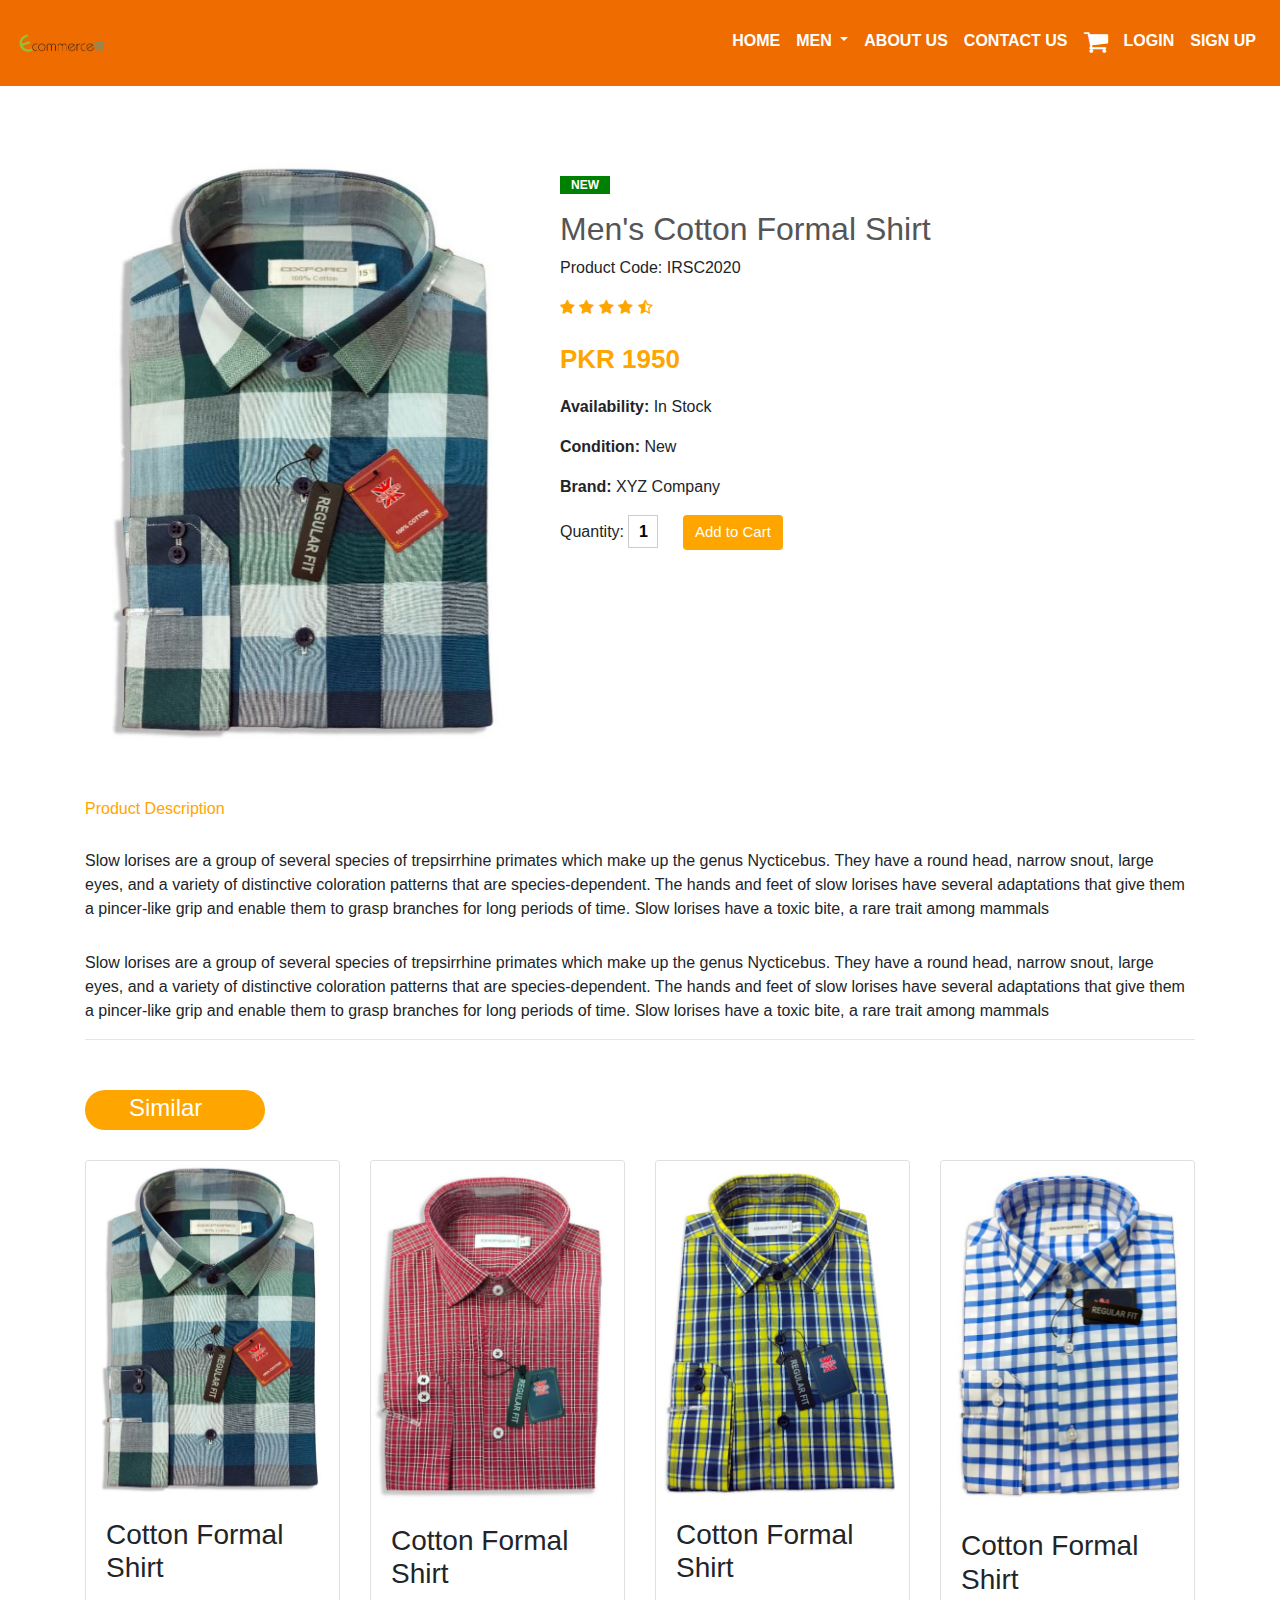
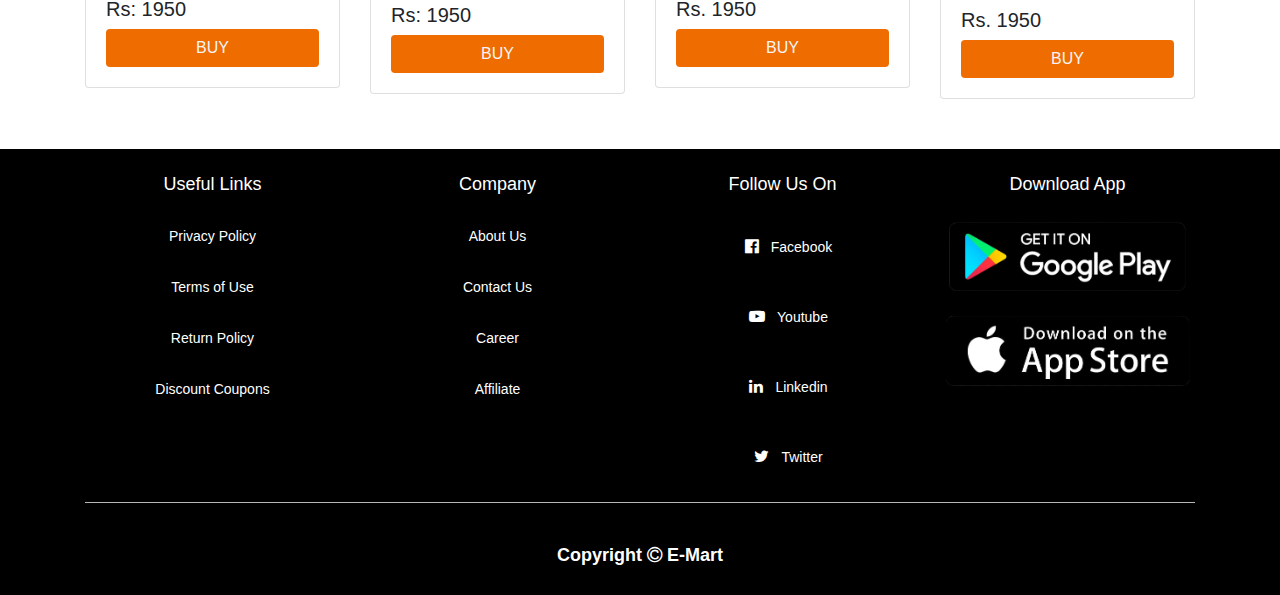
<file: product.html>
<!DOCTYPE html>
<html lang="en">
<head>
    <meta charset="UTF-8">
    <meta name="viewport" content="width=device-width, initial-scale=1.0">
    <meta http-equiv="X-UA-Compatible" content="ie=edge">
    <link rel="stylesheet" href="bootstrap-4.4.1-dist/css/bootstrap.min.css">
    <link rel="stylesheet" href="https://stackpath.bootstrapcdn.com/font-awesome/4.7.0/css/font-awesome.min.css">
    <link rel="stylesheet" href="./css/product.css">
    <title> Men's Formal Shirts Product Info  </title>
    
</head>
<body>
    <div>
        <nav class="navbar navbar-expand-lg navbar-light">
                <a class="navbar-brand" href="#">
                  <img src="./images/logo.png" class="logo" alt="logo">
                </a>
                <button class="navbar-toggler" type="button" data-toggle="collapse" data-target="#navbarText" aria-controls="navbarText" aria-expanded="false" aria-label="Toggle navigation">
                  <span class="navbar-toggler-icon"></span>
                </button>
                <div class="collapse navbar-collapse" id="navbarText">
                  <ul class="navbar-nav mr-auto">
                    
                  </ul>
                  <span class="navbar-text">
                   <ul class="navbar-nav mr-auto">
                     <li class="nav-item active">
                       <a class="nav-link" href="../public/index.html">HOME <span class="sr-only">(current)</span></a>
                     </li>
                     <li class="nav-item dropdown">
                      <a class="nav-link dropdown-toggle" href="#" id="navbarDropdownMenuLink" role="button" data-toggle="dropdown" aria-haspopup="true" aria-expanded="false">
                        MEN
                      </a>
                      <div class="dropdown-menu" aria-labelledby="navbarDropdownMenuLink">
                        <a class="dropdown-item" href="./t-shirts.html"> T-shirts </a>
                        <a class="dropdown-item" href="./shirts.html"> Shirts </a>
                        <a class="dropdown-item" href="./suiting.html"> Suiting </a>
                      </div>
                    </li>
                     <li class="nav-item">
                       <a class="nav-link" href="#">ABOUT US</a>
                     </li>
                     <li class="nav-item">
                       <a class="nav-link" href="./contact.html">CONTACT US</a>
                     </li>
                     <li class="nav-item">
                      <a class="nav-link" href="#">
                        <i class="fa fa-shopping-cart"></i>
                      </a>                      
                     </li>
                     <li class="nav-item">
                      <a class="nav-link" href="./login.html">
                         LOGIN
                      </a>
                    </li>    
                     <li class="nav-item">
                       <a class="nav-link" href="./signup.html">
                        SIGN UP
                       </a>
                     </li>                  
                   </ul>

                  </span>
                </div>
              </nav>
    </div>
                   <!------------Single Product------------> 

    <section class="single-products mt">
    <div class="container">
    <div class="row">
    <div class="col-md-5">
    <div id="product-slider" class="carousel slide" data-ride="carousel">
                    <div class="carousel-inner">
                    <div class="carousel-item active" data-interval="3000">
                        <img src="./images/formal5.jpg" class="d-block w-100">
                    </div>
                    <div class="carousel-item" data-interval="3000">
                        <img src="./images/formal6.jpg" class="d-block w-100">
                    </div>
                    <div class="carousel-item" data-interval="3000">
                        <img src="./images/formal7.jpg" class="d-block w-100">
                    </div>
                    </div>
        <a class="carousel-control-prev" href="#product-slider" role="button" data-slide="prev">
           <span class="carousel-control-prev-icon" aria-hidden="true"></span>
           <span class="sr-only">Previous</span>
        </a>
         <a class="carousel-control-next" href="#product-slider" role="button" data-slide="next">
            <span class="carousel-control-next-icon" aria-hidden="true"></span>
            <span class="sr-only">Next</span>
          </a>
    </div>
    </div>
           <div class="col-md-7">
               <p class="new-arrival text-center">NEW</p>
               <h2>Men's Cotton Formal Shirt</h2>
               <p>Product Code: IRSC2020</p>
              
               <i class="fa fa-star"></i>
               <i class="fa fa-star"></i>
               <i class="fa fa-star"></i>
               <i class="fa fa-star"></i>
               <i class="fa fa-star-half-o"></i>

               <p class="price"> PKR 1950 </p>
               <p><b>Availability:</b> In Stock</p>
               <p><b>Condition:</b> New</p>
               <p><b>Brand:</b> XYZ Company</p>
               <label>Quantity:</label>
               <input type="text" value="1">
         
        <button type="button" class="btn btn-primary">Add to Cart</button>       
           
    </div>
    </div> 
    </div>    
    </section> 
    
                    <!----------product-description------------>    
                  
    <section class="product-description">
    <div class="container">
      <h6>Product Description</h6>
      <p>Slow lorises are a group of several species of trepsirrhine primates which
            make up the genus Nycticebus. They have a round head, narrow snout, large eyes, and a variety of
            distinctive coloration patterns that are species-dependent. The hands and feet of slow lorises have several
            adaptations that give them a pincer-like grip and enable them to grasp branches for long periods of time.
            Slow lorises have a toxic bite, a rare trait among mammals</p>
       
     <p>Slow lorises are a group of several species of trepsirrhine primates which
            make up the genus Nycticebus. They have a round head, narrow snout, large eyes, and a variety of
            distinctive coloration patterns that are species-dependent. The hands and feet of slow lorises have several
            adaptations that give them a pincer-like grip and enable them to grasp branches for long periods of time.
            Slow lorises have a toxic bite, a rare trait among mammals</p> 
        <hr>          
    </div>  
                          
       
       <div class="formalShirts">
        <div class="container">  
          <div class="title-box">
             <h2>Similar</h2>
          </div>                     
                             

          <div class="row">
           <div class="col-sm-12 col-md-6 col-lg-3">
            <div class="card">
             <img src="./images/formal5.jpg" class="card-img-top">
              <div class="card-body">
                <h3 class="card-title"> Cotton Formal Shirt  </h3>
                 <h5 class="card-text"> Rs: 1950 </h5>
                 <a href="./product.html" class="btn btn-darks click"> BUY </a>
              </div>
            </div>
          </div>

          <div class="col-sm-12 col-md-6 col-lg-3">
             <div class="card">
              <img src="./images/formal6.jpg" class="card-img-top">
               <div class="card-body">
                 <h3 class="card-title"> <span> Cotton Formal Shirt  </span>  </h3>
                  <h5 class="card-text"> Rs: 1950 </h5>
                  <a href="./product.html" class="btn btn-darks click"> BUY </a>
               </div>
             </div>
           </div>
          

          <div class="col-sm-12 col-md-6 col-lg-3">
             <div class="card">
              <img src="./images/formal7.jpg" class="card-img-top">
               <div class="card-body">
                 <h3 class="card-title"> Cotton Formal Shirt  </h3>
                  <h5 class="card-text"> Rs. 1950 </h5>
                   <a href="./product.html" class="btn btn-darks click" > BUY </a>
               </div>
             </div>
           </div>

           <div class="col-sm-12 col-md-6 col-lg-3">
                <div class="card">
                 <img src="./images/formal9.jpg" class="card-img-top">
                  <div class="card-body">
                    <h3 class="card-title"> Cotton Formal Shirt  </h3>
                     <h5 class="card-text"> Rs. 1950 </h5>
                     <a href="./product.html" class="btn btn-darks click"> BUY </a>
                  </div>
                </div>
           </div>
                 
           

      
         </div>
        </div>
      </div>





                  <!--------------------- Footer ---------------------->          


       <section class="footer">
         <div class="container text-center">
           <div class="row">
             <div class="col-md-3">
               <h1>Useful Links</h1>
                 <p>Privacy Policy</p>
                 <p>Terms of Use</p>
                 <p>Return Policy</p>
                 <p>Discount Coupons</p>
               </div>
                  
               <div class="col-md-3">
                 <h1>Company</h1>
                 <p>About Us</p>
                 <p>Contact Us</p>
                 <p>Career</p>
                 <p>Affiliate</p>
               </div>  
                            
                            <div class="col-md-3">
                                  <h1>Follow Us On</h1>
                                  <p><i class="fa fa-facebook-official"></i>Facebook</p>
                                  <p><i class="fa fa-youtube-play"></i>Youtube</p>
                                  <p><i class="fa fa-linkedin"></i>Linkedin</p>
                                  <p><i class="fa fa-twitter"></i>Twitter</p>
                              </div>  
                  
                              <div class="col-md-3 footer-image">
                                   <h1>Download App</h1>
                                <img src="./images/play-store.png" class="pointer">
                                <img src="./images/app-store.png" class="pointer">
                            </div>  
                            </div>
                             <hr>
                              <div class="copyright">
                               <!-- <p> Made with <i class="fa fa-heart-o"></i> by Hamza  </p>  -->
                               <h4 class="copy"> Copyright <i class="fa fa-copyright"></i> E-Mart </h4>
                              </div>
                            
                                  
                              
                              
                        </div>    
                 </section>            
       
     
          
          
</body>
<script src="https://code.jquery.com/jquery-3.5.1.slim.min.js" integrity="sha384-DfXdz2htPH0lsSSs5nCTpuj/zy4C+OGpamoFVy38MVBnE+IbbVYUew+OrCXaRkfj" crossorigin="anonymous"></script>
<script src="https://cdn.jsdelivr.net/npm/popper.js@1.16.0/dist/umd/popper.min.js" integrity="sha384-Q6E9RHvbIyZFJoft+2mJbHaEWldlvI9IOYy5n3zV9zzTtmI3UksdQRVvoxMfooAo" crossorigin="anonymous"></script>
<script src="https://stackpath.bootstrapcdn.com/bootstrap/4.5.0/js/bootstrap.min.js" integrity="sha384-OgVRvuATP1z7JjHLkuOU7Xw704+h835Lr+6QL9UvYjZE3Ipu6Tp75j7Bh/kR0JKI" crossorigin="anonymous"></script>  
</html>
</file>
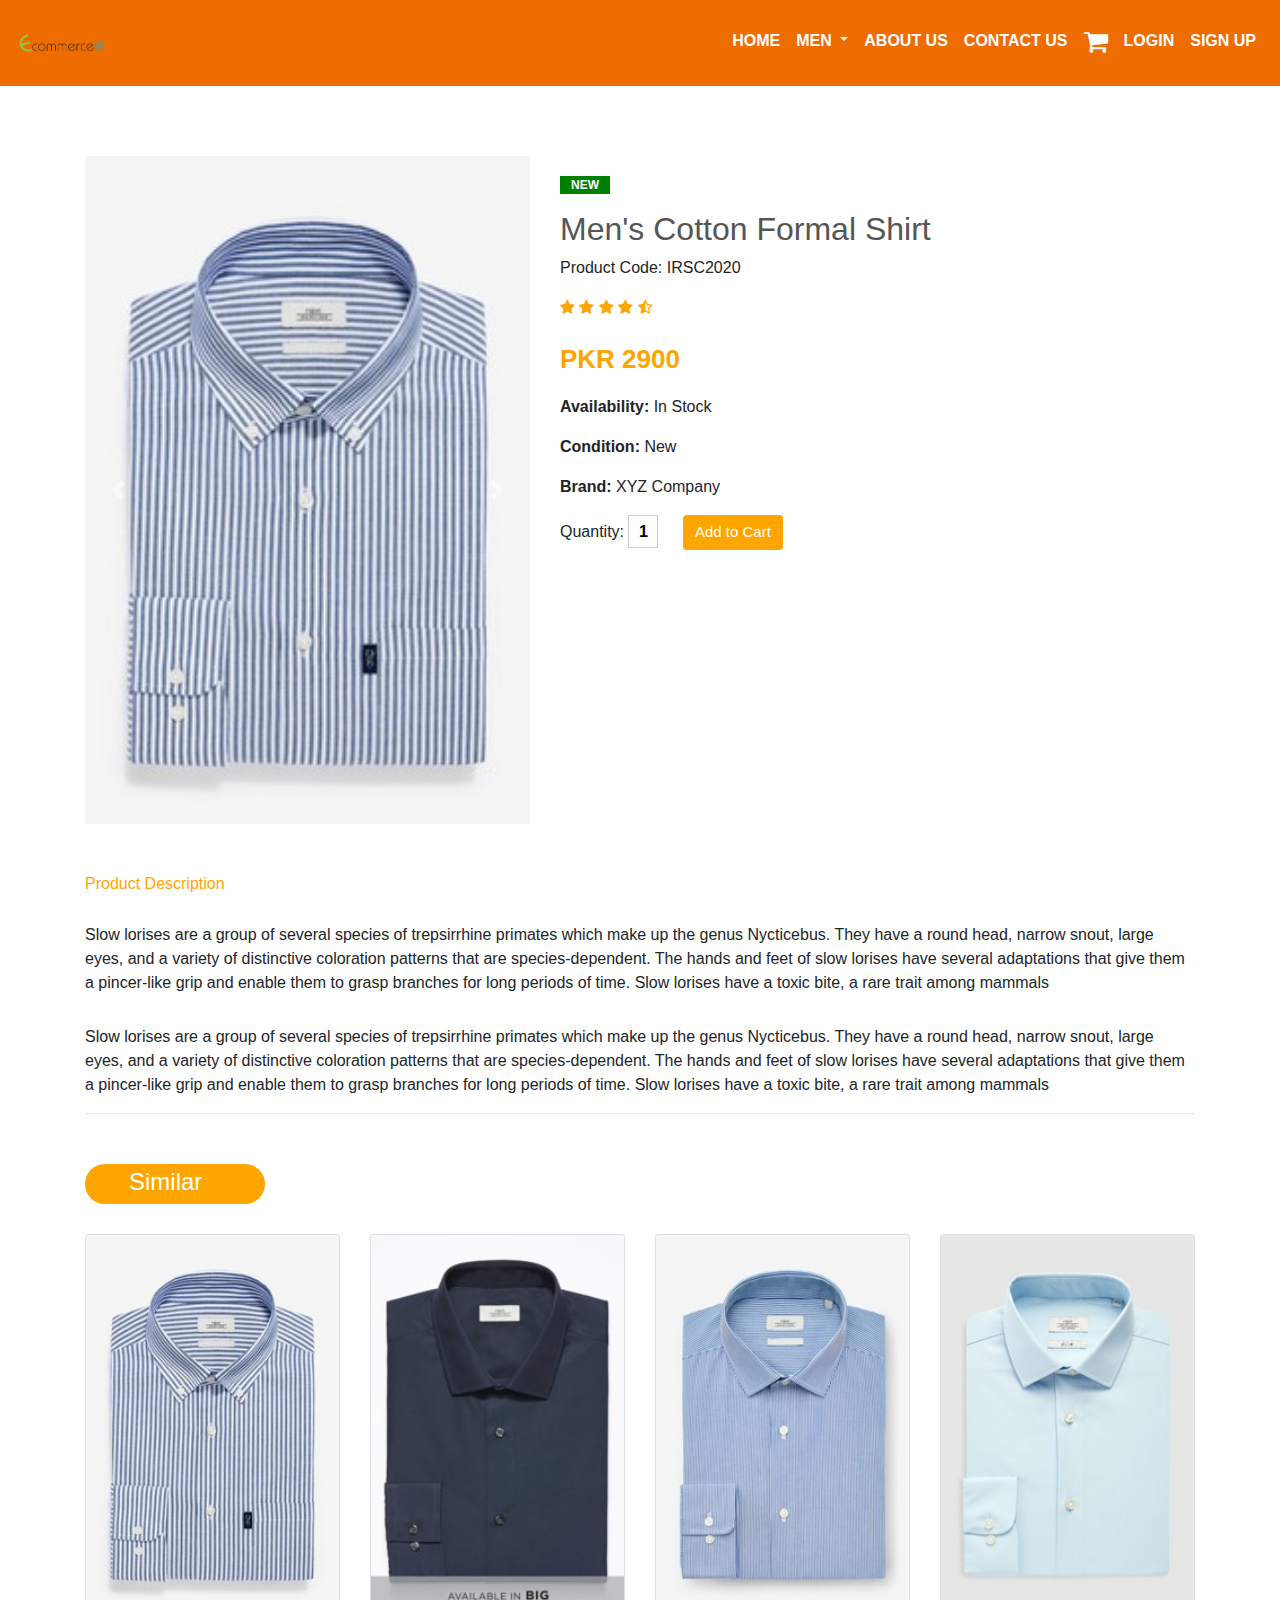
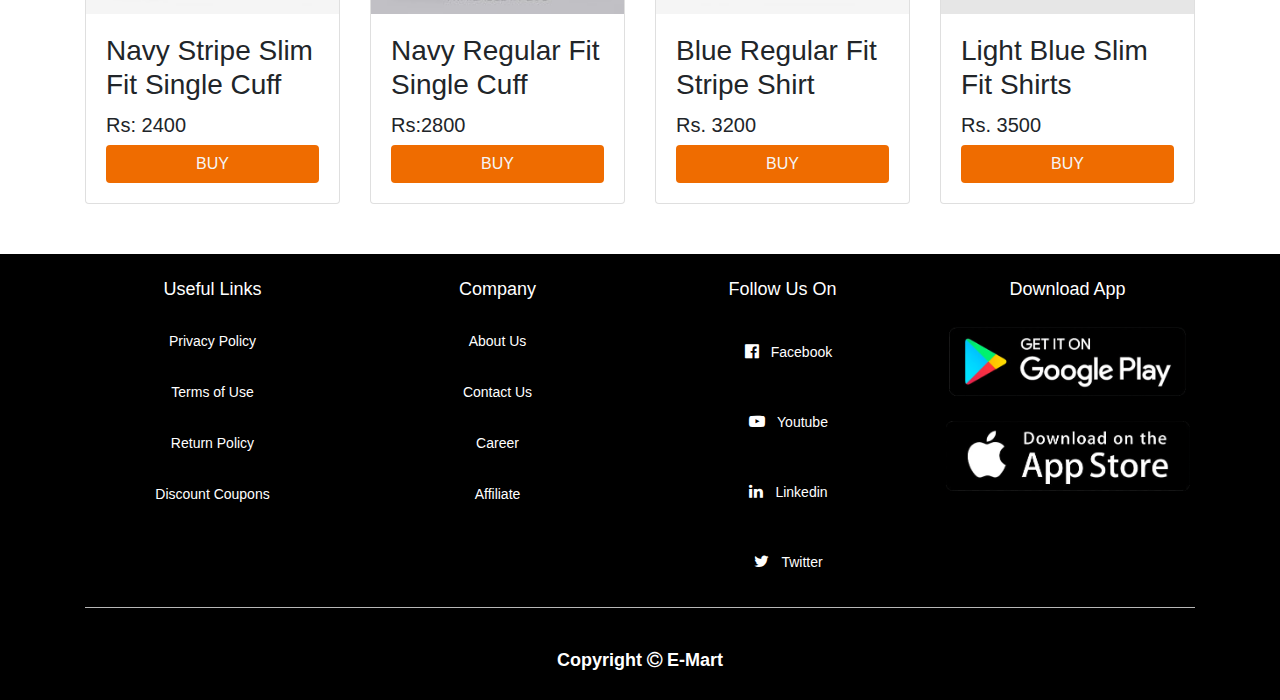
<file: product1.html>
<!DOCTYPE html>
<html lang="en">
<head>
    <meta charset="UTF-8">
    <meta name="viewport" content="width=device-width, initial-scale=1.0">
    <meta http-equiv="X-UA-Compatible" content="ie=edge">
    <link rel="stylesheet" href="bootstrap-4.4.1-dist/css/bootstrap.min.css">
    <link rel="stylesheet" href="https://stackpath.bootstrapcdn.com/font-awesome/4.7.0/css/font-awesome.min.css">
    <!-- <link rel="stylesheet" href="https://stackpath.bootstrapcdn.com/font-awesome/4.7.0/css/font-awesome.min.css"> -->
    <link rel="stylesheet" href="./css/product.css">
    <title> Men's Formal Shirts Product Info  </title>
    
</head>
<body>
    <div>
        <nav class="navbar navbar-expand-lg navbar-light">
                <a class="navbar-brand" href="#">
                  <img src="./images/logo.png" class="logo" alt="logo">
                </a>
                <button class="navbar-toggler" type="button" data-toggle="collapse" data-target="#navbarText" aria-controls="navbarText" aria-expanded="false" aria-label="Toggle navigation">
                  <span class="navbar-toggler-icon"></span>
                </button>
                <div class="collapse navbar-collapse" id="navbarText">
                  <ul class="navbar-nav mr-auto">
                    
                  </ul>
                  <span class="navbar-text">
                   <ul class="navbar-nav mr-auto">
                     <li class="nav-item active">
                       <a class="nav-link" href="../public/index.html">HOME <span class="sr-only">(current)</span></a>
                     </li>
                     <li class="nav-item dropdown">
                      <a class="nav-link dropdown-toggle" href="#" id="navbarDropdownMenuLink" role="button" data-toggle="dropdown" aria-haspopup="true" aria-expanded="false">
                        MEN
                      </a>
                      <div class="dropdown-menu" aria-labelledby="navbarDropdownMenuLink">
                        <a class="dropdown-item" href="./t-shirts.html"> T-shirts </a>
                        <a class="dropdown-item" href="./shirts.html"> Shirts </a>
                        <a class="dropdown-item" href="./suiting.html"> Suiting </a>
                      </div>
                    </li>
                     <li class="nav-item">
                       <a class="nav-link" href="#">ABOUT US</a>
                     </li>
                     <li class="nav-item">
                       <a class="nav-link" href="./contact.html">CONTACT US</a>
                     </li>
                     <li class="nav-item">
                      <a class="nav-link" href="#">
                        <i class="fa fa-shopping-cart"></i>
                      </a>                      
                     </li>  
                     <li class="nav-item">
                      <a class="nav-link" href="./login.html">
                         LOGIN
                      </a>
                    </li>  
                     <li class="nav-item">
                       <a class="nav-link" href="./signup.html">
                         SIGN UP
                       </a>
                     </li>                  
                   </ul>

                  </span>
                </div>
              </nav>
    </div>
                   <!------------Single Product------------> 

    <section class="single-products mt">
    <div class="container">
    <div class="row">
    <div class="col-md-5">
    <div id="product-slider" class="carousel slide" data-ride="carousel">
                    <div class="carousel-inner">
                    <div class="carousel-item active" data-interval="3000">
                        <img src="./images/formal1.jpg" class="d-block w-100">
                    </div>
                    <div class="carousel-item" data-interval="3000">
                        <img src="./images/formal3.jpg" class="d-block w-100">
                    </div>
                    <div class="carousel-item" data-interval="3000">
                        <img src="./images/formal4.jpg" class="d-block w-100">
                    </div>
                    </div>
        <a class="carousel-control-prev" href="#product-slider" role="button" data-slide="prev">
           <span class="carousel-control-prev-icon" aria-hidden="true"></span>
           <span class="sr-only">Previous</span>
        </a>
         <a class="carousel-control-next" href="#product-slider" role="button" data-slide="next">
            <span class="carousel-control-next-icon" aria-hidden="true"></span>
            <span class="sr-only">Next</span>
          </a>
    </div>
    </div>
           <div class="col-md-7">
               <p class="new-arrival text-center">NEW</p>
               <h2>Men's Cotton Formal Shirt</h2>
               <p>Product Code: IRSC2020</p>
              
               <i class="fa fa-star"></i>
               <i class="fa fa-star"></i>
               <i class="fa fa-star"></i>
               <i class="fa fa-star"></i>
               <i class="fa fa-star-half-o"></i>

               <p class="price"> PKR 2900 </p>
               <p><b>Availability:</b> In Stock</p>
               <p><b>Condition:</b> New</p>
               <p><b>Brand:</b> XYZ Company</p>
               <label>Quantity:</label>
               <input type="text" value="1">
         
        <button type="button" class="btn btn-primary">Add to Cart</button>       
           
    </div>
    </div> 
    </div>    
    </section> 
    
                    <!----------product-description------------>    
                  
    <section class="product-description">
    <div class="container">
      <h6>Product Description</h6>
      <p>Slow lorises are a group of several species of trepsirrhine primates which
            make up the genus Nycticebus. They have a round head, narrow snout, large eyes, and a variety of
            distinctive coloration patterns that are species-dependent. The hands and feet of slow lorises have several
            adaptations that give them a pincer-like grip and enable them to grasp branches for long periods of time.
            Slow lorises have a toxic bite, a rare trait among mammals</p>
       
     <p>Slow lorises are a group of several species of trepsirrhine primates which
            make up the genus Nycticebus. They have a round head, narrow snout, large eyes, and a variety of
            distinctive coloration patterns that are species-dependent. The hands and feet of slow lorises have several
            adaptations that give them a pincer-like grip and enable them to grasp branches for long periods of time.
            Slow lorises have a toxic bite, a rare trait among mammals</p> 
        <hr>          
    </div>  
                           
       
       <div class="formalShirts">
        <div class="container">  
          <div class="title-box">
             <h2>Similar</h2>
          </div>                     
                             

          <div class="row">
           <div class="col-sm-12 col-md-6 col-lg-3">
            <div class="card">
             <img src="./images/formal1.jpg" class="card-img-top">
              <div class="card-body">
                <h3 class="card-title"> Navy Stripe Slim Fit Single Cuff  </h3>
                 <h5 class="card-text"> Rs: 2400 </h5>
                  <a href="./product1.html" class="btn btn-darks click"> BUY </a>                
              </div>
            </div>
          </div>

          <div class="col-sm-12 col-md-6 col-lg-3">
             <div class="card">
              <img src="./images/formal2.jpg" class="card-img-top">
               <div class="card-body">
                 <h3 class="card-title"> <span>  Navy Regular Fit Single Cuff  </span>  </h3>
                  <h5 class="card-text"> Rs:2800 </h5>                 
                    <a href="./product1.html" class="btn btn-darks click"> BUY </a>               
               </div>
             </div>
           </div>
          

          <div class="col-sm-12 col-md-6 col-lg-3">
             <div class="card">
              <img src="./images/formal3.jpg" class="card-img-top">
               <div class="card-body">
                 <h3 class="card-title"> Blue Regular Fit Stripe Shirt  </h3>
                  <h5 class="card-text"> Rs. 3200 </h5>                  
                    <a href="./product1.html" class="btn btn-darks click"> BUY </a>                   
               </div>
             </div>
           </div>

           <div class="col-sm-12 col-md-6 col-lg-3">
                <div class="card">
                 <img src="./images/formal4.jpg" class="card-img-top">
                  <div class="card-body">
                    <h3 class="card-title"> Light Blue Slim Fit Shirts  </h3>
                     <h5 class="card-text"> Rs. 3500 </h5>                    
                        <a href="./product1.html" class="btn btn-darks click"> BUY </a>                    
                  </div>
                </div>
           </div>
                 
           

      
         </div>
        </div>
      </div>





                  <!--------------------- Footer ---------------------->          


       <section class="footer">
         <div class="container text-center">
           <div class="row">
             <div class="col-md-3">
               <h1>Useful Links</h1>
                 <p>Privacy Policy</p>
                 <p>Terms of Use</p>
                 <p>Return Policy</p>
                 <p>Discount Coupons</p>
               </div>
                  
               <div class="col-md-3">
                 <h1>Company</h1>
                 <p>About Us</p>
                 <p>Contact Us</p>
                 <p>Career</p>
                 <p>Affiliate</p>
               </div>  
                            
                            <div class="col-md-3">
                                  <h1>Follow Us On</h1>
                                  <p><i class="fa fa-facebook-official"></i>Facebook</p>
                                  <p><i class="fa fa-youtube-play"></i>Youtube</p>
                                  <p><i class="fa fa-linkedin"></i>Linkedin</p>
                                  <p><i class="fa fa-twitter"></i>Twitter</p>
                              </div>  
                  
                              <div class="col-md-3 footer-image">
                                   <h1>Download App</h1>
                                <img src="./images/play-store.png" class="pointer">
                                <img src="./images/app-store.png" class="pointer">
                            </div>  
                            </div>
                             <hr>
                              <div class="copyright">
                               <!-- <p> Made with <i class="fa fa-heart-o"></i> by Hamza  </p>  -->
                               <h4 class="copy"> Copyright <i class="fa fa-copyright"></i> E-Mart </h4>
                              </div>
                            
                                  
                              
                              
                        </div>    
                 </section>            
       
     
          
          
</body>
<script src="https://code.jquery.com/jquery-3.5.1.slim.min.js" integrity="sha384-DfXdz2htPH0lsSSs5nCTpuj/zy4C+OGpamoFVy38MVBnE+IbbVYUew+OrCXaRkfj" crossorigin="anonymous"></script>
<script src="https://cdn.jsdelivr.net/npm/popper.js@1.16.0/dist/umd/popper.min.js" integrity="sha384-Q6E9RHvbIyZFJoft+2mJbHaEWldlvI9IOYy5n3zV9zzTtmI3UksdQRVvoxMfooAo" crossorigin="anonymous"></script>
<script src="https://stackpath.bootstrapcdn.com/bootstrap/4.5.0/js/bootstrap.min.js" integrity="sha384-OgVRvuATP1z7JjHLkuOU7Xw704+h835Lr+6QL9UvYjZE3Ipu6Tp75j7Bh/kR0JKI" crossorigin="anonymous"></script>  
</html>
</file>
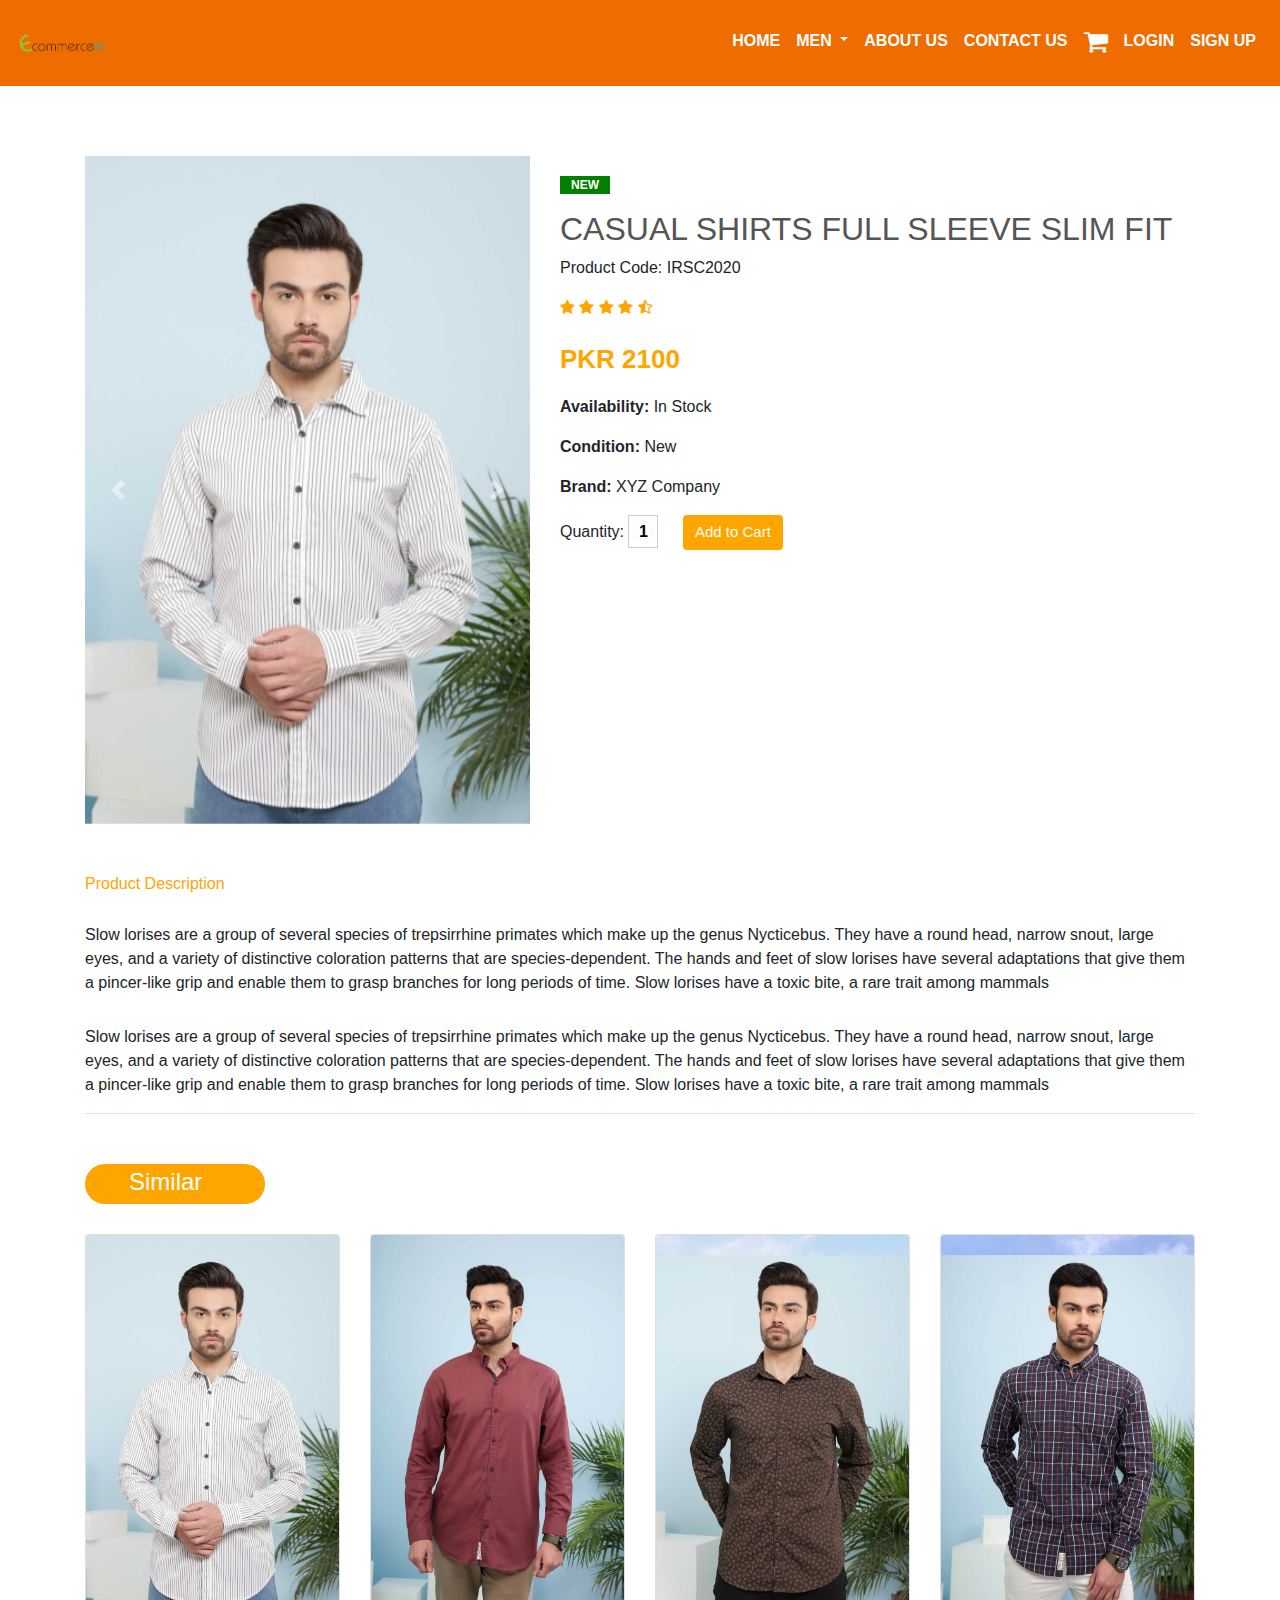
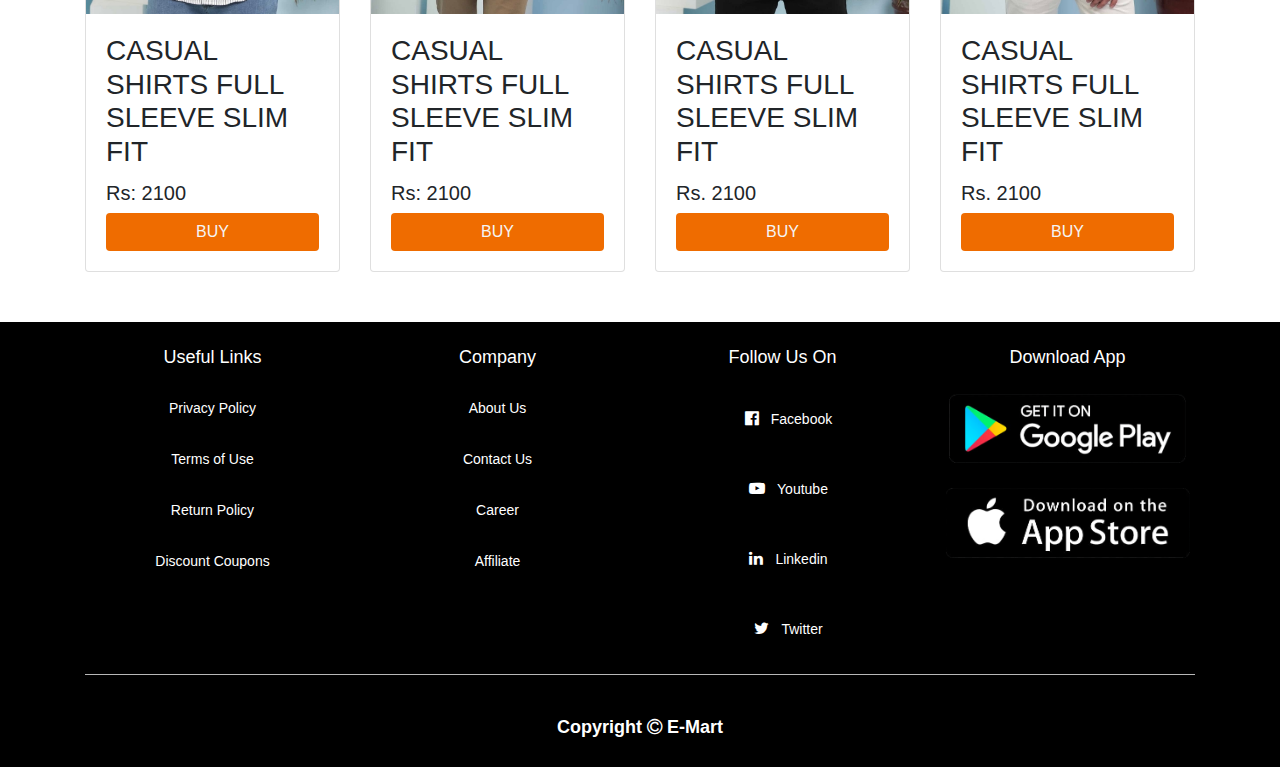
<file: product2.html>
<!DOCTYPE html>
<html lang="en">
<head>
    <meta charset="UTF-8">
    <meta name="viewport" content="width=device-width, initial-scale=1.0">
    <meta http-equiv="X-UA-Compatible" content="ie=edge">
    <link rel="stylesheet" href="bootstrap-4.4.1-dist/css/bootstrap.min.css">
    <link rel="stylesheet" href="https://stackpath.bootstrapcdn.com/font-awesome/4.7.0/css/font-awesome.min.css">
    <!-- <link rel="stylesheet" href="https://stackpath.bootstrapcdn.com/font-awesome/4.7.0/css/font-awesome.min.css"> -->
    <link rel="stylesheet" href="./css/product.css">
    <title> Men's Casual Shirts Product Info  </title>
    
</head>
<body>
    <div>
        <nav class="navbar navbar-expand-lg navbar-light">
                <a class="navbar-brand" href="./index.html">
                  <img src="./images/logo.png" class="logo" alt="logo">
                </a>
                <button class="navbar-toggler" type="button" data-toggle="collapse" data-target="#navbarText" aria-controls="navbarText" aria-expanded="false" aria-label="Toggle navigation">
                  <span class="navbar-toggler-icon"></span>
                </button>
                <div class="collapse navbar-collapse" id="navbarText">
                  <ul class="navbar-nav mr-auto">
                    
                  </ul>
                  <span class="navbar-text">
                   <ul class="navbar-nav mr-auto">
                     <li class="nav-item active">
                       <a class="nav-link" href="../public/index.html">HOME <span class="sr-only">(current)</span></a>
                     </li>
                     <li class="nav-item dropdown">
                      <a class="nav-link dropdown-toggle" href="#" id="navbarDropdownMenuLink" role="button" data-toggle="dropdown" aria-haspopup="true" aria-expanded="false">
                        MEN
                      </a>
                      <div class="dropdown-menu" aria-labelledby="navbarDropdownMenuLink">
                        <a class="dropdown-item" href="./t-shirts.html"> T-shirts </a>
                        <a class="dropdown-item" href="./shirts.html"> Shirts </a>
                        <a class="dropdown-item" href="./suiting.html"> Suiting </a>
                      </div>
                    </li>
                     <li class="nav-item">
                       <a class="nav-link" href="#">ABOUT US</a>
                     </li>
                     <li class="nav-item">
                       <a class="nav-link" href="./contact.html">CONTACT US</a>
                     </li>
                     <li class="nav-item">
                      <a class="nav-link" href="#">
                        <i class="fa fa-shopping-cart"></i>
                      </a>                      
                     </li> 
                     <li class="nav-item">
                      <a class="nav-link" href="./login.html">
                         LOGIN
                      </a>
                    </li>   
                     <li class="nav-item">
                       <a class="nav-link" href="./signup.html">
                          SIGN UP
                       </a>
                     </li>                  
                   </ul>

                  </span>
                </div>
              </nav>
    </div>
                   <!------------Single Product------------> 

    <section class="single-products mt">
    <div class="container">
    <div class="row">
    <div class="col-md-5">
    <div id="product-slider" class="carousel slide" data-ride="carousel">
                  <div class="carousel-inner">
                    <div class="carousel-item active" data-interval="3000">
                        <img src="./images/casual1.jpg" class="d-block w-100">
                    </div>
                    <div class="carousel-item" data-interval="3000">
                        <img src="./images/casual2.jpg" class="d-block w-100">
                    </div>
                    <div class="carousel-item" data-interval="3000">
                        <img src="./images/casual3.jpg" class="d-block w-100">
                    </div>
                    <div class="carousel-item" data-interval="3000">
                        <img src="./images/casual4.jpg" class="d-block w-100">
                    </div>
                    <div class="carousel-item" data-interval="3000">
                        <img src="./images/casual5.jpg" class="d-block w-100">
                    </div>
                  </div>
        <a class="carousel-control-prev" href="#product-slider" role="button" data-slide="prev">
           <span class="carousel-control-prev-icon" aria-hidden="true"></span>
           <span class="sr-only">Previous</span>
        </a>
         <a class="carousel-control-next" href="#product-slider" role="button" data-slide="next">
            <span class="carousel-control-next-icon" aria-hidden="true"></span>
            <span class="sr-only">Next</span>
          </a>
    </div>
    </div>
           <div class="col-md-7">
               <p class="new-arrival text-center">NEW</p>
               <h2> CASUAL SHIRTS FULL SLEEVE SLIM FIT </h2>
               <p>Product Code: IRSC2020</p>
              
               <i class="fa fa-star"></i>
               <i class="fa fa-star"></i>
               <i class="fa fa-star"></i>
               <i class="fa fa-star"></i>
               <i class="fa fa-star-half-o"></i>

               <p class="price"> PKR 2100 </p>
               <p><b>Availability:</b> In Stock</p>
               <p><b>Condition:</b> New</p>
               <p><b>Brand:</b> XYZ Company</p>
               <label>Quantity:</label>
               <input type="text" value="1">
         
        <button type="button" class="btn btn-primary">Add to Cart</button>       
           
    </div>
    </div> 
    </div>    
    </section> 
    
                    <!----------product-description------------>    
                  
    <section class="product-description">
    <div class="container">
      <h6>Product Description</h6>
      <p>Slow lorises are a group of several species of trepsirrhine primates which
            make up the genus Nycticebus. They have a round head, narrow snout, large eyes, and a variety of
            distinctive coloration patterns that are species-dependent. The hands and feet of slow lorises have several
            adaptations that give them a pincer-like grip and enable them to grasp branches for long periods of time.
            Slow lorises have a toxic bite, a rare trait among mammals</p>
       
     <p>Slow lorises are a group of several species of trepsirrhine primates which
            make up the genus Nycticebus. They have a round head, narrow snout, large eyes, and a variety of
            distinctive coloration patterns that are species-dependent. The hands and feet of slow lorises have several
            adaptations that give them a pincer-like grip and enable them to grasp branches for long periods of time.
            Slow lorises have a toxic bite, a rare trait among mammals</p> 
        <hr>          
    </div>  
                          
       
       <div class="formalShirts">
        <div class="container">  
          <div class="title-box">
             <h2>Similar</h2>
          </div>                     
                             

          <div class="row">
           <div class="col-sm-12 col-md-6 col-lg-3">
            <div class="card">
             <img src="./images/casual1.jpg" class="card-img-top">
              <div class="card-body">
                <h3 class="card-title"> CASUAL SHIRTS FULL SLEEVE SLIM FIT  </h3>
                 <h5 class="card-text"> Rs: 2100 </h5>
                 <a href="./product2.html" class="btn btn-darks click">BUY</a>
              </div>
            </div>
          </div>

          <div class="col-sm-12 col-md-6 col-lg-3">
             <div class="card">
              <img src="./images/casual3.jpg" class="card-img-top">
               <div class="card-body">
                 <h3 class="card-title"> <span> CASUAL SHIRTS FULL SLEEVE SLIM FIT  </span>  </h3>
                  <h5 class="card-text"> Rs: 2100 </h5>
                  <a href="./product2.html" class="btn btn-darks click">BUY</a>
               </div>
             </div>
           </div>
          

          <div class="col-sm-12 col-md-6 col-lg-3">
             <div class="card">
              <img src="./images/casual5.jpg" class="card-img-top">
               <div class="card-body">
                 <h3 class="card-title"> CASUAL SHIRTS FULL SLEEVE SLIM FIT  </h3>
                  <h5 class="card-text"> Rs. 2100 </h5>
                  <a href="./product2.html" class="btn btn-darks click">BUY</a>
               </div>
             </div>
           </div>

           <div class="col-sm-12 col-md-6 col-lg-3">
                <div class="card">
                 <img src="./images/casual7.jpg" class="card-img-top">
                  <div class="card-body">
                    <h3 class="card-title"> CASUAL SHIRTS FULL SLEEVE SLIM FIT  </h3>
                     <h5 class="card-text"> Rs. 2100 </h5>
                     <a href="./product2.html" class="btn btn-darks click">BUY</a>
                  </div>
                </div>
           </div>
                 
           

      
         </div>
        </div>
      </div>





                  <!--------------------- Footer ---------------------->          


       <section class="footer">
         <div class="container text-center">
           <div class="row">
             <div class="col-md-3">
               <h1>Useful Links</h1>
                 <p>Privacy Policy</p>
                 <p>Terms of Use</p>
                 <p>Return Policy</p>
                 <p>Discount Coupons</p>
               </div>
                  
               <div class="col-md-3">
                 <h1>Company</h1>
                 <p>About Us</p>
                 <p>Contact Us</p>
                 <p>Career</p>
                 <p>Affiliate</p>
               </div>  
                            
                            <div class="col-md-3">
                                  <h1>Follow Us On</h1>
                                  <p><i class="fa fa-facebook-official"></i>Facebook</p>
                                  <p><i class="fa fa-youtube-play"></i>Youtube</p>
                                  <p><i class="fa fa-linkedin"></i>Linkedin</p>
                                  <p><i class="fa fa-twitter"></i>Twitter</p>
                              </div>  
                  
                              <div class="col-md-3 footer-image">
                                   <h1>Download App</h1>
                                <img src="./images/play-store.png" class="pointer">
                                <img src="./images/app-store.png" class="pointer">
                            </div>  
                            </div>
                             <hr>
                              <div class="copyright">
                               <!-- <p> Made with <i class="fa fa-heart-o"></i> by Hamza  </p>  -->
                               <h4 class="copy"> Copyright <i class="fa fa-copyright"></i> E-Mart </h4>
                              </div>
                            
                                  
                              
                              
                        </div>    
                 </section>            
       
     
          
          
</body>
<script src="https://code.jquery.com/jquery-3.5.1.slim.min.js" integrity="sha384-DfXdz2htPH0lsSSs5nCTpuj/zy4C+OGpamoFVy38MVBnE+IbbVYUew+OrCXaRkfj" crossorigin="anonymous"></script>
<script src="https://cdn.jsdelivr.net/npm/popper.js@1.16.0/dist/umd/popper.min.js" integrity="sha384-Q6E9RHvbIyZFJoft+2mJbHaEWldlvI9IOYy5n3zV9zzTtmI3UksdQRVvoxMfooAo" crossorigin="anonymous"></script>
<script src="https://stackpath.bootstrapcdn.com/bootstrap/4.5.0/js/bootstrap.min.js" integrity="sha384-OgVRvuATP1z7JjHLkuOU7Xw704+h835Lr+6QL9UvYjZE3Ipu6Tp75j7Bh/kR0JKI" crossorigin="anonymous"></script>  
</html>
</file>
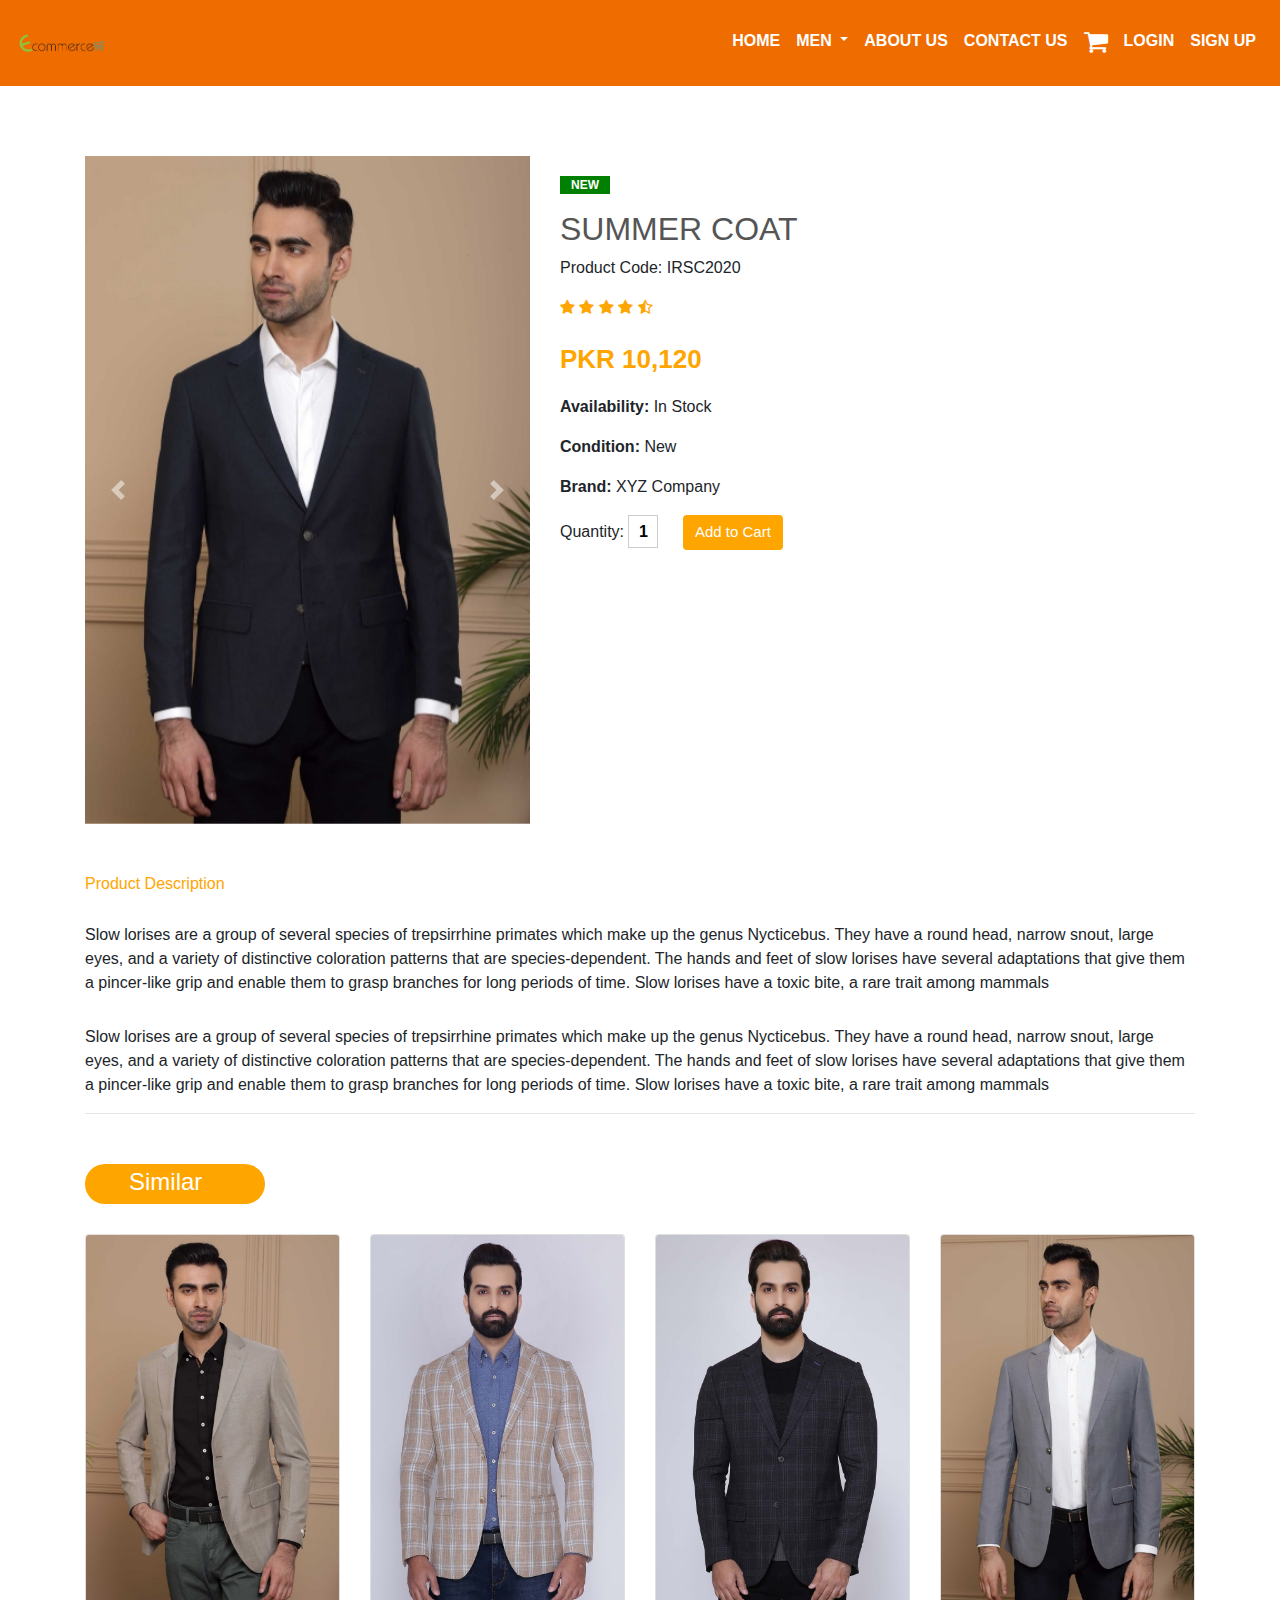
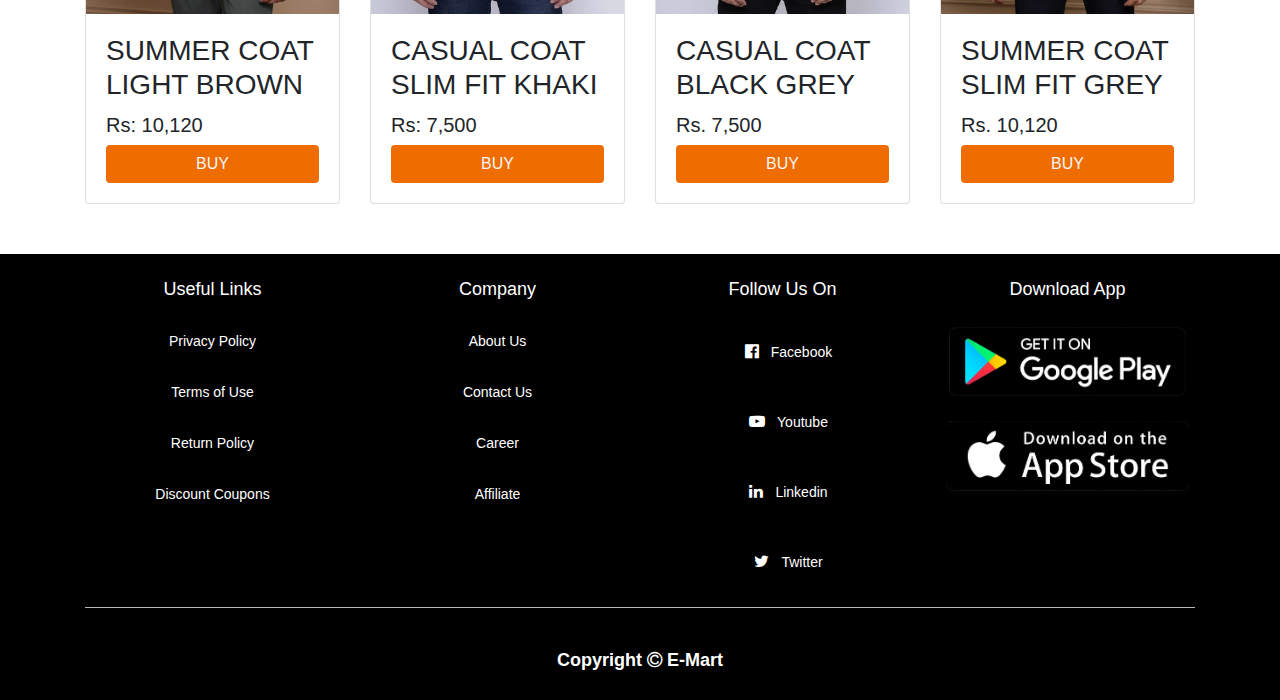
<file: product3.html>
<!DOCTYPE html>
<html lang="en">
<head>
    <meta charset="UTF-8">
    <meta name="viewport" content="width=device-width, initial-scale=1.0">
    <meta http-equiv="X-UA-Compatible" content="ie=edge">
    <link rel="stylesheet" href="bootstrap-4.4.1-dist/css/bootstrap.min.css">
    <link rel="stylesheet" href="https://stackpath.bootstrapcdn.com/font-awesome/4.7.0/css/font-awesome.min.css">
    <!-- <link rel="stylesheet" href="https://stackpath.bootstrapcdn.com/font-awesome/4.7.0/css/font-awesome.min.css"> -->
    <link rel="stylesheet" href="./css/product.css">
    <title> Men's Casual Suiting Product Info  </title>
    
</head>
<body>
    <div>
        <nav class="navbar navbar-expand-lg navbar-light">
                <a class="navbar-brand" href="./index.html">
                  <img src="./images/logo.png" class="logo" alt="logo">
                </a>
                <button class="navbar-toggler" type="button" data-toggle="collapse" data-target="#navbarText" aria-controls="navbarText" aria-expanded="false" aria-label="Toggle navigation">
                  <span class="navbar-toggler-icon"></span>
                </button>
                <div class="collapse navbar-collapse" id="navbarText">
                  <ul class="navbar-nav mr-auto">
                    
                  </ul>
                  <span class="navbar-text">
                   <ul class="navbar-nav mr-auto">
                     <li class="nav-item active">
                       <a class="nav-link" href="../public/index.html">HOME <span class="sr-only">(current)</span></a>
                     </li>
                     <li class="nav-item dropdown">
                      <a class="nav-link dropdown-toggle" href="#" id="navbarDropdownMenuLink" role="button" data-toggle="dropdown" aria-haspopup="true" aria-expanded="false">
                        MEN
                      </a>
                      <div class="dropdown-menu" aria-labelledby="navbarDropdownMenuLink">
                        <a class="dropdown-item" href="./t-shirts.html"> T-shirts </a>
                        <a class="dropdown-item" href="./shirts.html"> Shirts </a>
                        <a class="dropdown-item" href="./suiting.html"> Suiting </a>
                      </div>
                    </li>
                     <li class="nav-item">
                       <a class="nav-link" href="#">ABOUT US</a>
                     </li>
                     <li class="nav-item">
                       <a class="nav-link" href="./contact.html">CONTACT US</a>
                     </li>
                     <li class="nav-item">
                      <a class="nav-link" href="#">
                        <i class="fa fa-shopping-cart"></i>
                      </a>                      
                     </li>  
                     <li class="nav-item">
                      <a class="nav-link" href="./login.html">
                        LOGIN
                      </a>
                    </li>  
                     <li class="nav-item">
                       <a class="nav-link" href="./signup.html">
                         SIGN UP
                       </a>
                     </li>                  
                   </ul>

                  </span>
                </div>
              </nav>
    </div>
                   <!------------Single Product------------> 

    <section class="single-products mt">
    <div class="container">
    <div class="row">
    <div class="col-md-5">
    <div id="product-slider" class="carousel slide" data-ride="carousel">
                  <div class="carousel-inner">
                    <div class="carousel-item active" data-interval="3000">
                        <img src="./images/casual9.jpg" class="d-block w-100">
                    </div>
                    <div class="carousel-item" data-interval="3000">
                        <img src="./images/casual10.jpg" class="d-block w-100">
                    </div>
                    <div class="carousel-item" data-interval="3000">
                        <img src="./images/casual11.jpg" class="d-block w-100">
                    </div>
                    <div class="carousel-item" data-interval="3000">
                        <img src="./images/casual13.jpg" class="d-block w-100">
                    </div>
                    <div class="carousel-item" data-interval="3000">
                        <img src="./images/casual14.jpg" class="d-block w-100">
                    </div>
                    <div class="carousel-item" data-interval="3000">
                      <img src="./images/casual15.jpg" class="d-block w-100">
                  </div>
                  </div>
        <a class="carousel-control-prev" href="#product-slider" role="button" data-slide="prev">
           <span class="carousel-control-prev-icon" aria-hidden="true"></span>
           <span class="sr-only">Previous</span>
        </a>
         <a class="carousel-control-next" href="#product-slider" role="button" data-slide="next">
            <span class="carousel-control-next-icon" aria-hidden="true"></span>
            <span class="sr-only">Next</span>
          </a>
    </div>
    </div>
           <div class="col-md-7">
               <p class="new-arrival text-center">NEW</p>
               <h2> SUMMER COAT </h2>
               <p>Product Code: IRSC2020</p>
              
               <i class="fa fa-star"></i>
               <i class="fa fa-star"></i>
               <i class="fa fa-star"></i>
               <i class="fa fa-star"></i>
               <i class="fa fa-star-half-o"></i>

               <p class="price"> PKR 10,120 </p>
               <p><b>Availability:</b> In Stock</p>
               <p><b>Condition:</b> New</p>
               <p><b>Brand:</b> XYZ Company</p>
               <label>Quantity:</label>
               <input type="text" value="1">
         
        <button type="button" class="btn btn-primary">Add to Cart</button>       
           
    </div>
    </div> 
    </div>    
    </section> 
    
                    <!----------product-description------------>    
                  
    <section class="product-description">
    <div class="container">
      <h6>Product Description</h6>
      <p>Slow lorises are a group of several species of trepsirrhine primates which
            make up the genus Nycticebus. They have a round head, narrow snout, large eyes, and a variety of
            distinctive coloration patterns that are species-dependent. The hands and feet of slow lorises have several
            adaptations that give them a pincer-like grip and enable them to grasp branches for long periods of time.
            Slow lorises have a toxic bite, a rare trait among mammals</p>
       
     <p>Slow lorises are a group of several species of trepsirrhine primates which
            make up the genus Nycticebus. They have a round head, narrow snout, large eyes, and a variety of
            distinctive coloration patterns that are species-dependent. The hands and feet of slow lorises have several
            adaptations that give them a pincer-like grip and enable them to grasp branches for long periods of time.
            Slow lorises have a toxic bite, a rare trait among mammals</p> 
        <hr>          
    </div>  
                          
       
       <div class="formalShirts">
        <div class="container">  
          <div class="title-box">
             <h2>Similar</h2>
          </div>                     
                             

          <div class="row">
           <div class="col-sm-12 col-md-6 col-lg-3">
            <div class="card">
             <img src="./images/casual10.jpg" class="card-img-top">
              <div class="card-body">
                <h3 class="card-title"> SUMMER COAT LIGHT BROWN  </h3>
                 <h5 class="card-text"> Rs: 10,120 </h5>
                 <a href="./product3.html" class="btn btn-darks click"> BUY </a>
              </div>
            </div>
          </div>

          <div class="col-sm-12 col-md-6 col-lg-3">
             <div class="card">
              <img src="./images/casual14.jpg" class="card-img-top">
               <div class="card-body">
                 <h3 class="card-title"> CASUAL COAT SLIM FIT KHAKI  </h3>
                  <h5 class="card-text"> Rs: 7,500 </h5>
                  <a href="./product3.html" class="btn btn-darks click"> BUY </a>
               </div>
             </div>
           </div>
          

          <div class="col-sm-12 col-md-6 col-lg-3">
             <div class="card">
              <img src="./images/casual15.jpg" class="card-img-top">
               <div class="card-body">
                 <h3 class="card-title"> CASUAL COAT BLACK GREY  </h3>
                  <h5 class="card-text"> Rs. 7,500 </h5>
                  <a href="./product3.html" class="btn btn-darks click">BUY</a>
               </div>
             </div>
           </div>

           <div class="col-sm-12 col-md-6 col-lg-3">
                <div class="card">
                 <img src="./images/casual11.jpg" class="card-img-top">
                  <div class="card-body">
                    <h3 class="card-title"> SUMMER COAT SLIM FIT GREY   </h3>
                     <h5 class="card-text"> Rs. 10,120 </h5>
                     <a href="./product3.html" class="btn btn-darks click"> BUY </a>
                  </div>
                </div>
           </div>
                 
           

      
         </div>
        </div>
      </div>





                  <!--------------------- Footer ---------------------->          


       <section class="footer">
         <div class="container text-center">
           <div class="row">
             <div class="col-md-3">
               <h1>Useful Links</h1>
                 <p>Privacy Policy</p>
                 <p>Terms of Use</p>
                 <p>Return Policy</p>
                 <p>Discount Coupons</p>
               </div>
                  
               <div class="col-md-3">
                 <h1>Company</h1>
                 <p>About Us</p>
                 <p>Contact Us</p>
                 <p>Career</p>
                 <p>Affiliate</p>
               </div>  
                            
                            <div class="col-md-3">
                                  <h1>Follow Us On</h1>
                                  <p><i class="fa fa-facebook-official"></i>Facebook</p>
                                  <p><i class="fa fa-youtube-play"></i>Youtube</p>
                                  <p><i class="fa fa-linkedin"></i>Linkedin</p>
                                  <p><i class="fa fa-twitter"></i>Twitter</p>
                              </div>  
                  
                              <div class="col-md-3 footer-image">
                                   <h1>Download App</h1>
                                <img src="./images/play-store.png" class="pointer">
                                <img src="./images/app-store.png" class="pointer">
                            </div>  
                            </div>
                             <hr>
                              <div class="copyright">
                               <!-- <p> Made with <i class="fa fa-heart-o"></i> by Hamza  </p>  -->
                               <h4 class="copy"> Copyright <i class="fa fa-copyright"></i> E-Mart </h4>
                              </div>
                            
                                  
                              
                              
                        </div>    
                 </section>            
       
     
          
          
</body>
<script src="https://code.jquery.com/jquery-3.5.1.slim.min.js" integrity="sha384-DfXdz2htPH0lsSSs5nCTpuj/zy4C+OGpamoFVy38MVBnE+IbbVYUew+OrCXaRkfj" crossorigin="anonymous"></script>
<script src="https://cdn.jsdelivr.net/npm/popper.js@1.16.0/dist/umd/popper.min.js" integrity="sha384-Q6E9RHvbIyZFJoft+2mJbHaEWldlvI9IOYy5n3zV9zzTtmI3UksdQRVvoxMfooAo" crossorigin="anonymous"></script>
<script src="https://stackpath.bootstrapcdn.com/bootstrap/4.5.0/js/bootstrap.min.js" integrity="sha384-OgVRvuATP1z7JjHLkuOU7Xw704+h835Lr+6QL9UvYjZE3Ipu6Tp75j7Bh/kR0JKI" crossorigin="anonymous"></script>  
</html>
</file>
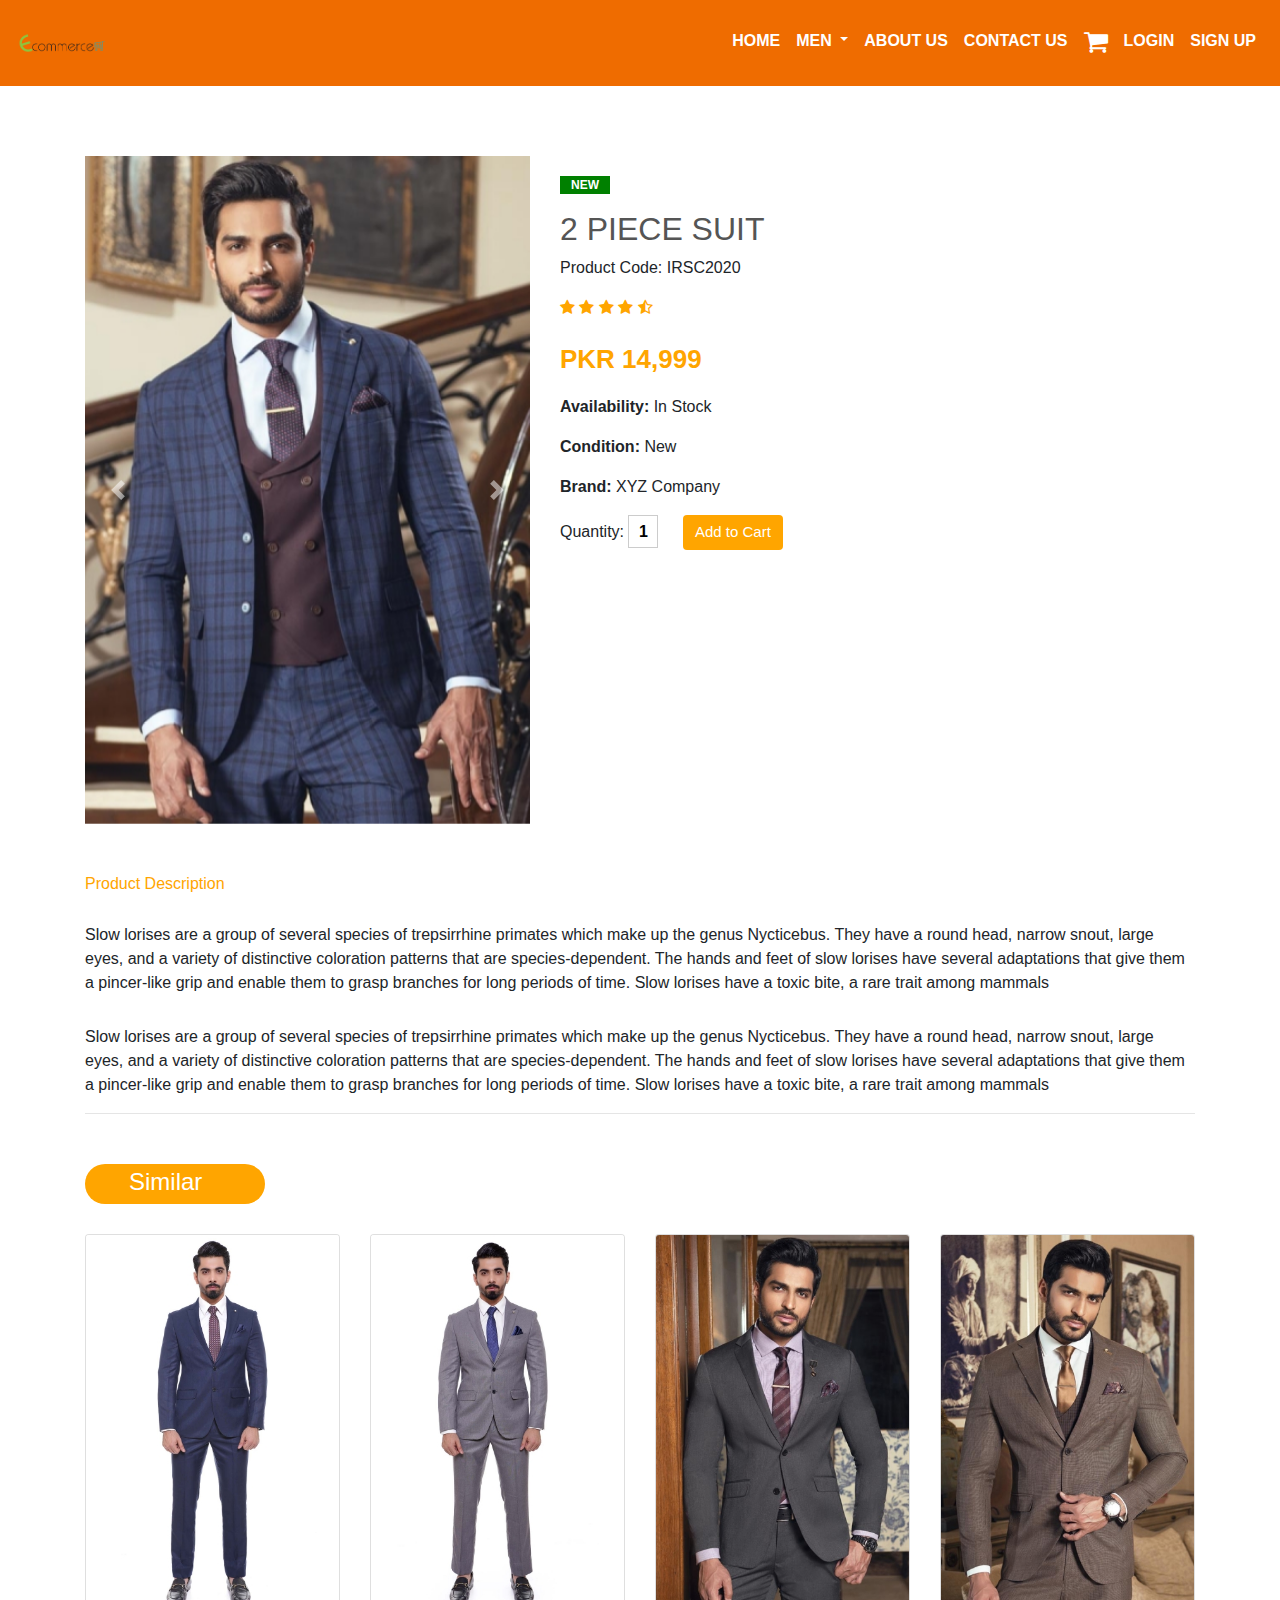
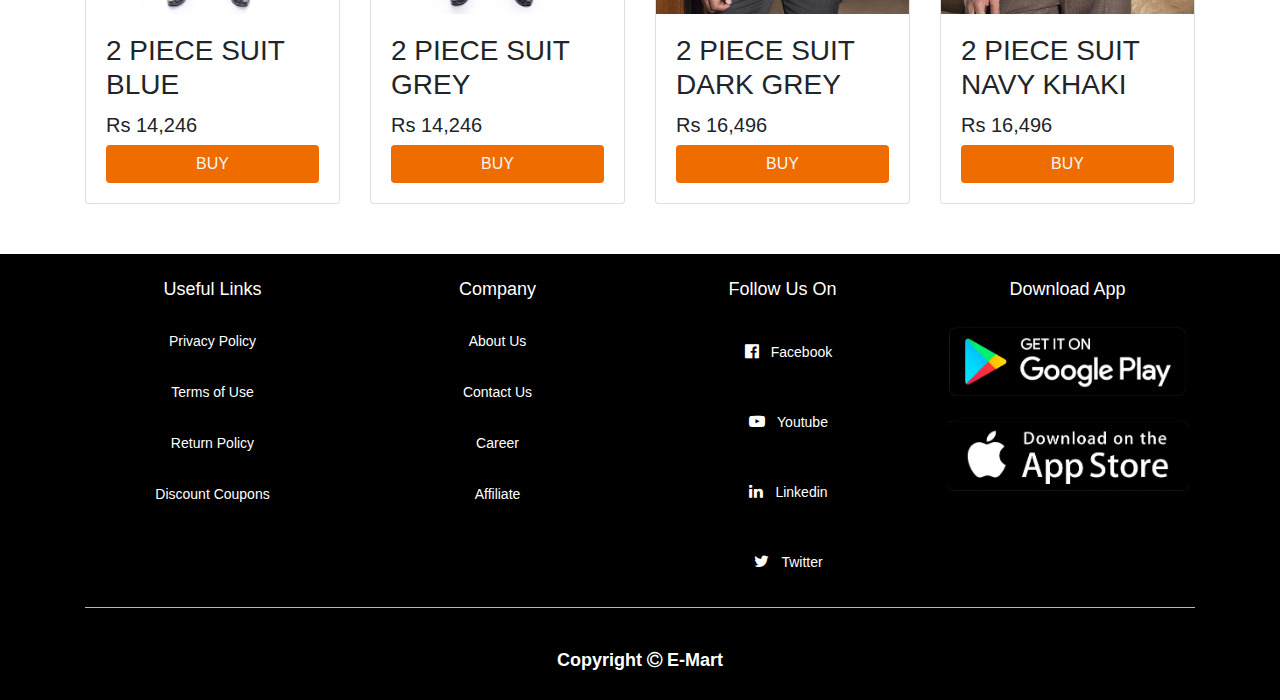
<file: product4.html>
<!DOCTYPE html>
<html lang="en">
<head>
    <meta charset="UTF-8">
    <meta name="viewport" content="width=device-width, initial-scale=1.0">
    <meta http-equiv="X-UA-Compatible" content="ie=edge">
    <link rel="stylesheet" href="bootstrap-4.4.1-dist/css/bootstrap.min.css">
    <link rel="stylesheet" href="https://stackpath.bootstrapcdn.com/font-awesome/4.7.0/css/font-awesome.min.css">
    <!-- <link rel="stylesheet" href="https://stackpath.bootstrapcdn.com/font-awesome/4.7.0/css/font-awesome.min.css"> -->
    <link rel="stylesheet" href="./css/product.css">
    <title> Men's Formal Wear Product Info  </title>
    
</head>
<body>
    <div>
        <nav class="navbar navbar-expand-lg navbar-light">
                <a class="navbar-brand" href="./index.html">
                  <img src="./images/logo.png" class="logo" alt="logo">
                </a>
                <button class="navbar-toggler" type="button" data-toggle="collapse" data-target="#navbarText" aria-controls="navbarText" aria-expanded="false" aria-label="Toggle navigation">
                  <span class="navbar-toggler-icon"></span>
                </button>
                <div class="collapse navbar-collapse" id="navbarText">
                  <ul class="navbar-nav mr-auto">
                    
                  </ul>
                  <span class="navbar-text">
                   <ul class="navbar-nav mr-auto">
                     <li class="nav-item active">
                       <a class="nav-link" href="../public/index.html">HOME <span class="sr-only">(current)</span></a>
                     </li>
                     <li class="nav-item dropdown">
                      <a class="nav-link dropdown-toggle" href="#" id="navbarDropdownMenuLink" role="button" data-toggle="dropdown" aria-haspopup="true" aria-expanded="false">
                        MEN
                      </a>
                      <div class="dropdown-menu" aria-labelledby="navbarDropdownMenuLink">
                        <a class="dropdown-item" href="./t-shirts.html"> T-shirts </a>
                        <a class="dropdown-item" href="./shirts.html"> Shirts </a>
                        <a class="dropdown-item" href="./suiting.html"> Suiting </a>
                      </div>
                    </li>
                     <li class="nav-item">
                       <a class="nav-link" href="#">ABOUT US</a>
                     </li>
                     <li class="nav-item">
                       <a class="nav-link" href="./contact.html">CONTACT US</a>
                     </li>
                     <li class="nav-item">
                      <a class="nav-link" href="#">
                        <i class="fa fa-shopping-cart"></i>
                      </a>                      
                     </li>  
                     <li class="nav-item">
                      <a class="nav-link" href="./login.html">
                        LOGIN
                      </a>
                    </li>  
                     <li class="nav-item">
                       <a class="nav-link" href="./signup.html">
                         SIGN UP
                       </a>
                     </li>                  
                   </ul>

                  </span>
                </div>
              </nav>
    </div>
                   <!------------Single Product------------> 

    <section class="single-products mt">
    <div class="container">
    <div class="row">
    <div class="col-md-5">
    <div id="product-slider" class="carousel slide" data-ride="carousel">
                  <div class="carousel-inner">
                    <div class="carousel-item active" data-interval="3000">
                        <img src="./images/formal10.jpg" class="d-block w-100">
                    </div>
                    <div class="carousel-item" data-interval="3000">
                        <img src="./images/formal11.jpg" class="d-block w-100">
                    </div>
                    <div class="carousel-item" data-interval="3000">
                        <img src="./images/formal16.jpg" class="d-block w-100">
                    </div>
                    <div class="carousel-item" data-interval="3000">
                        <img src="./images/formal17.jpg" class="d-block w-100">
                    </div>
                    <div class="carousel-item" data-interval="3000">
                        <img src="./images/formal14.jpg" class="d-block w-100">
                    </div>
                    <div class="carousel-item" data-interval="3000">
                      <img src="./images/formal12.jpg" class="d-block w-100">
                  </div>
                  </div>
        <a class="carousel-control-prev" href="#product-slider" role="button" data-slide="prev">
           <span class="carousel-control-prev-icon" aria-hidden="true"></span>
           <span class="sr-only">Previous</span>
        </a>
         <a class="carousel-control-next" href="#product-slider" role="button" data-slide="next">
            <span class="carousel-control-next-icon" aria-hidden="true"></span>
            <span class="sr-only">Next</span>
          </a>
    </div>
    </div>
           <div class="col-md-7">
               <p class="new-arrival text-center">NEW</p>
               <h2> 2 PIECE SUIT </h2>
               <p>Product Code: IRSC2020</p>
              
               <i class="fa fa-star"></i>
               <i class="fa fa-star"></i>
               <i class="fa fa-star"></i>
               <i class="fa fa-star"></i>
               <i class="fa fa-star-half-o"></i>

               <p class="price"> PKR 14,999 </p>
               <p><b>Availability:</b> In Stock</p>
               <p><b>Condition:</b> New</p>
               <p><b>Brand:</b> XYZ Company</p>
               <label>Quantity:</label>
               <input type="text" value="1">
         
        <button type="button" class="btn btn-primary">Add to Cart</button>       
           
    </div>
    </div> 
    </div>    
    </section> 
    
                    <!----------product-description------------>    
                  
    <section class="product-description">
    <div class="container">
      <h6>Product Description</h6>
      <p>Slow lorises are a group of several species of trepsirrhine primates which
            make up the genus Nycticebus. They have a round head, narrow snout, large eyes, and a variety of
            distinctive coloration patterns that are species-dependent. The hands and feet of slow lorises have several
            adaptations that give them a pincer-like grip and enable them to grasp branches for long periods of time.
            Slow lorises have a toxic bite, a rare trait among mammals</p>
       
     <p>Slow lorises are a group of several species of trepsirrhine primates which
            make up the genus Nycticebus. They have a round head, narrow snout, large eyes, and a variety of
            distinctive coloration patterns that are species-dependent. The hands and feet of slow lorises have several
            adaptations that give them a pincer-like grip and enable them to grasp branches for long periods of time.
            Slow lorises have a toxic bite, a rare trait among mammals</p> 
        <hr>          
    </div>  
                          
       
       <div class="formalShirts">
        <div class="container">  
          <div class="title-box">
             <h2>Similar</h2>
          </div>                     
                             

          <div class="row">
           <div class="col-sm-12 col-md-6 col-lg-3">
            <div class="card">
             <img src="./images/formal15.jpg" class="card-img-top">
              <div class="card-body">
                <h3 class="card-title"> 2 PIECE SUIT BLUE  </h3>
                 <h5 class="card-text"> Rs 14,246 </h5>
                <a href="./product4.html" class="btn btn-darks click"> BUY </a>
              </div>
            </div>
          </div>

          <div class="col-sm-12 col-md-6 col-lg-3">
             <div class="card">
              <img src="./images/formal14.jpg" class="card-img-top">
               <div class="card-body">
                 <h3 class="card-title"> 2 PIECE SUIT GREY </h3>
                  <h5 class="card-text"> Rs 14,246  </h5>
                 <a href="./product4.html" class="btn btn-darks click"> BUY </a>
               </div>
             </div>
           </div>
          

          <div class="col-sm-12 col-md-6 col-lg-3">
             <div class="card">
              <img src="./images/formal13.jpg" class="card-img-top">
               <div class="card-body">
                 <h3 class="card-title"> 2 PIECE SUIT DARK GREY  </h3>
                  <h5 class="card-text"> Rs 16,496 </h5>
                 <a href="./product4.html" class="btn btn-darks click"> BUY </a>
               </div>
             </div>
           </div>

           <div class="col-sm-12 col-md-6 col-lg-3">
                <div class="card">
                 <img src="./images/formal12.jpg" class="card-img-top">
                  <div class="card-body">
                    <h3 class="card-title"> 2 PIECE SUIT NAVY KHAKI   </h3>
                     <h5 class="card-text"> Rs 16,496 </h5>
                    <a href="./product4.html" class="btn btn-darks click"> BUY </a>
                  </div>
                </div>
           </div>
                 
           

      
         </div>
        </div>
      </div>





                  <!--------------------- Footer ---------------------->          


       <section class="footer">
         <div class="container text-center">
           <div class="row">
             <div class="col-md-3">
               <h1>Useful Links</h1>
                 <p>Privacy Policy</p>
                 <p>Terms of Use</p>
                 <p>Return Policy</p>
                 <p>Discount Coupons</p>
               </div>
                  
               <div class="col-md-3">
                 <h1>Company</h1>
                 <p>About Us</p>
                 <p>Contact Us</p>
                 <p>Career</p>
                 <p>Affiliate</p>
               </div>  
                            
                            <div class="col-md-3">
                                  <h1>Follow Us On</h1>
                                  <p><i class="fa fa-facebook-official"></i>Facebook</p>
                                  <p><i class="fa fa-youtube-play"></i>Youtube</p>
                                  <p><i class="fa fa-linkedin"></i>Linkedin</p>
                                  <p><i class="fa fa-twitter"></i>Twitter</p>
                              </div>  
                  
                              <div class="col-md-3 footer-image">
                                   <h1>Download App</h1>
                                <img src="./images/play-store.png" class="pointer">
                                <img src="./images/app-store.png" class="pointer">
                            </div>  
                            </div>
                             <hr>
                              <div class="copyright">
                               <!-- <p> Made with <i class="fa fa-heart-o"></i> by Hamza  </p>  -->
                               <h4 class="copy"> Copyright <i class="fa fa-copyright"></i> E-Mart </h4>
                              </div>
                            
                                  
                              
                              
                        </div>    
                 </section>            
       
     
          
          
</body>
<script src="https://code.jquery.com/jquery-3.5.1.slim.min.js" integrity="sha384-DfXdz2htPH0lsSSs5nCTpuj/zy4C+OGpamoFVy38MVBnE+IbbVYUew+OrCXaRkfj" crossorigin="anonymous"></script>
<script src="https://cdn.jsdelivr.net/npm/popper.js@1.16.0/dist/umd/popper.min.js" integrity="sha384-Q6E9RHvbIyZFJoft+2mJbHaEWldlvI9IOYy5n3zV9zzTtmI3UksdQRVvoxMfooAo" crossorigin="anonymous"></script>
<script src="https://stackpath.bootstrapcdn.com/bootstrap/4.5.0/js/bootstrap.min.js" integrity="sha384-OgVRvuATP1z7JjHLkuOU7Xw704+h835Lr+6QL9UvYjZE3Ipu6Tp75j7Bh/kR0JKI" crossorigin="anonymous"></script>  
</html>
</file>
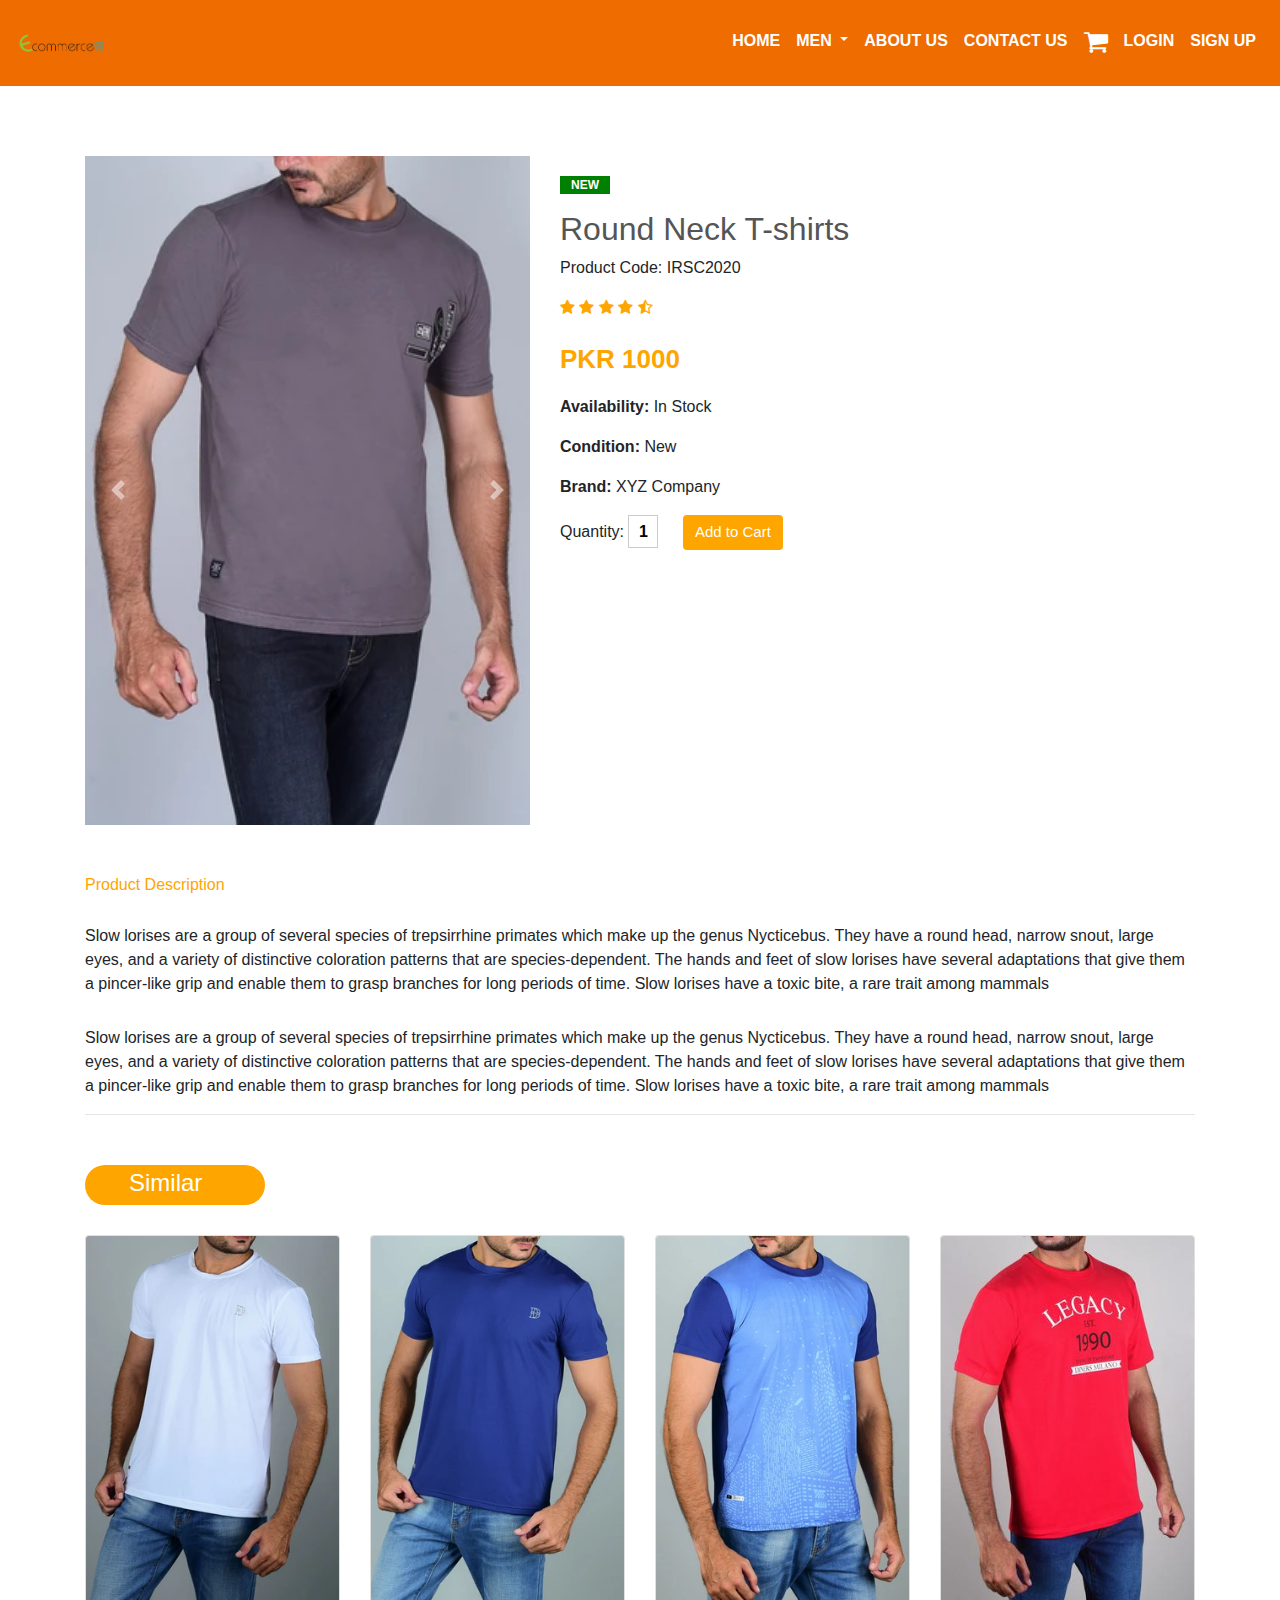
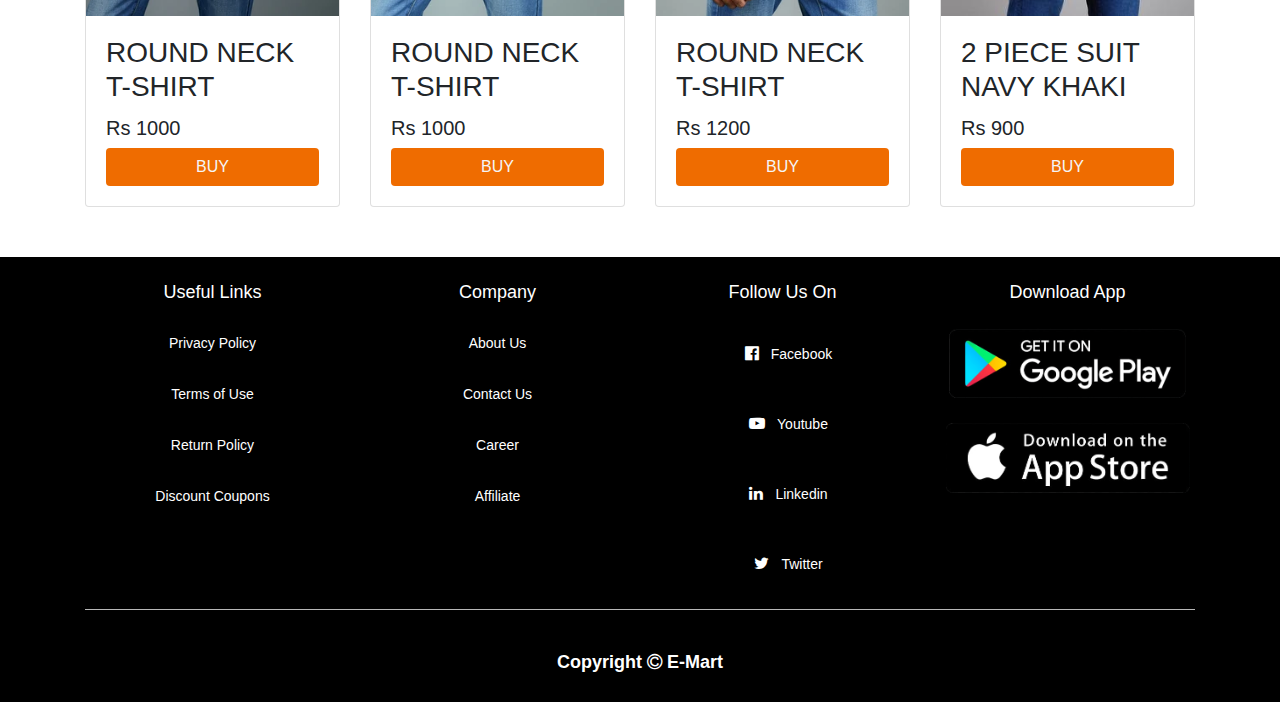
<file: product5.html>
<!DOCTYPE html>
<html lang="en">
<head>
    <meta charset="UTF-8">
    <meta name="viewport" content="width=device-width, initial-scale=1.0">
    <meta http-equiv="X-UA-Compatible" content="ie=edge">
    <link rel="stylesheet" href="bootstrap-4.4.1-dist/css/bootstrap.min.css">
    <link rel="stylesheet" href="https://stackpath.bootstrapcdn.com/font-awesome/4.7.0/css/font-awesome.min.css">
    <!-- <link rel="stylesheet" href="https://stackpath.bootstrapcdn.com/font-awesome/4.7.0/css/font-awesome.min.css"> -->
    <link rel="stylesheet" href="./css/product.css">
    <title> Men's Round Neck T-shirts Product Info  </title>
    
</head>
<body>
    <div>
        <nav class="navbar navbar-expand-lg navbar-light">
                <a class="navbar-brand" href="./index.html">
                  <img src="./images/logo.png" class="logo" alt="logo">
                </a>
                <button class="navbar-toggler" type="button" data-toggle="collapse" data-target="#navbarText" aria-controls="navbarText" aria-expanded="false" aria-label="Toggle navigation">
                  <span class="navbar-toggler-icon"></span>
                </button>
                <div class="collapse navbar-collapse" id="navbarText">
                  <ul class="navbar-nav mr-auto">
                    
                  </ul>
                  <span class="navbar-text">
                   <ul class="navbar-nav mr-auto">
                     <li class="nav-item active">
                       <a class="nav-link" href="../public/index.html">HOME <span class="sr-only">(current)</span></a>
                     </li>
                     <li class="nav-item dropdown">
                      <a class="nav-link dropdown-toggle" href="#" id="navbarDropdownMenuLink" role="button" data-toggle="dropdown" aria-haspopup="true" aria-expanded="false">
                        MEN
                      </a>
                      <div class="dropdown-menu" aria-labelledby="navbarDropdownMenuLink">
                        <a class="dropdown-item" href="./t-shirts.html"> T-shirts </a>
                        <a class="dropdown-item" href="./shirts.html"> Shirts </a>
                        <a class="dropdown-item" href="./suiting.html"> Suiting </a>
                      </div>
                    </li>
                     <li class="nav-item">
                       <a class="nav-link" href="#">ABOUT US</a>
                     </li>
                     <li class="nav-item">
                       <a class="nav-link" href="./contact.html">CONTACT US</a>
                     </li>
                     <li class="nav-item">
                      <a class="nav-link" href="#">
                        <i class="fa fa-shopping-cart"></i>
                      </a>                      
                     </li>  
                     <li class="nav-item">
                      <a class="nav-link" href="./login.html">
                        LOGIN
                      </a>
                    </li>  
                     <li class="nav-item">
                       <a class="nav-link" href="./signup.html">
                         SIGN UP
                       </a>
                     </li>                  
                   </ul>

                  </span>
                </div>
              </nav>
    </div>
                   <!------------Single Product------------> 

    <section class="single-products mt">
    <div class="container">
    <div class="row">
    <div class="col-md-5">
    <div id="product-slider" class="carousel slide" data-ride="carousel">
                  <div class="carousel-inner">
                    <div class="carousel-item active" data-interval="3000">
                        <img src="./images/textile.webp" class="d-block w-100">
                    </div>
                    <div class="carousel-item" data-interval="3000">
                        <img src="./images/textile1.webp" class="d-block w-100">
                    </div>
                    <div class="carousel-item" data-interval="3000">
                        <img src="./images/textile2.webp" class="d-block w-100">
                    </div>
                    <div class="carousel-item" data-interval="3000">
                        <img src="./images/textile3.webp" class="d-block w-100">
                    </div>
                    <div class="carousel-item" data-interval="3000">
                        <img src="./images/t-shirt5.jpg" class="d-block w-100">
                    </div>
                    <div class="carousel-item" data-interval="3000">
                      <img src="./images/t-shirt4.webp" class="d-block w-100">
                  </div>
                  </div>
        <a class="carousel-control-prev" href="#product-slider" role="button" data-slide="prev">
           <span class="carousel-control-prev-icon" aria-hidden="true"></span>
           <span class="sr-only">Previous</span>
        </a>
         <a class="carousel-control-next" href="#product-slider" role="button" data-slide="next">
            <span class="carousel-control-next-icon" aria-hidden="true"></span>
            <span class="sr-only">Next</span>
          </a>
    </div>
    </div>
           <div class="col-md-7">
               <p class="new-arrival text-center">NEW</p>
               <h2> Round Neck T-shirts </h2>
               <p>Product Code: IRSC2020</p>
              
               <i class="fa fa-star"></i>
               <i class="fa fa-star"></i>
               <i class="fa fa-star"></i>
               <i class="fa fa-star"></i>
               <i class="fa fa-star-half-o"></i>

               <p class="price"> PKR 1000 </p>
               <p><b>Availability:</b> In Stock</p>
               <p><b>Condition:</b> New</p>
               <p><b>Brand:</b> XYZ Company</p>
               <label>Quantity:</label>
               <input type="text" value="1">
         
        <button type="button" class="btn btn-primary">Add to Cart</button>       
           
    </div>
    </div> 
    </div>    
    </section> 
    
                    <!----------product-description------------>    
                  
    <section class="product-description">
    <div class="container">
      <h6>Product Description</h6>
      <p>Slow lorises are a group of several species of trepsirrhine primates which
            make up the genus Nycticebus. They have a round head, narrow snout, large eyes, and a variety of
            distinctive coloration patterns that are species-dependent. The hands and feet of slow lorises have several
            adaptations that give them a pincer-like grip and enable them to grasp branches for long periods of time.
            Slow lorises have a toxic bite, a rare trait among mammals</p>
       
     <p>Slow lorises are a group of several species of trepsirrhine primates which
            make up the genus Nycticebus. They have a round head, narrow snout, large eyes, and a variety of
            distinctive coloration patterns that are species-dependent. The hands and feet of slow lorises have several
            adaptations that give them a pincer-like grip and enable them to grasp branches for long periods of time.
            Slow lorises have a toxic bite, a rare trait among mammals</p> 
        <hr>          
    </div>  
                          
       
       <div class="formalShirts">
        <div class="container">  
          <div class="title-box">
             <h2>Similar</h2>
          </div>                     
                             

          <div class="row">
           <div class="col-sm-12 col-md-6 col-lg-3">
            <div class="card">
             <img src="./images/textile1.webp" class="card-img-top">
              <div class="card-body">
                <h3 class="card-title"> ROUND NECK T-SHIRT  </h3>
                 <h5 class="card-text"> Rs 1000 </h5>
                <a href="./product5.html" class="btn btn-darks click"> BUY </a>
              </div>
            </div>
          </div>

          <div class="col-sm-12 col-md-6 col-lg-3">
             <div class="card">
              <img src="./images/textile2.webp" class="card-img-top">
               <div class="card-body">
                 <h3 class="card-title"> ROUND NECK T-SHIRT </h3>
                  <h5 class="card-text"> Rs 1000  </h5>
                 <a href="./product5.html" class="btn btn-darks click"> BUY </a>
               </div>
             </div>
           </div>
          

          <div class="col-sm-12 col-md-6 col-lg-3">
             <div class="card">
              <img src="./images/t-shirt2.webp" class="card-img-top">
               <div class="card-body">
                 <h3 class="card-title"> ROUND NECK T-SHIRT  </h3>
                  <h5 class="card-text"> Rs 1200 </h5>
                 <a href="./product5.html" class="btn btn-darks click"> BUY </a>
               </div>
             </div>
           </div>

           <div class="col-sm-12 col-md-6 col-lg-3">
                <div class="card">
                 <img src="./images/t-shirt5.jpg" class="card-img-top">
                  <div class="card-body">
                    <h3 class="card-title"> 2 PIECE SUIT NAVY KHAKI   </h3>
                     <h5 class="card-text"> Rs 900 </h5>
                    <a href="./product5.html" class="btn btn-darks click"> BUY </a>
                  </div>
                </div>
           </div>
                 
           

      
         </div>
        </div>
      </div>





                  <!--------------------- Footer ---------------------->          


       <section class="footer">
         <div class="container text-center">
           <div class="row">
             <div class="col-md-3">
               <h1>Useful Links</h1>
                 <p>Privacy Policy</p>
                 <p>Terms of Use</p>
                 <p>Return Policy</p>
                 <p>Discount Coupons</p>
               </div>
                  
               <div class="col-md-3">
                 <h1>Company</h1>
                 <p>About Us</p>
                 <p>Contact Us</p>
                 <p>Career</p>
                 <p>Affiliate</p>
               </div>  
                            
                            <div class="col-md-3">
                                  <h1>Follow Us On</h1>
                                  <p><i class="fa fa-facebook-official"></i>Facebook</p>
                                  <p><i class="fa fa-youtube-play"></i>Youtube</p>
                                  <p><i class="fa fa-linkedin"></i>Linkedin</p>
                                  <p><i class="fa fa-twitter"></i>Twitter</p>
                              </div>  
                  
                              <div class="col-md-3 footer-image">
                                   <h1>Download App</h1>
                                <img src="./images/play-store.png" class="pointer">
                                <img src="./images/app-store.png" class="pointer">
                            </div>  
                            </div>
                             <hr>
                              <div class="copyright">
                               <!-- <p> Made with <i class="fa fa-heart-o"></i> by Hamza  </p>  -->
                               <h4 class="copy"> Copyright <i class="fa fa-copyright"></i> E-Mart </h4>
                              </div>
                            
                                  
                              
                              
                        </div>    
                 </section>            
       
     
          
          
</body>
<script src="https://code.jquery.com/jquery-3.5.1.slim.min.js" integrity="sha384-DfXdz2htPH0lsSSs5nCTpuj/zy4C+OGpamoFVy38MVBnE+IbbVYUew+OrCXaRkfj" crossorigin="anonymous"></script>
<script src="https://cdn.jsdelivr.net/npm/popper.js@1.16.0/dist/umd/popper.min.js" integrity="sha384-Q6E9RHvbIyZFJoft+2mJbHaEWldlvI9IOYy5n3zV9zzTtmI3UksdQRVvoxMfooAo" crossorigin="anonymous"></script>
<script src="https://stackpath.bootstrapcdn.com/bootstrap/4.5.0/js/bootstrap.min.js" integrity="sha384-OgVRvuATP1z7JjHLkuOU7Xw704+h835Lr+6QL9UvYjZE3Ipu6Tp75j7Bh/kR0JKI" crossorigin="anonymous"></script>  
</html>
</file>
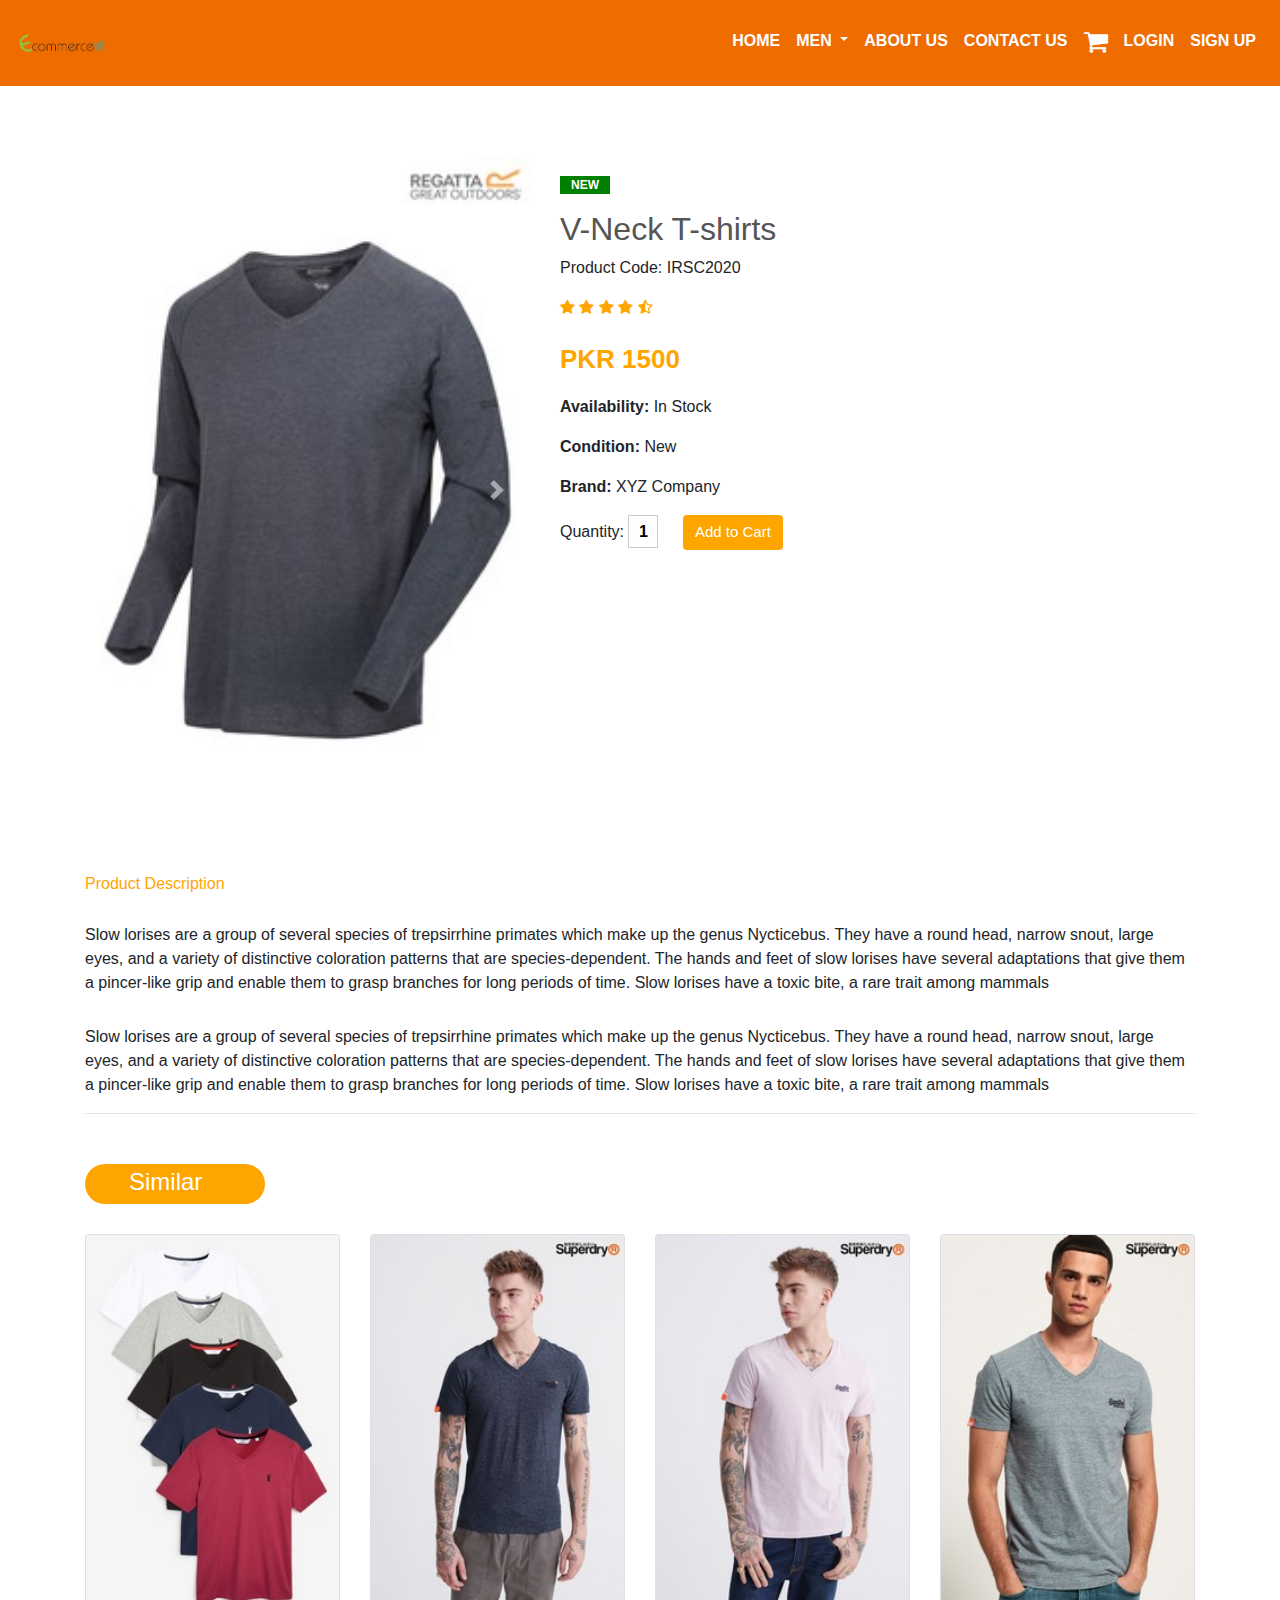
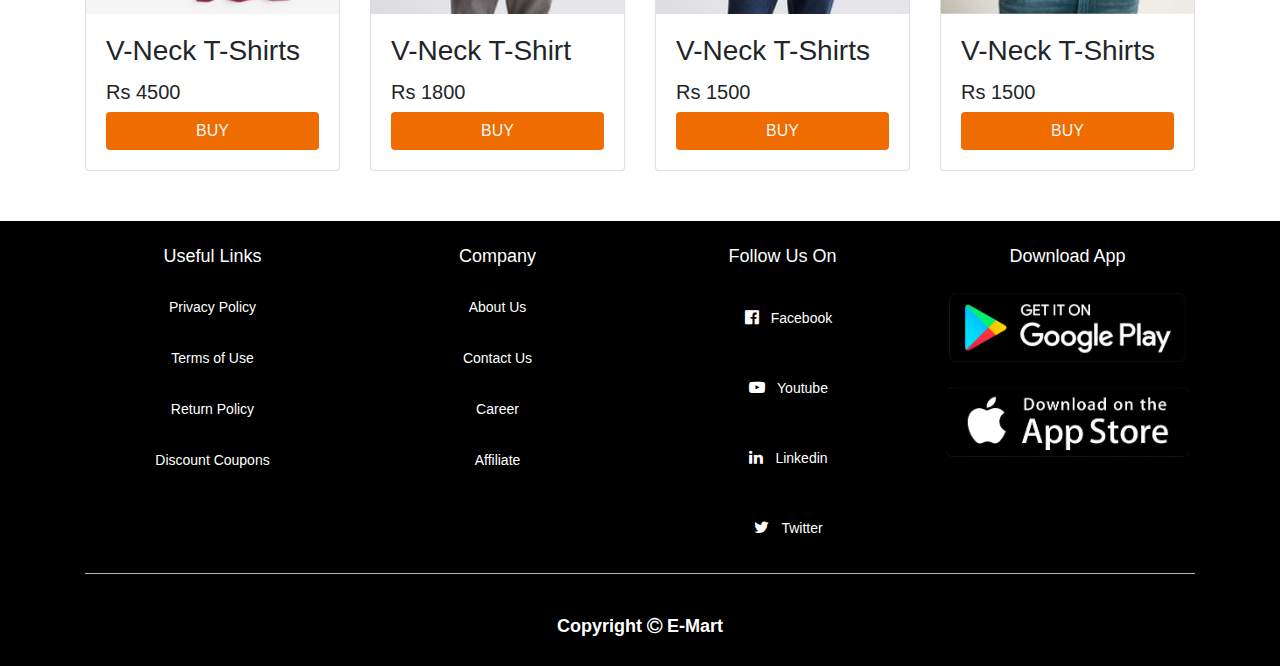
<file: product6.html>
<!DOCTYPE html>
<html lang="en">
<head>
    <meta charset="UTF-8">
    <meta name="viewport" content="width=device-width, initial-scale=1.0">
    <meta http-equiv="X-UA-Compatible" content="ie=edge">
    <link rel="stylesheet" href="bootstrap-4.4.1-dist/css/bootstrap.min.css">
    <link rel="stylesheet" href="https://stackpath.bootstrapcdn.com/font-awesome/4.7.0/css/font-awesome.min.css">
    <!-- <link rel="stylesheet" href="https://stackpath.bootstrapcdn.com/font-awesome/4.7.0/css/font-awesome.min.css"> -->
    <link rel="stylesheet" href="./css/product.css">
    <title> Men's V-Neck T-shirts Product Info  </title>
    
</head>
<body>
    <div>
        <nav class="navbar navbar-expand-lg navbar-light">
                <a class="navbar-brand" href="./index.html">
                  <img src="./images/logo.png" class="logo" alt="logo">
                </a>
                <button class="navbar-toggler" type="button" data-toggle="collapse" data-target="#navbarText" aria-controls="navbarText" aria-expanded="false" aria-label="Toggle navigation">
                  <span class="navbar-toggler-icon"></span>
                </button>
                <div class="collapse navbar-collapse" id="navbarText">
                  <ul class="navbar-nav mr-auto">
                    
                  </ul>
                  <span class="navbar-text">
                   <ul class="navbar-nav mr-auto">
                     <li class="nav-item active">
                       <a class="nav-link" href="../public/index.html">HOME <span class="sr-only">(current)</span></a>
                     </li>
                     <li class="nav-item dropdown">
                      <a class="nav-link dropdown-toggle" href="#" id="navbarDropdownMenuLink" role="button" data-toggle="dropdown" aria-haspopup="true" aria-expanded="false">
                        MEN
                      </a>
                      <div class="dropdown-menu" aria-labelledby="navbarDropdownMenuLink">
                        <a class="dropdown-item" href="./t-shirts.html"> T-shirts </a>
                        <a class="dropdown-item" href="./shirts.html"> Shirts </a>
                        <a class="dropdown-item" href="./suiting.html"> Suiting </a>
                      </div>
                    </li>
                     <li class="nav-item">
                       <a class="nav-link" href="#">ABOUT US</a>
                     </li>
                     <li class="nav-item">
                       <a class="nav-link" href="./contact.html">CONTACT US</a>
                     </li>
                     <li class="nav-item">
                      <a class="nav-link" href="#">
                        <i class="fa fa-shopping-cart"></i>
                      </a>                      
                     </li>  
                     <li class="nav-item">
                      <a class="nav-link" href="./login.html">
                        LOGIN
                      </a>
                    </li>  
                     <li class="nav-item">
                       <a class="nav-link" href="./signup.html">
                         SIGN UP
                       </a>
                     </li>                  
                   </ul>

                  </span>
                </div>
              </nav>
    </div>
                   <!------------Single Product------------> 

    <section class="single-products mt">
    <div class="container">
    <div class="row">
    <div class="col-md-5">
    <div id="product-slider" class="carousel slide" data-ride="carousel">
                  <div class="carousel-inner">
                    <div class="carousel-item active" data-interval="3000">
                        <img src="./images/v-neck1.jpg" class="d-block w-100">
                    </div>
                    <div class="carousel-item" data-interval="3000">
                        <img src="./images/v-neck2.jpg" class="d-block w-100">
                    </div>
                    <div class="carousel-item" data-interval="3000">
                        <img src="./images/v-neck3.jpg" class="d-block w-100">
                    </div>
                    <div class="carousel-item" data-interval="3000">
                        <img src="./images/t-shirt6.jpg" class="d-block w-100">
                    </div>
                    <div class="carousel-item" data-interval="3000">
                        <img src="./images/t-shirt7.jpg" class="d-block w-100">
                    </div>
                    <div class="carousel-item" data-interval="3000">
                      <img src="./images/t-shirt8.jpg" class="d-block w-100">
                  </div>
                  </div>
        <a class="carousel-control-prev" href="#product-slider" role="button" data-slide="prev">
           <span class="carousel-control-prev-icon" aria-hidden="true"></span>
           <span class="sr-only">Previous</span>
        </a>
         <a class="carousel-control-next" href="#product-slider" role="button" data-slide="next">
            <span class="carousel-control-next-icon" aria-hidden="true"></span>
            <span class="sr-only">Next</span>
          </a>
    </div>
    </div>
           <div class="col-md-7">
               <p class="new-arrival text-center">NEW</p>
               <h2> V-Neck T-shirts </h2>
               <p>Product Code: IRSC2020</p>
              
               <i class="fa fa-star"></i>
               <i class="fa fa-star"></i>
               <i class="fa fa-star"></i>
               <i class="fa fa-star"></i>
               <i class="fa fa-star-half-o"></i>

               <p class="price"> PKR 1500 </p>
               <p><b>Availability:</b> In Stock</p>
               <p><b>Condition:</b> New</p>
               <p><b>Brand:</b> XYZ Company</p>
               <label>Quantity:</label>
               <input type="text" value="1">
         
        <button type="button" class="btn btn-primary">Add to Cart</button>       
           
    </div>
    </div> 
    </div>    
    </section> 
    
                    <!----------product-description------------>    
                  
    <section class="product-description">
    <div class="container">
      <h6>Product Description</h6>
      <p>Slow lorises are a group of several species of trepsirrhine primates which
            make up the genus Nycticebus. They have a round head, narrow snout, large eyes, and a variety of
            distinctive coloration patterns that are species-dependent. The hands and feet of slow lorises have several
            adaptations that give them a pincer-like grip and enable them to grasp branches for long periods of time.
            Slow lorises have a toxic bite, a rare trait among mammals</p>
       
     <p>Slow lorises are a group of several species of trepsirrhine primates which
            make up the genus Nycticebus. They have a round head, narrow snout, large eyes, and a variety of
            distinctive coloration patterns that are species-dependent. The hands and feet of slow lorises have several
            adaptations that give them a pincer-like grip and enable them to grasp branches for long periods of time.
            Slow lorises have a toxic bite, a rare trait among mammals</p> 
        <hr>          
    </div>  
                          
       
       <div class="formalShirts">
        <div class="container">  
          <div class="title-box">
             <h2>Similar</h2>
          </div>                     
                             

          <div class="row">
           <div class="col-sm-12 col-md-6 col-lg-3">
            <div class="card">
             <img src="./images/v-neck.jpg" class="card-img-top">
              <div class="card-body">
                <h3 class="card-title"> V-Neck T-Shirts  </h3>
                 <h5 class="card-text"> Rs 4500 </h5>
                 <a href="./product6.html" class="btn btn-darks click">BUY</a>
              </div>
            </div>
          </div>

          <div class="col-sm-12 col-md-6 col-lg-3">
             <div class="card">
              <img src="./images/t-shirt8.jpg" class="card-img-top">
               <div class="card-body">
                 <h3 class="card-title"> V-Neck T-Shirt </h3>
                  <h5 class="card-text"> Rs 1800  </h5>
                  <a href="./product6.html" class="btn btn-darks click">BUY</a>
               </div>
             </div>
           </div>
          

          <div class="col-sm-12 col-md-6 col-lg-3">
             <div class="card">
              <img src="./images/t-shirt7.jpg" class="card-img-top">
               <div class="card-body">
                 <h3 class="card-title"> V-Neck T-Shirts  </h3>
                  <h5 class="card-text"> Rs 1500 </h5>
                  <a href="./product6.html" class="btn btn-darks click">BUY</a>
               </div>
             </div>
           </div>

           <div class="col-sm-12 col-md-6 col-lg-3">
                <div class="card">
                 <img src="./images/t-shirt6.jpg" class="card-img-top">
                  <div class="card-body">
                    <h3 class="card-title"> V-Neck T-Shirts   </h3>
                     <h5 class="card-text"> Rs 1500 </h5>
                     <a href="./product6.html" class="btn btn-darks click">BUY</a>
                  </div>
                </div>
           </div>
                 
           

      
         </div>
        </div>
      </div>





                  <!--------------------- Footer ---------------------->          


       <section class="footer">
         <div class="container text-center">
           <div class="row">
             <div class="col-md-3">
               <h1>Useful Links</h1>
                 <p>Privacy Policy</p>
                 <p>Terms of Use</p>
                 <p>Return Policy</p>
                 <p>Discount Coupons</p>
               </div>
                  
               <div class="col-md-3">
                 <h1>Company</h1>
                 <p>About Us</p>
                 <p>Contact Us</p>
                 <p>Career</p>
                 <p>Affiliate</p>
               </div>  
                            
                            <div class="col-md-3">
                                  <h1>Follow Us On</h1>
                                  <p><i class="fa fa-facebook-official"></i>Facebook</p>
                                  <p><i class="fa fa-youtube-play"></i>Youtube</p>
                                  <p><i class="fa fa-linkedin"></i>Linkedin</p>
                                  <p><i class="fa fa-twitter"></i>Twitter</p>
                              </div>  
                  
                              <div class="col-md-3 footer-image">
                                  <h1>Download App</h1>
                                <img src="./images/play-store.png" class="pointer">
                                <img src="./images/app-store.png" class="pointer">
                            </div>  
                            </div>
                             <hr>
                              <div class="copyright">
                               <!-- <p> Made with <i class="fa fa-heart-o"></i> by Hamza  </p>  -->
                               <h4 class="copy"> Copyright <i class="fa fa-copyright"></i> E-Mart </h4>
                              </div>
                            
                                  
                              
                              
                        </div>    
                 </section>            
       
     
          
          
</body>
<script src="https://code.jquery.com/jquery-3.5.1.slim.min.js" integrity="sha384-DfXdz2htPH0lsSSs5nCTpuj/zy4C+OGpamoFVy38MVBnE+IbbVYUew+OrCXaRkfj" crossorigin="anonymous"></script>
<script src="https://cdn.jsdelivr.net/npm/popper.js@1.16.0/dist/umd/popper.min.js" integrity="sha384-Q6E9RHvbIyZFJoft+2mJbHaEWldlvI9IOYy5n3zV9zzTtmI3UksdQRVvoxMfooAo" crossorigin="anonymous"></script>
<script src="https://stackpath.bootstrapcdn.com/bootstrap/4.5.0/js/bootstrap.min.js" integrity="sha384-OgVRvuATP1z7JjHLkuOU7Xw704+h835Lr+6QL9UvYjZE3Ipu6Tp75j7Bh/kR0JKI" crossorigin="anonymous"></script>  
</html>
</file>
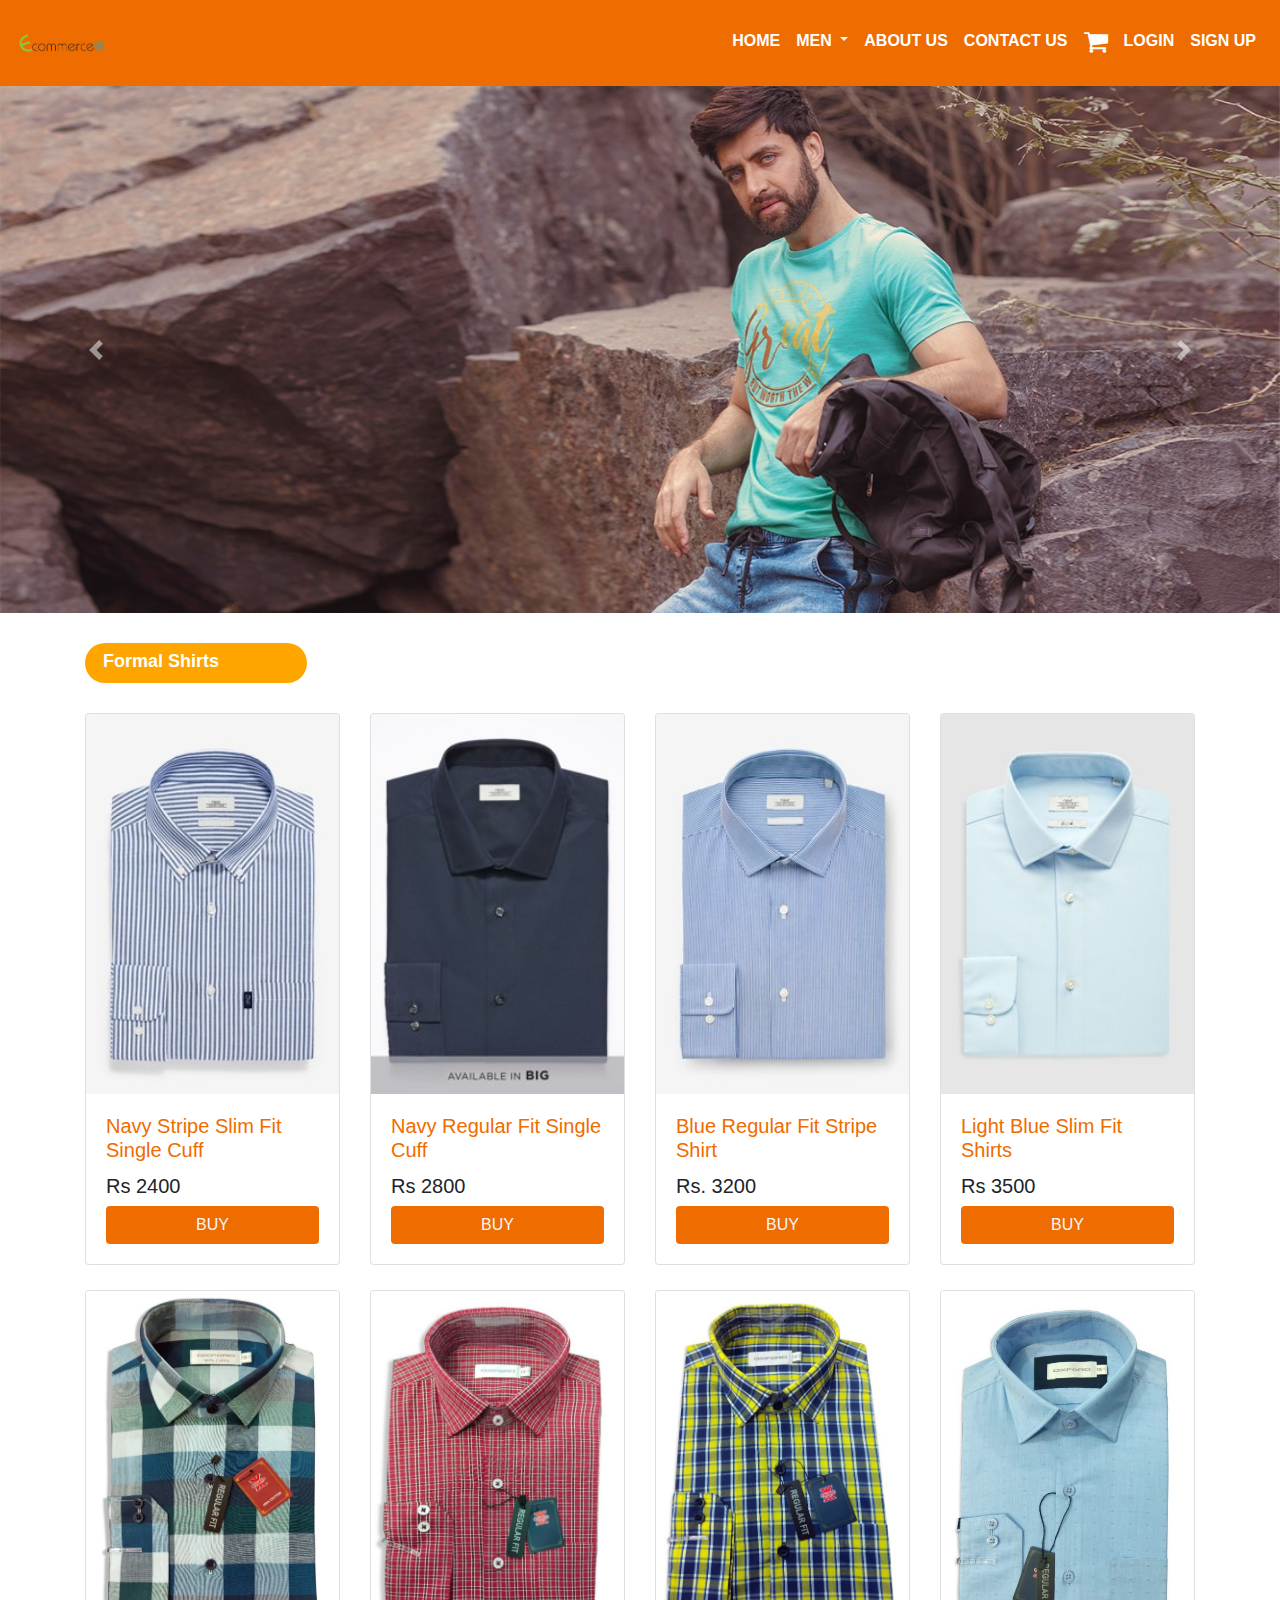
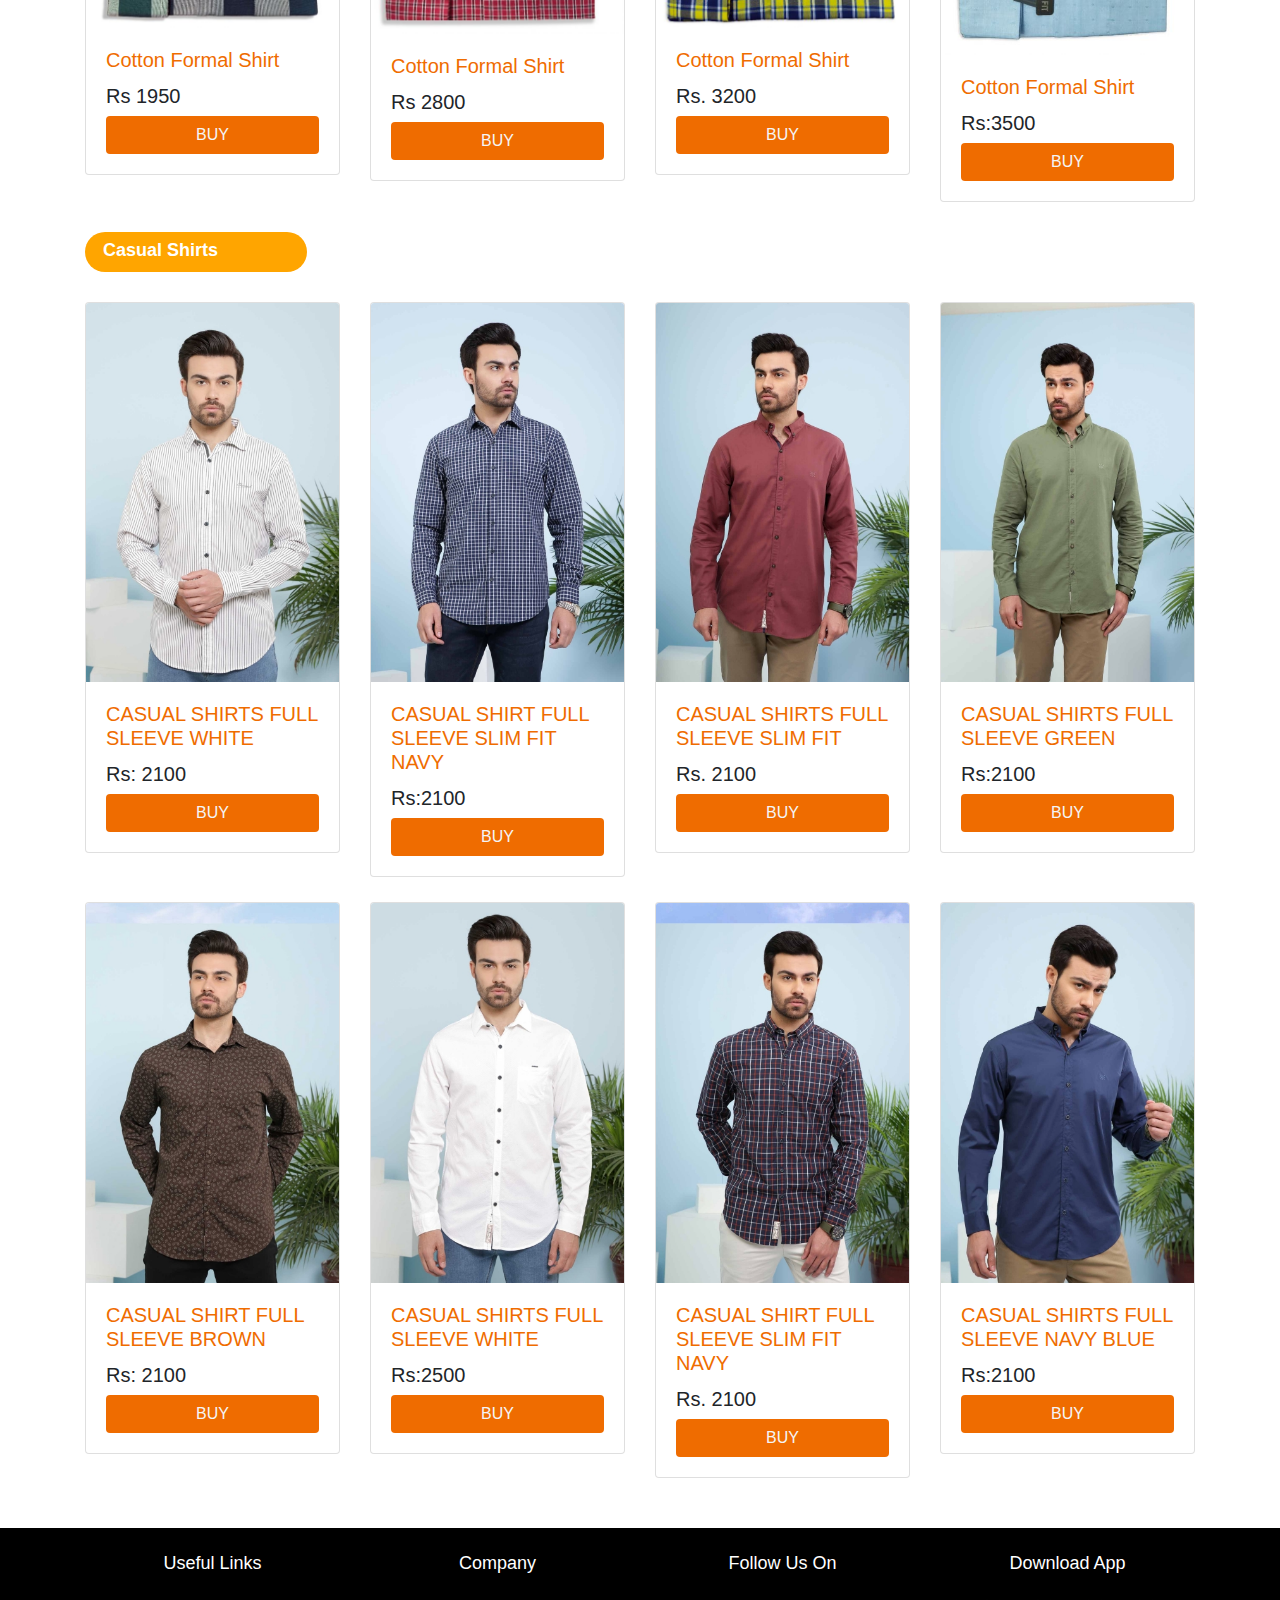
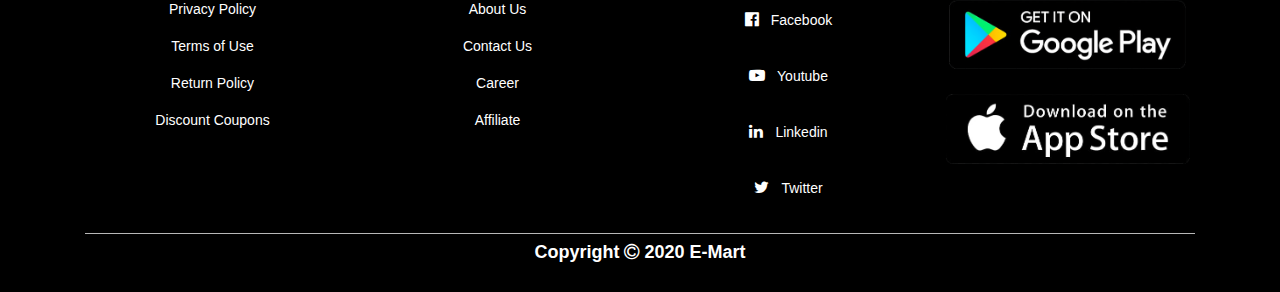
<file: shirts.html>
<!DOCTYPE html>
<html lang="en">
<head>
    <meta charset="UTF-8">
    <meta name="viewport" content="width=device-width, initial-scale=1.0">
    <meta http-equiv="X-UA-Compatible" content="ie=edge">
    <link rel="stylesheet" href="bootstrap-4.4.1-dist/css/bootstrap.min.css">
    <link rel="stylesheet" href="https://stackpath.bootstrapcdn.com/font-awesome/4.7.0/css/font-awesome.min.css">
    <!-- <link rel="stylesheet" href="https://stackpath.bootstrapcdn.com/font-awesome/4.7.0/css/font-awesome.min.css"> -->
    <link rel="stylesheet" href="css/textile.css">
    <title> Men's Shirts  </title>
    
</head>
<body>
    <div>
        <nav class="navbar navbar-expand-lg navbar-light">
                <a class="navbar-brand" href="./index.html">
                  <img src="./images/logo.png" class="logo" alt="logo">
                </a>
                <button class="navbar-toggler" type="button" data-toggle="collapse" data-target="#navbarText" aria-controls="navbarText" aria-expanded="false" aria-label="Toggle navigation">
                  <span class="navbar-toggler-icon"></span>
                </button>
                <div class="collapse navbar-collapse" id="navbarText">
                  <ul class="navbar-nav mr-auto">
                    
                  </ul>
                  <span class="navbar-text">
                   <ul class="navbar-nav mr-auto">
                     <li class="nav-item active">
                       <a class="nav-link" href="../public/index.html">HOME <span class="sr-only">(current)</span></a>
                     </li>
                     <li class="nav-item dropdown">
                      <a class="nav-link dropdown-toggle" href="#" id="navbarDropdownMenuLink" role="button" data-toggle="dropdown" aria-haspopup="true" aria-expanded="false">
                        MEN
                      </a>
                      <div class="dropdown-menu" aria-labelledby="navbarDropdownMenuLink">
                        <a class="dropdown-item" href="./t-shirts.html"> T-shirts </a>
                        <a class="dropdown-item" href="./shirts.html"> Shirts </a>
                        <a class="dropdown-item" href="./suiting.html"> Suiting </a>
                      </div>
                    </li>
                     <li class="nav-item">
                       <a class="nav-link" href="#">ABOUT US</a>
                     </li>
                     <li class="nav-item">
                       <a class="nav-link" href="./contact.html">CONTACT US</a>
                     </li>
                     <li class="nav-item">
                      <a class="nav-link" href="#">
                        <i class="fa fa-shopping-cart"></i>
                      </a>                      
                     </li> 
                     <li class="nav-item">
                      <a class="nav-link" href="./login.html">
                        LOGIN
                      </a>
                     </li>  
                     <li class="nav-item">
                       <a class="nav-link" href="./signup.html">
                         SIGN UP
                       </a>
                     </li>                  
                   </ul>

                  </span>
                </div>
              </nav>


              <div id="carouselExampleControls" class="carousel slide" data-ride="carousel">
                  <div class="carousel-inner">
                    <div class="carousel-item active">
                      <img src="./images/slide5.jpg" class="d-block w-100" alt="slides">
                    </div>
                    <div class="carousel-item">
                      <img src="./images/slide7.png" class="d-block w-100" alt="slides">
                    </div>
                    <div class="carousel-item">
                      <img src="./images/slide8.jpeg" class="d-block w-100" alt="slides">
                    </div>
                  </div>
                  <a class="carousel-control-prev" href="#carouselExampleControls" role="button" data-slide="prev">
                    <span class="carousel-control-prev-icon" aria-hidden="true"></span>
                    <span class="sr-only">Previous</span>
                  </a>
                  <a class="carousel-control-next" href="#carouselExampleControls" role="button" data-slide="next">
                    <span class="carousel-control-next-icon" aria-hidden="true"></span>
                    <span class="sr-only">Next</span>
                  </a>
             </div>       
             


             
                                     
 

              <div class="formalShirts">
                  <div class="container">
                     <div class="title-box">
                         <h2> Formal Shirts </h2>
                     </div> 
                                       
   
                    <div class="row">
                     <div class="col-sm-12 col-md-6 col-lg-3">
                      <div class="card">
                       <img src="./images/formal1.jpg" class="card-img-top">
                        <div class="card-body">
                          <h3 class="card-title"> Navy Stripe Slim Fit Single Cuff </h3>
                           <h5 class="card-text"> Rs 2400 </h5>
                            <a href="./product1.html" class="btn btn-darks click"> BUY </a>
                        </div>
                      </div>
                    </div>
   
                    <div class="col-sm-12 col-md-6 col-lg-3">
                       <div class="card">
                        <img src="./images/formal2.jpg" class="card-img-top">
                         <div class="card-body">
                           <h3 class="card-title"> <span> Navy Regular Fit Single Cuff  </span>  </h3>
                            <h5 class="card-text"> Rs 2800 </h5>
                             <a href="./product1.html" class="btn btn-darks click"> BUY </a>
                         </div>
                       </div>
                     </div>
                    
   
                    <div class="col-sm-12 col-md-6 col-lg-3">
                       <div class="card">
                        <img src="./images/formal3.jpg" class="card-img-top">
                         <div class="card-body">
                           <h3 class="card-title"> Blue Regular Fit Stripe Shirt  </h3>
                            <h5 class="card-text"> Rs. 3200 </h5>
                            <a href="./product1.html" class="btn btn-darks click"> BUY </a>
                         </div>
                       </div>
                     </div>
   
                     <div class="col-sm-12 col-md-6 col-lg-3">
                         <div class="card">
                          <img src="./images/formal4.jpg" class="card-img-top">
                           <div class="card-body">
                             <h3 class="card-title"> Light Blue Slim Fit Shirts </h3>
                              <h5 class="card-text"> Rs 3500 </h5>
                              <a href="./product1.html" class="btn btn-darks click"> BUY </a>
                           </div>
                         </div>
                       </div>                
                     
   
                
                   </div>
                  </div>
                </div>


                <div class="formalShirts">
                    <div class="container">                       
                                         
     
                      <div class="row">
                       <div class="col-sm-12 col-md-6 col-lg-3">
                        <div class="card">
                         <img src="./images/formal5.jpg" class="card-img-top">
                          <div class="card-body">
                            <h3 class="card-title"> Cotton Formal Shirt  </h3>
                             <h5 class="card-text"> Rs 1950 </h5>
                              <a href="./product.html" class="btn btn-darks click"> BUY </a>
                          </div>
                        </div>
                      </div>
     
                      <div class="col-sm-12 col-md-6 col-lg-3">
                         <div class="card">
                          <img src="./images/formal6.jpg" class="card-img-top">
                           <div class="card-body">
                             <h3 class="card-title"> <span> Cotton Formal Shirt  </span>  </h3>
                              <h5 class="card-text"> Rs 2800 </h5>
                              <a href="./product.html" class="btn btn-darks click"> BUY </a>
                           </div>
                         </div>
                       </div>
                      
     
                      <div class="col-sm-12 col-md-6 col-lg-3">
                         <div class="card">
                          <img src="./images/formal7.jpg" class="card-img-top">
                           <div class="card-body">
                             <h3 class="card-title"> Cotton Formal Shirt  </h3>
                              <h5 class="card-text"> Rs. 3200 </h5>
                               <a href="./product.html" class="btn btn-darks click"> BUY </a>
                           </div>
                         </div>
                       </div>
     
                       <div class="col-sm-12 col-md-6 col-lg-3">
                           <div class="card">
                            <img src="./images/formal8.jpg" class="card-img-top">
                             <div class="card-body">
                               <h3 class="card-title"> Cotton Formal Shirt </h3>
                                <h5 class="card-text"> Rs:3500 </h5>
                                <a href="./product.html" class="btn btn-darks click"> BUY </a>
                             </div>
                           </div>
                         </div>                
                       
     
                  
                     </div>
                    </div>
                  </div>


                <div class="casualShirts">
                    <div class="container">
                       <div class="title-box">
                           <h2> Casual Shirts </h2>
                       </div> 
                                         
     
                      <div class="row">
                       <div class="col-sm-12 col-md-6 col-lg-3">
                        <div class="card">
                         <img src="./images/casual1.jpg" class="card-img-top">
                          <div class="card-body">
                            <h3 class="card-title"> CASUAL SHIRTS FULL SLEEVE WHITE </h3>
                             <h5 class="card-text"> Rs: 2100 </h5>
                             <a href="./product2.html" class="btn btn-darks click"> BUY </a>                           
                          </div>
                        </div>
                      </div>
     
                      <div class="col-sm-12 col-md-6 col-lg-3">
                         <div class="card">
                          <img src="./images/casual2.jpg" class="card-img-top">
                           <div class="card-body">
                             <h3 class="card-title"> <span> CASUAL SHIRT FULL SLEEVE SLIM FIT NAVY  </span>  </h3>
                              <h5 class="card-text"> Rs:2100 </h5>
                              <a href="./product2.html" class="btn btn-darks click"> BUY </a>                            
                           </div>
                         </div>
                       </div>
                      
     
                      <div class="col-sm-12 col-md-6 col-lg-3">
                         <div class="card">
                          <img src="./images/casual3.jpg" class="card-img-top">
                           <div class="card-body">
                             <h3 class="card-title"> CASUAL SHIRTS FULL SLEEVE SLIM FIT </h3>
                              <h5 class="card-text"> Rs. 2100 </h5>
                               <a href="./product2.html" class="btn btn-darks click">BUY</a>                            
                           </div>
                         </div>
                       </div>
     
                       <div class="col-sm-12 col-md-6 col-lg-3">
                           <div class="card">
                            <img src="./images/casual4.jpg" class="card-img-top">
                             <div class="card-body">
                               <h3 class="card-title"> CASUAL SHIRTS FULL SLEEVE GREEN </h3>
                                <h5 class="card-text"> Rs:2100 </h5>                               
                                <a href="./product2.html" class="btn btn-darks click"> BUY </a>                              
                             </div>
                           </div>
                         </div>                
                       
     
                  
                     </div>
                    </div>
                  </div>




                  <div class="casualShirts">
                    <div class="container">          
     
                      <div class="row">
                       <div class="col-sm-12 col-md-6 col-lg-3">
                        <div class="card">
                         <img src="./images/casual5.jpg" class="card-img-top">
                          <div class="card-body">
                            <h3 class="card-title"> CASUAL SHIRT FULL SLEEVE BROWN </h3>
                             <h5 class="card-text"> Rs: 2100 </h5>
                              <a href="./product2.html" class="btn btn-darks click"> BUY </a>                            
                          </div>
                        </div>
                      </div>
     
                      <div class="col-sm-12 col-md-6 col-lg-3">
                         <div class="card">
                          <img src="./images/casual6.jpg" class="card-img-top">
                           <div class="card-body">
                             <h3 class="card-title"> CASUAL SHIRTS FULL SLEEVE WHITE </h3>
                              <h5 class="card-text"> Rs:2500 </h5>
                              <a href="./product2.html" class="btn btn-darks click"> BUY </a>
                           </div>
                         </div>
                       </div>
                      
     
                      <div class="col-sm-12 col-md-6 col-lg-3">
                         <div class="card">
                          <img src="./images/casual7.jpg" class="card-img-top">
                           <div class="card-body">
                             <h3 class="card-title"> CASUAL SHIRT FULL SLEEVE SLIM FIT NAVY </h3>
                              <h5 class="card-text"> Rs. 2100 </h5>
                              <a href="./product2.html"class="btn btn-darks click"> BUY </a>                            
                           </div>
                         </div>
                       </div>
     
                       <div class="col-sm-12 col-md-6 col-lg-3">
                           <div class="card">
                            <img src="./images/casual8.jpg" class="card-img-top">
                             <div class="card-body">
                               <h3 class="card-title"> CASUAL SHIRTS FULL SLEEVE NAVY BLUE</h3>
                                <h5 class="card-text"> Rs:2100 </h5>                               
                                <a href="./product2.html" class="btn btn-darks click"> BUY </a>                             
                             </div>
                           </div>
                         </div>                
                       
     
                  
                     </div>
                    </div>
                  </div>


                    <!--------------------- Footer ---------------------->          


    <section class="footer">
      <div class="container text-center">
       <div class="row">
        <div class="col-md-3">
         <h1>Useful Links</h1>
          <p>Privacy Policy</p>
          <p>Terms of Use</p>
          <p>Return Policy</p>
          <p>Discount Coupons</p>
        </div>
              
        <div class="col-md-3">
          <h1>Company</h1>
          <p>About Us</p>
          <p>Contact Us</p>
          <p>Career</p>
          <p>Affiliate</p>
        </div>  
                        
        <div class="col-md-3">
         <h1>Follow Us On</h1>
          <p><i class="fa fa-facebook-official"></i>Facebook</p>
          <p><i class="fa fa-youtube-play"></i>Youtube</p>
          <p><i class="fa fa-linkedin"></i>Linkedin</p>
          <p><i class="fa fa-twitter"></i>Twitter</p>
        </div>  
              
        <div class="col-md-3 footer-image">
          <h1>Download App</h1>
          <img src="./images/play-store.png" class="pointer">
          <img src="./images/app-store.png" class="pointer">
        </div>  
       </div>
             <hr>
         <div class="copyright">
           <!-- <p> Made with <i class="fa fa-heart-o"></i> by Hamza  </p>  -->
           <h4 class="copy"> Copyright <i class="fa fa-copyright"></i> 2020 E-Mart </h4>
         </div>                       
      </div>    
    </section>          



<script src="https://code.jquery.com/jquery-3.5.1.slim.min.js" integrity="sha384-DfXdz2htPH0lsSSs5nCTpuj/zy4C+OGpamoFVy38MVBnE+IbbVYUew+OrCXaRkfj" crossorigin="anonymous"></script>
<script src="https://cdn.jsdelivr.net/npm/popper.js@1.16.0/dist/umd/popper.min.js" integrity="sha384-Q6E9RHvbIyZFJoft+2mJbHaEWldlvI9IOYy5n3zV9zzTtmI3UksdQRVvoxMfooAo" crossorigin="anonymous"></script>
<script src="https://stackpath.bootstrapcdn.com/bootstrap/4.5.0/js/bootstrap.min.js" integrity="sha384-OgVRvuATP1z7JjHLkuOU7Xw704+h835Lr+6QL9UvYjZE3Ipu6Tp75j7Bh/kR0JKI" crossorigin="anonymous"></script>  
</body>
</html>
</file>
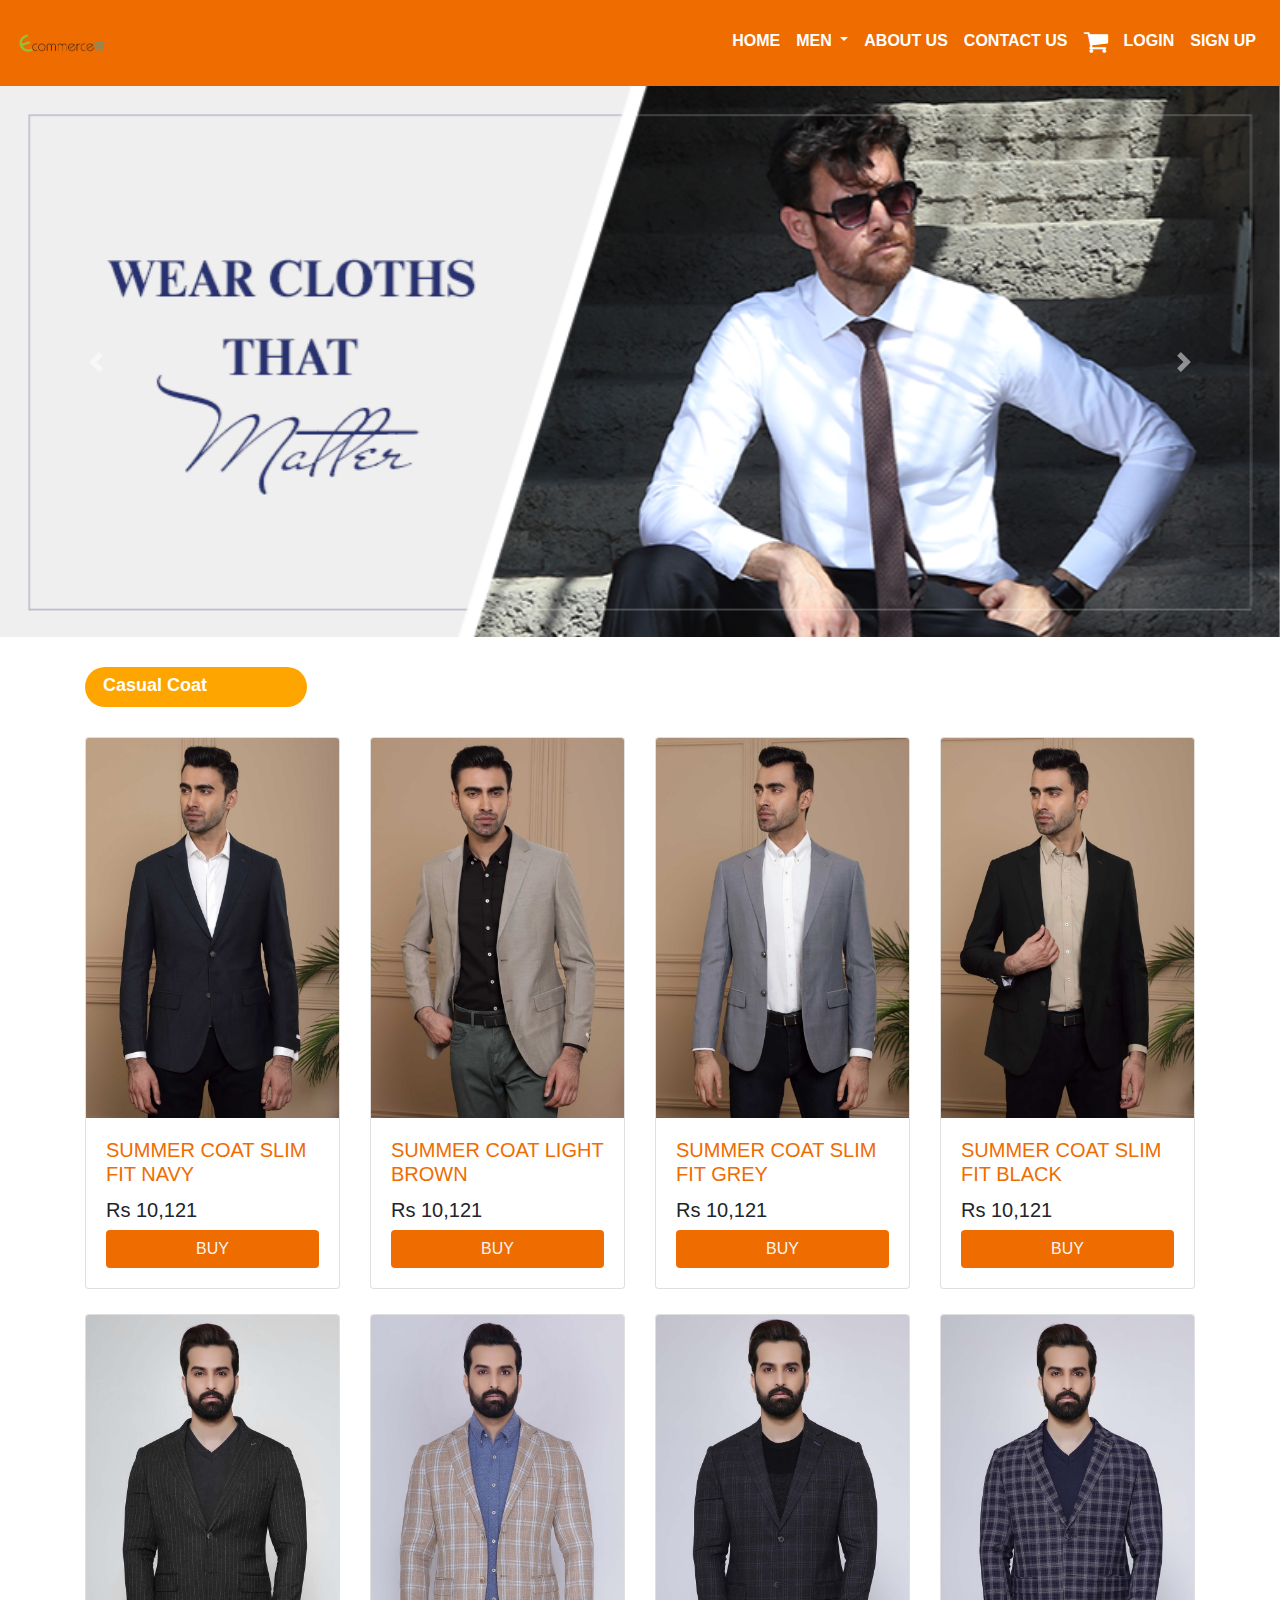
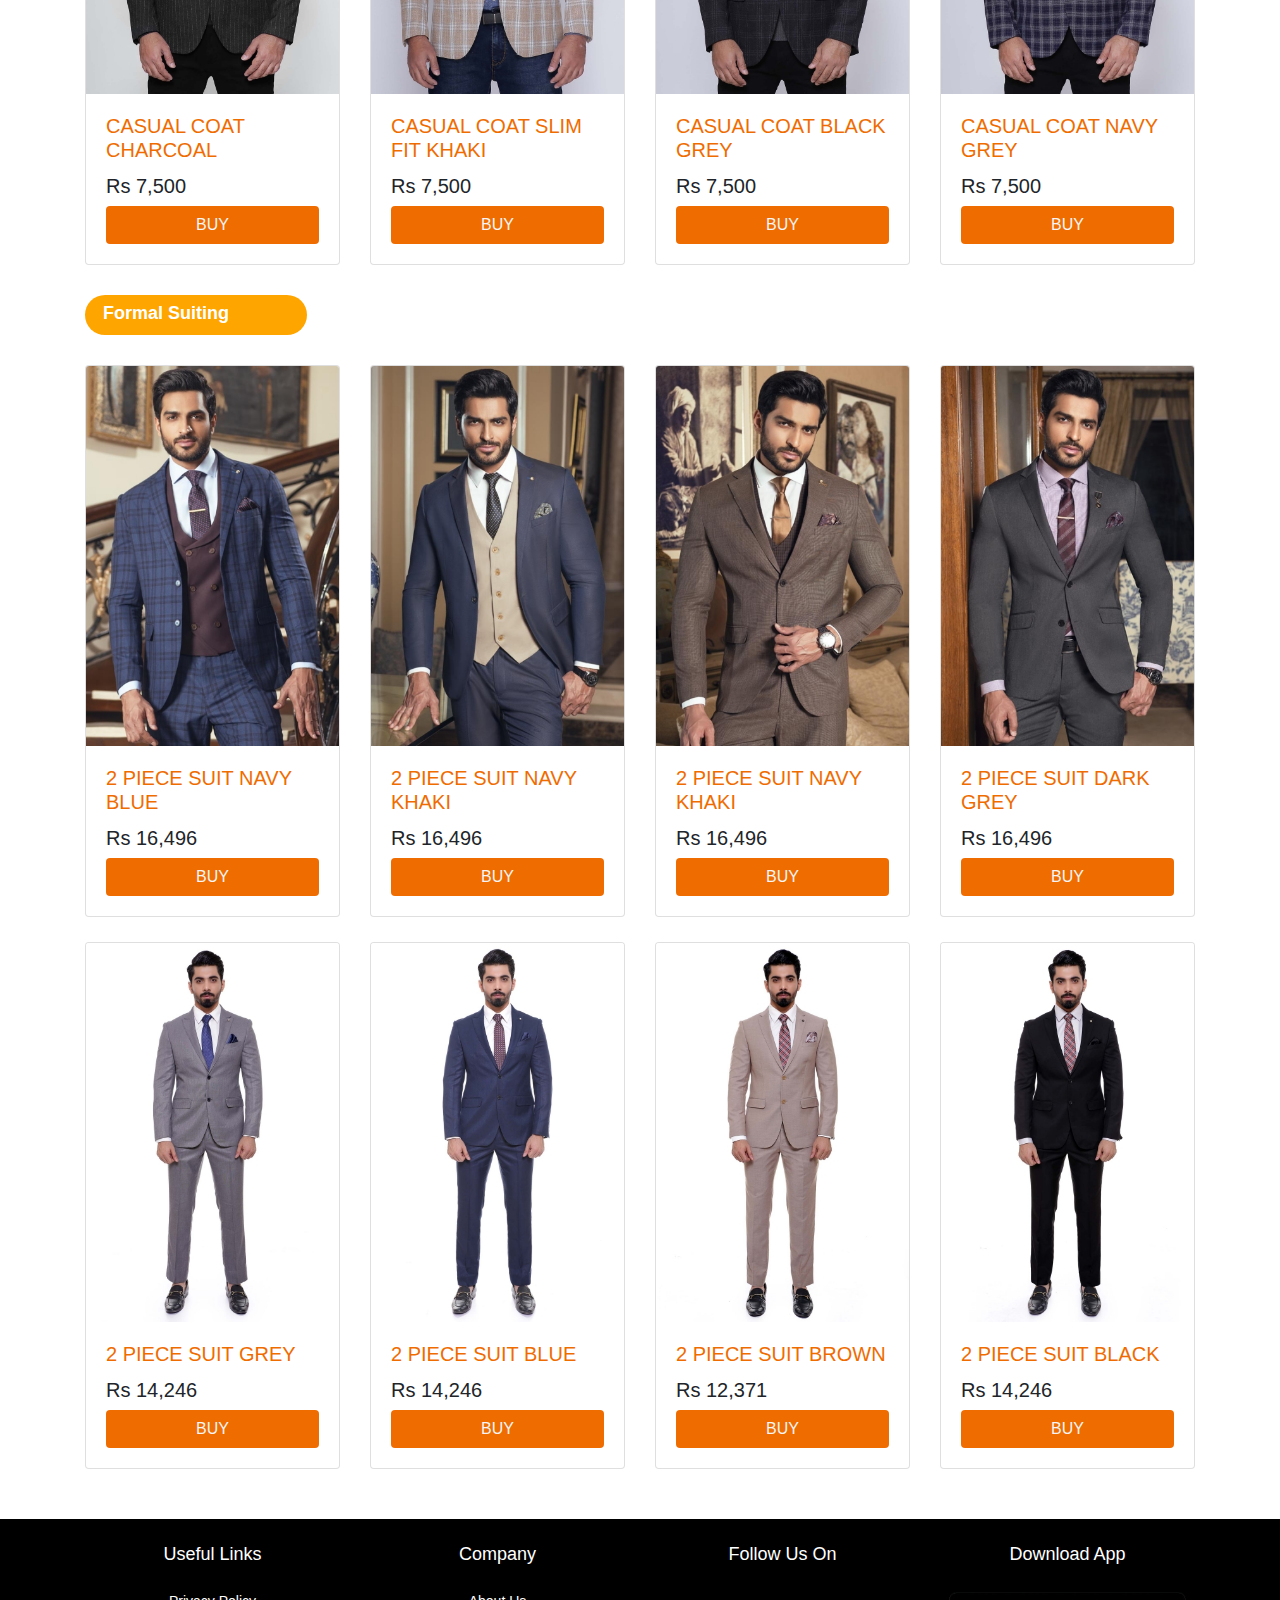
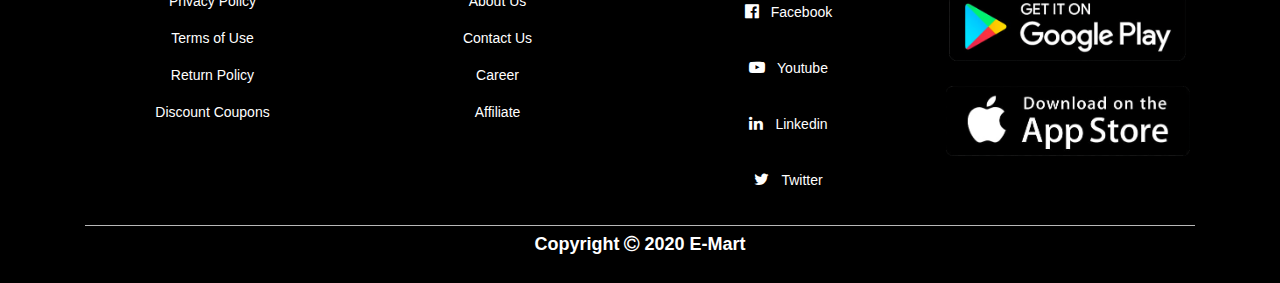
<file: suiting.html>
<!DOCTYPE html>
<html lang="en">
<head>
    <meta charset="UTF-8">
    <meta name="viewport" content="width=device-width, initial-scale=1.0">
    <meta http-equiv="X-UA-Compatible" content="ie=edge">
    <link rel="stylesheet" href="bootstrap-4.4.1-dist/css/bootstrap.min.css">
    <link rel="stylesheet" href="https://stackpath.bootstrapcdn.com/font-awesome/4.7.0/css/font-awesome.min.css">
    <!-- <link rel="stylesheet" href="https://stackpath.bootstrapcdn.com/font-awesome/4.7.0/css/font-awesome.min.css"> -->
    <link rel="stylesheet" href="css/textile.css">
    <title> Men's Suiting </title>
    
</head>
<body>
    <div>
        <nav class="navbar navbar-expand-lg navbar-light">
                <a class="navbar-brand" href="./index.html">
                  <img src="./images/logo.png" class="logo" alt="logo">
                </a>
                <button class="navbar-toggler" type="button" data-toggle="collapse" data-target="#navbarText" aria-controls="navbarText" aria-expanded="false" aria-label="Toggle navigation">
                  <span class="navbar-toggler-icon"></span>
                </button>
                <div class="collapse navbar-collapse" id="navbarText">
                  <ul class="navbar-nav mr-auto">
                    
                  </ul>
                  <span class="navbar-text">
                   <ul class="navbar-nav mr-auto">
                     <li class="nav-item active">
                       <a class="nav-link" href="../public/index.html">HOME <span class="sr-only">(current)</span></a>
                     </li>
                     <li class="nav-item dropdown">
                      <a class="nav-link dropdown-toggle" href="#" id="navbarDropdownMenuLink" role="button" data-toggle="dropdown" aria-haspopup="true" aria-expanded="false">
                        MEN
                      </a>
                      <div class="dropdown-menu" aria-labelledby="navbarDropdownMenuLink">
                        <a class="dropdown-item" href="./t-shirts.html"> T-shirts </a>
                        <a class="dropdown-item" href="./shirts.html"> Shirts </a>
                        <a class="dropdown-item" href="./suiting.html"> Suiting </a>
                      </div>
                    </li>
                     <li class="nav-item">
                       <a class="nav-link" href="#">ABOUT US</a>
                     </li>
                     <li class="nav-item">
                       <a class="nav-link" href="./contact.html">CONTACT US</a>
                     </li>
                     <li class="nav-item">
                      <a class="nav-link" href="#">
                        <i class="fa fa-shopping-cart"></i>
                      </a>                      
                     </li>
                     <li class="nav-item">
                      <a class="nav-link" href="./login.html">
                        LOGIN
                      </a>
                     </li>   
                     <li class="nav-item">
                       <a class="nav-link" href="./signup.html">
                         SIGN UP
                       </a>
                     </li>                  
                   </ul>

                  </span>
                </div>
              </nav>


              <div id="carouselExampleControls" class="carousel slide" data-ride="carousel">
                  <div class="carousel-inner">
                    <div class="carousel-item active">
                      <img src="./images/slide7.png" class="d-block w-100" alt="slides">
                    </div>
                    <div class="carousel-item">
                      <img src="./images/slide5.jpg" class="d-block w-100" alt="slides">
                    </div>
                    <div class="carousel-item">
                      <img src="./images/slide8.jpeg" class="d-block w-100" alt="slides">
                    </div>
                  </div>
                  <a class="carousel-control-prev" href="#carouselExampleControls" role="button" data-slide="prev">
                    <span class="carousel-control-prev-icon" aria-hidden="true"></span>
                    <span class="sr-only">Previous</span>
                  </a>
                  <a class="carousel-control-next" href="#carouselExampleControls" role="button" data-slide="next">
                    <span class="carousel-control-next-icon" aria-hidden="true"></span>
                    <span class="sr-only">Next</span>
                  </a>
                </div>
             
             <div class="Casual Suiting">
               <div class="container">
                  <div class="title-box">
                      <h2> Casual Coat </h2>
                  </div> 
                                    

                 <div class="row">
                  <div class="col-sm-12 col-md-6 col-lg-3">
                   <div class="card">
                    <img src="./images/casual9.jpg" class="card-img-top">
                     <div class="card-body">
                       <h3 class="card-title"> SUMMER COAT SLIM FIT NAVY </h3>
                        <h5 class="card-text"> Rs 10,121 </h5>
                        <a href="./product3.html" class="btn btn-darks click"> BUY </a>
                     </div>
                   </div>
                 </div>

                 <div class="col-sm-12 col-md-6 col-lg-3">
                    <div class="card">
                     <img src="./images/casual10.jpg" class="card-img-top">
                      <div class="card-body">
                        <h3 class="card-title"> SUMMER COAT LIGHT BROWN </h3>
                         <h5 class="card-text"> Rs 10,121 </h5>
                         <a href="./product3.html" class="btn btn-darks click"> BUY </a>
                      </div>
                    </div>
                  </div>
                 

                 <div class="col-sm-12 col-md-6 col-lg-3">
                    <div class="card">
                     <img src="./images/casual11.jpg" class="card-img-top">
                      <div class="card-body">
                        <h3 class="card-title"> SUMMER COAT SLIM FIT GREY  </h3>
                         <h5 class="card-text"> Rs 10,121 </h5>
                          <a href="./product3.html" class="btn btn-darks click"> BUY </a>
                      </div>
                    </div>
                  </div>

                  <div class="col-sm-12 col-md-6 col-lg-3">
                      <div class="card">
                       <img src="./images/casual12.jpg" class="card-img-top">
                        <div class="card-body">
                          <h3 class="card-title"> SUMMER COAT SLIM FIT BLACK   </h3>
                           <h5 class="card-text"> Rs 10,121 </h5>
                           <a href="./product3.html" class="btn btn-darks click">BUY</a>
                        </div>
                      </div>
                    </div>           
                
                  

             
                </div>
               </div>
             </div>

             <div class="Casual Suiting">
                <div class="container">                        
 
                  <div class="row">
                   <div class="col-sm-12 col-md-6 col-lg-3">
                    <div class="card">
                     <img src="./images/casual13.jpg" class="card-img-top">
                      <div class="card-body">
                        <h3 class="card-title"> CASUAL COAT CHARCOAL </h3>
                         <h5 class="card-text"> Rs 7,500 </h5>
                          <a href="./product3.html" class="btn btn-darks click"> BUY </a>
                      </div>
                    </div>
                  </div>
 
                  <div class="col-sm-12 col-md-6 col-lg-3">
                     <div class="card">
                      <img src="./images/casual14.jpg" class="card-img-top">
                       <div class="card-body">
                         <h3 class="card-title"> CASUAL COAT SLIM FIT KHAKI </h3>
                          <h5 class="card-text"> Rs 7,500 </h5>
                          <a href="./product3.html" class="btn btn-darks click"> BUY </a>
                       </div>
                     </div>
                   </div>
                  
 
                  <div class="col-sm-12 col-md-6 col-lg-3">
                     <div class="card">
                      <img src="./images/casual15.jpg" class="card-img-top">
                       <div class="card-body">
                         <h3 class="card-title"> CASUAL COAT BLACK GREY  </h3>
                          <h5 class="card-text"> Rs 7,500 </h5>
                          <a href="./product3.html" class="btn btn-darks click"> BUY </a>
                       </div>
                     </div>
                   </div>
 
                   <div class="col-sm-12 col-md-6 col-lg-3">
                       <div class="card">
                        <img src="./images/casual16.jpg" class="card-img-top">
                         <div class="card-body">
                           <h3 class="card-title"> CASUAL COAT NAVY GREY  </h3>
                            <h5 class="card-text"> Rs 7,500 </h5>
                            <a href="./product3.html" class="btn btn-darks click"> BUY </a>
                         </div>
                       </div>
                     </div>           
                 
                   
 
              
                 </div>
                </div>
              </div>


             <div class="Formal Suiting">
                <div class="container">
                   <div class="title-box">
                       <h2> Formal Suiting </h2>
                   </div> 
                                     
 
                  <div class="row">
                   <div class="col-sm-12 col-md-6 col-lg-3">
                    <div class="card">
                     <img src="./images/formal10.jpg" class="card-img-top">
                      <div class="card-body">
                        <h3 class="card-title"> 2 PIECE SUIT NAVY BLUE  </h3>
                         <h5 class="card-text"> Rs 16,496 </h5>
                        <a href="./product4.html" class="btn btn-darks click">BUY</a>
                      </div>
                    </div>
                  </div>
 
                  <div class="col-sm-12 col-md-6 col-lg-3">
                     <div class="card">
                      <img src="./images/formal11.jpg" class="card-img-top">
                       <div class="card-body">
                         <h3 class="card-title"> 2 PIECE SUIT NAVY KHAKI  </h3>
                          <h5 class="card-text"> Rs 16,496 </h5>
                         <a href="./product4.html" class="btn btn-darks click">BUY</a>
                       </div>
                     </div>
                   </div>
                  
 
                  <div class="col-sm-12 col-md-6 col-lg-3">
                     <div class="card">
                      <img src="./images/formal12.jpg" class="card-img-top">
                       <div class="card-body">
                         <h3 class="card-title"> 2 PIECE SUIT NAVY KHAKI  </h3>
                          <h5 class="card-text"> Rs 16,496 </h5>
                         <a href="./product4.html" class="btn btn-darks click">BUY</a>
                       </div>
                     </div>
                   </div>
 
                   <div class="col-sm-12 col-md-6 col-lg-3">
                       <div class="card">
                        <img src="./images/formal13.jpg" class="card-img-top">
                         <div class="card-body">
                           <h3 class="card-title"> 2 PIECE SUIT DARK GREY </h3>
                            <h5 class="card-text"> Rs 16,496 </h5>
                           <a href="./product4.html" class="btn btn-darks click">BUY</a>
                         </div>
                       </div>
                     </div>                
                   
 
              
                 </div>
                </div>
              </div>

              <div class="Formal Suiting">
                <div class="container"> 
                                     
 
                  <div class="row">
                   <div class="col-sm-12 col-md-6 col-lg-3">
                    <div class="card">
                     <img src="./images/formal14.jpg" class="card-img-top">
                      <div class="card-body">
                        <h3 class="card-title"> 2 PIECE SUIT GREY </h3>
                         <h5 class="card-text"> Rs 14,246 </h5>
                         <a href="./product4.html" class="btn btn-darks click">BUY</a>
                      </div>
                    </div>
                  </div>
 
                  <div class="col-sm-12 col-md-6 col-lg-3">
                     <div class="card">
                      <img src="./images/formal15.jpg" class="card-img-top">
                       <div class="card-body">
                         <h3 class="card-title"> 2 PIECE SUIT BLUE  </h3>
                          <h5 class="card-text"> Rs 14,246 </h5>
                          <a href="./product4.html" class="btn btn-darks click">BUY</a>
                       </div>
                     </div>
                   </div>
                  
 
                  <div class="col-sm-12 col-md-6 col-lg-3">
                     <div class="card">
                      <img src="./images/formal16.jpg" class="card-img-top">
                       <div class="card-body">
                         <h3 class="card-title">  2 PIECE SUIT BROWN   </h3>
                          <h5 class="card-text"> Rs 12,371 </h5>
                          <a href="./product4.html" class="btn btn-darks click">BUY</a>
                       </div>
                     </div>
                   </div>
 
                   <div class="col-sm-12 col-md-6 col-lg-3">
                       <div class="card">
                        <img src="./images/formal17.jpg" class="card-img-top">
                         <div class="card-body">
                           <h3 class="card-title"> 2 PIECE SUIT BLACK </h3>
                            <h5 class="card-text"> Rs 14,246 </h5>
                            <a href="./product4.html" class="btn btn-darks click">BUY</a>
                         </div>
                       </div>
                     </div>                
                   
 
              
                 </div>
                </div>
              </div>

               <!---------------------------- Footer -------------------------->

    <section class="footer">
     <div class="container text-center">
       <div class="row">
        <div class="col-md-3">
         <h1>Useful Links</h1>
          <p>Privacy Policy</p>
          <p>Terms of Use</p>
          <p>Return Policy</p>
          <p>Discount Coupons</p>
        </div>
            
        <div class="col-md-3">
         <h1>Company</h1>
          <p>About Us</p>
          <p>Contact Us</p>
          <p>Career</p>
          <p>Affiliate</p>
        </div>  
                        
        <div class="col-md-3">
          <h1>Follow Us On</h1>
         <p><i class="fa fa-facebook-official"></i>Facebook</p>
         <p><i class="fa fa-youtube-play"></i>Youtube</p>
         <p><i class="fa fa-linkedin"></i>Linkedin</p>
         <p><i class="fa fa-twitter"></i>Twitter</p>
        </div>  
              
                          <div class="col-md-3 footer-image">
                            <h1>Download App</h1>
                            <img src="./images/play-store.png" class="pointer">
                            <img src="./images/app-store.png" class="pointer">
                        </div>  
                        </div>
                         <hr>
                          <div class="copyright">
                           <!-- <p> Made with <i class="fa fa-heart-o"></i> by Hamza  </p>  -->
                           <h4 class="copy"> Copyright <i class="fa fa-copyright"></i> 2020 E-Mart </h4>
                          </div>
                        
                              
                          
                          
                    </div>    
                    </section>            
   

                    <script src="https://code.jquery.com/jquery-3.5.1.slim.min.js" integrity="sha384-DfXdz2htPH0lsSSs5nCTpuj/zy4C+OGpamoFVy38MVBnE+IbbVYUew+OrCXaRkfj" crossorigin="anonymous"></script>
<script src="https://cdn.jsdelivr.net/npm/popper.js@1.16.0/dist/umd/popper.min.js" integrity="sha384-Q6E9RHvbIyZFJoft+2mJbHaEWldlvI9IOYy5n3zV9zzTtmI3UksdQRVvoxMfooAo" crossorigin="anonymous"></script>
<script src="https://stackpath.bootstrapcdn.com/bootstrap/4.5.0/js/bootstrap.min.js" integrity="sha384-OgVRvuATP1z7JjHLkuOU7Xw704+h835Lr+6QL9UvYjZE3Ipu6Tp75j7Bh/kR0JKI" crossorigin="anonymous"></script>  
</body>
</html>
</file>
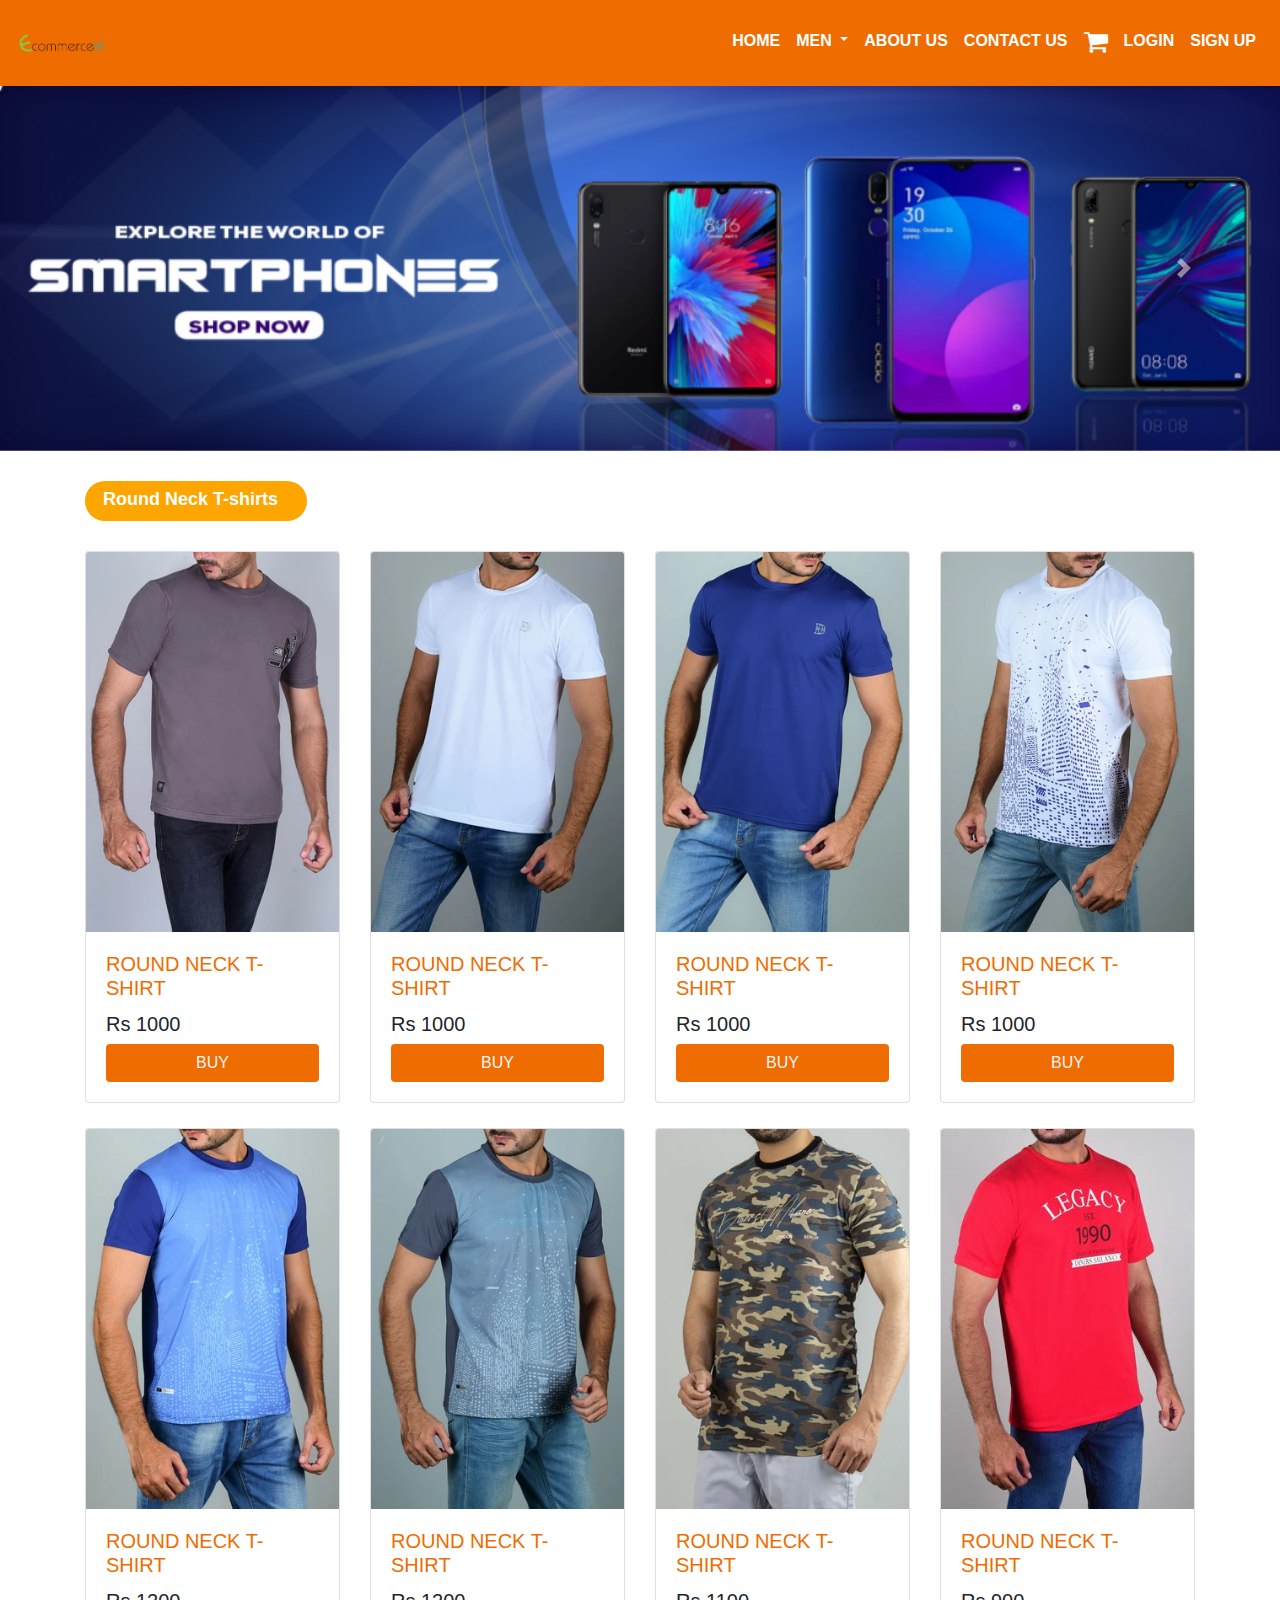
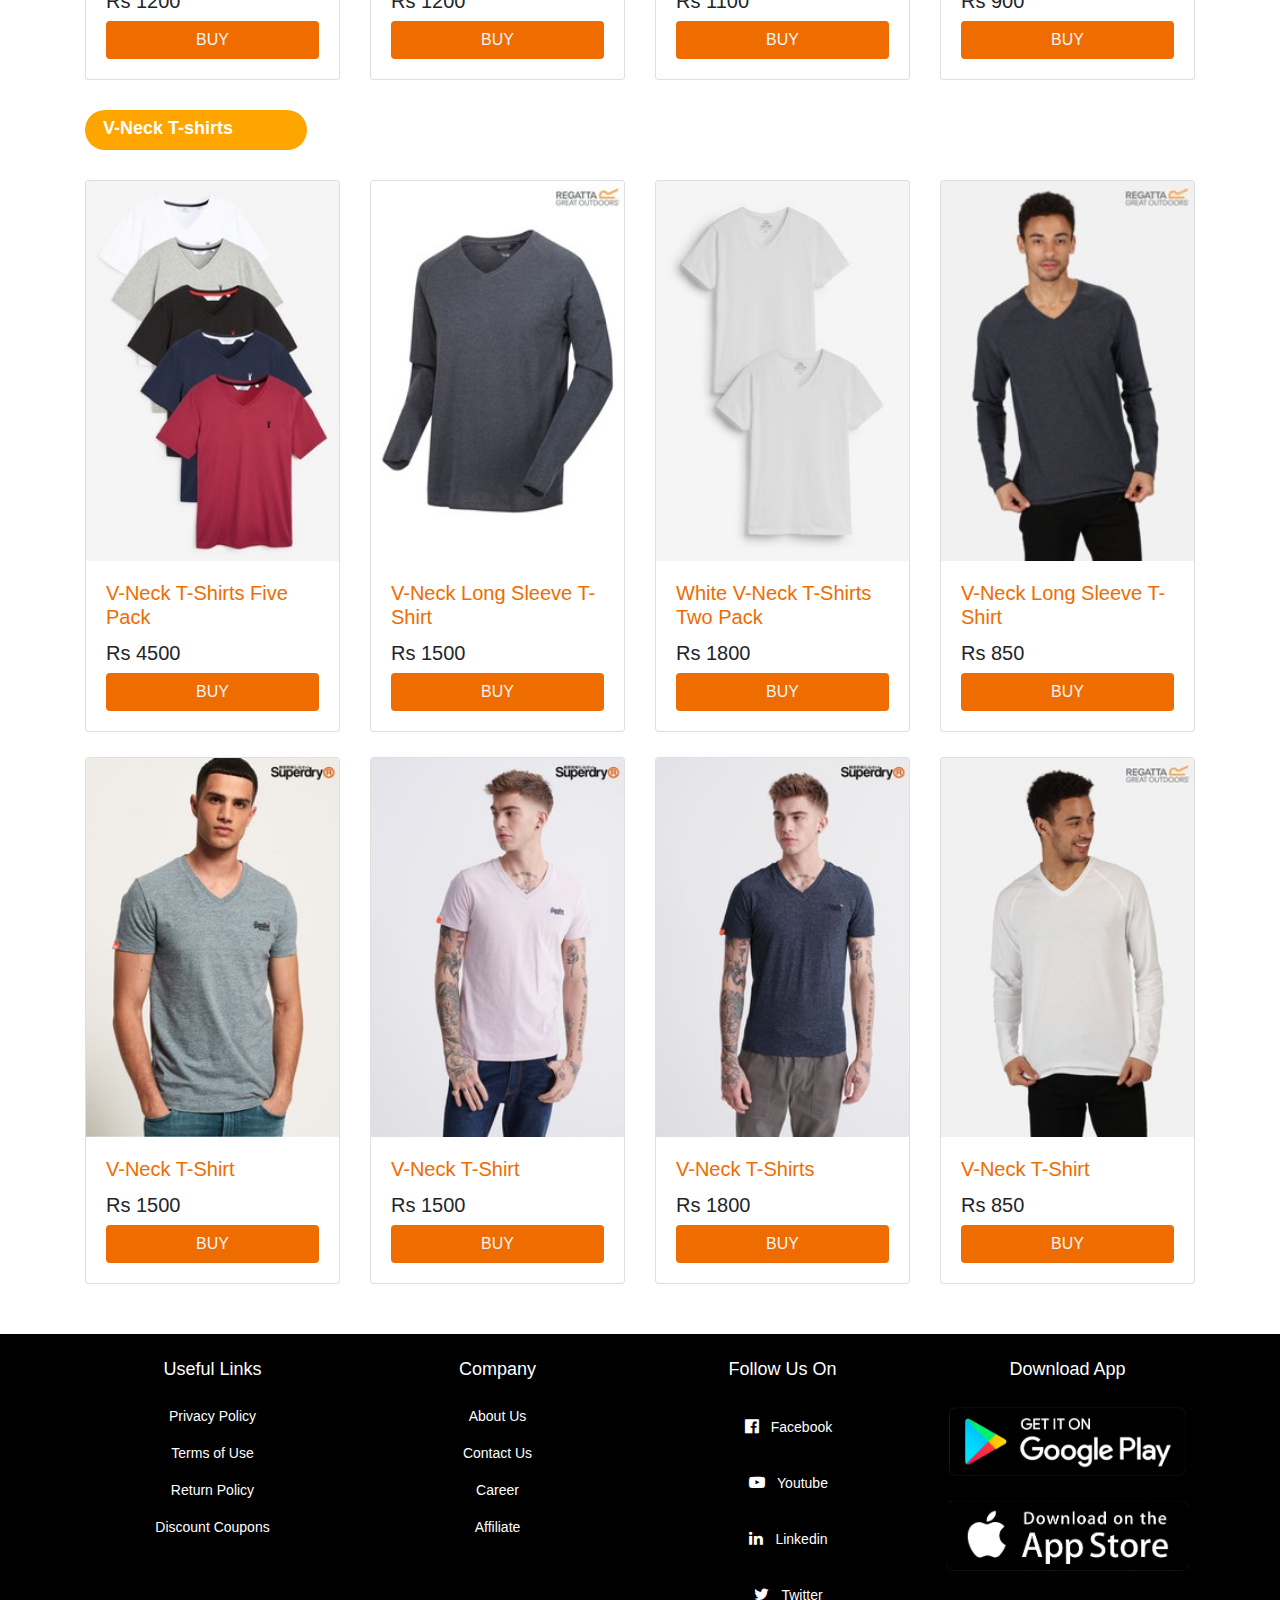
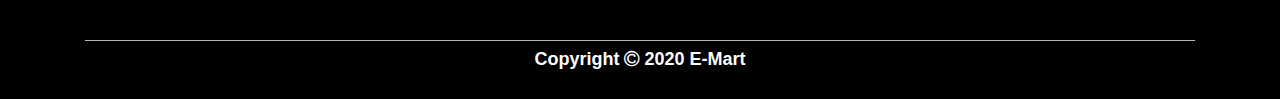
<file: t-shirts.html>
<!DOCTYPE html>
<html lang="en">
<head>
    <meta charset="UTF-8">
    <meta name="viewport" content="width=device-width, initial-scale=1.0">
    <meta http-equiv="X-UA-Compatible" content="ie=edge">
    <link rel="stylesheet" href="bootstrap-4.4.1-dist/css/bootstrap.min.css">
    <link rel="stylesheet" href="https://stackpath.bootstrapcdn.com/font-awesome/4.7.0/css/font-awesome.min.css">
    <!-- <link rel="stylesheet" href="https://stackpath.bootstrapcdn.com/font-awesome/4.7.0/css/font-awesome.min.css"> -->
    <link rel="stylesheet" href="css/textile.css">
    <title> Men's T-shirts </title>
    
</head>
<body>
    <div>
        <nav class="navbar navbar-expand-lg navbar-light">
                <a class="navbar-brand" href="./index.html">
                  <img src="./images/logo.png" class="logo" alt="logo">
                </a>
                <button class="navbar-toggler" type="button" data-toggle="collapse" data-target="#navbarText" aria-controls="navbarText" aria-expanded="false" aria-label="Toggle navigation">
                  <span class="navbar-toggler-icon"></span>
                </button>
                <div class="collapse navbar-collapse" id="navbarText">
                  <ul class="navbar-nav mr-auto">
                    
                  </ul>
                  <span class="navbar-text">
                   <ul class="navbar-nav mr-auto">
                     <li class="nav-item active">
                       <a class="nav-link" href="../public/index.html">HOME <span class="sr-only">(current)</span></a>
                     </li>
                     <li class="nav-item dropdown">
                      <a class="nav-link dropdown-toggle" href="#" id="navbarDropdownMenuLink" role="button" data-toggle="dropdown" aria-haspopup="true" aria-expanded="false">
                        MEN
                      </a>
                      <div class="dropdown-menu" aria-labelledby="navbarDropdownMenuLink">
                        <a class="dropdown-item" href="./t-shirts.html"> T-shirts </a>
                        <a class="dropdown-item" href="./shirts.html"> Shirts </a>
                        <a class="dropdown-item" href="./suiting.html"> Suiting </a>
                      </div>
                    </li>
                     <li class="nav-item">
                       <a class="nav-link" href="#">ABOUT US</a>
                     </li>
                     <li class="nav-item">
                       <a class="nav-link" href="./contact.html">CONTACT US</a>
                     </li>
                     <li class="nav-item">
                      <a class="nav-link" href="#">
                        <i class="fa fa-shopping-cart"></i>
                      </a>                      
                     </li>  
                     <li class="nav-item">
                      <a class="nav-link" href="./login.html">
                        LOGIN
                      </a>
                    </li> 
                     <li class="nav-item">
                       <a class="nav-link" href="./signup.html">
                         SIGN UP
                       </a>
                     </li>                  
                   </ul>

                  </span>
                </div>
              </nav>


              <div id="carouselExampleControls" class="carousel slide" data-ride="carousel">
                  <div class="carousel-inner">
                    <div class="carousel-item active">
                      <img src="./images/slide4.png" class="d-block w-100" alt="slides">
                    </div>
                    <div class="carousel-item">
                      <img src="./images/slide5.jpg" class="d-block w-100" alt="slides">
                    </div>
                    <div class="carousel-item">
                      <img src="./images/slide6.jpg" class="d-block w-100" alt="slides">
                    </div>
                  </div>
                  <a class="carousel-control-prev" href="#carouselExampleControls" role="button" data-slide="prev">
                    <span class="carousel-control-prev-icon" aria-hidden="true"></span>
                    <span class="sr-only">Previous</span>
                  </a>
                  <a class="carousel-control-next" href="#carouselExampleControls" role="button" data-slide="next">
                    <span class="carousel-control-next-icon" aria-hidden="true"></span>
                    <span class="sr-only">Next</span>
                  </a>
                </div>
             
             <div class="t-shirts">
               <div class="container">
                  <div class="title-box">
                      <h2> Round Neck T-shirts </h2>
                  </div> 
                                    

                 <div class="row">
                  <div class="col-sm-12 col-md-6 col-lg-3">
                   <div class="card">
                    <img src="./images/textile.webp" class="card-img-top">
                     <div class="card-body">
                       <h3 class="card-title"> ROUND NECK T-SHIRT </h3>
                        <h5 class="card-text">Rs 1000</h5>
                         <a href="./product5.html" class="btn btn-darks click"> BUY </a>
                     </div>
                   </div>
                 </div>

                 <div class="col-sm-12 col-md-6 col-lg-3">
                    <div class="card">
                     <img src="./images/textile1.webp" class="card-img-top">
                      <div class="card-body">
                        <h3 class="card-title"> ROUND NECK T-SHIRT </h3>
                         <h5 class="card-text">Rs 1000</h5>
                           <a href="./product5.html" class="btn btn-darks click"> BUY </a>
                      </div>
                    </div>
                  </div>
                 

                 <div class="col-sm-12 col-md-6 col-lg-3">
                    <div class="card">
                     <img src="./images/textile2.webp" class="card-img-top">
                      <div class="card-body">
                        <h3 class="card-title"> ROUND NECK T-SHIRT  </h3>
                         <h5 class="card-text">Rs 1000</h5>
                          <a href="./product5.html" class="btn btn-darks click"> BUY </a>
                      </div>
                    </div>
                  </div>

                  <div class="col-sm-12 col-md-6 col-lg-3">
                      <div class="card">
                       <img src="./images/textile3.webp" class="card-img-top">
                        <div class="card-body">
                          <h3 class="card-title"> ROUND NECK T-SHIRT   </h3>
                           <h5 class="card-text">Rs 1000</h5>
                            <a href="./product5.html" class="btn btn-darks click"> BUY </a>
                        </div>
                      </div>
                    </div>           
                
                  

             
                </div>
               </div>
             </div>

             <div class="t-shirts">
                <div class="container">                        
 
                  <div class="row">
                   <div class="col-sm-12 col-md-6 col-lg-3">
                    <div class="card">
                     <img src="./images/t-shirt2.webp" class="card-img-top">
                      <div class="card-body">
                        <h3 class="card-title"> ROUND NECK T-SHIRT </h3>
                         <h5 class="card-text"> Rs 1200 </h5>
                          <a href="./product5.html" class="btn btn-darks click"> BUY </a>
                      </div>
                    </div>
                  </div>
 
                  <div class="col-sm-12 col-md-6 col-lg-3">
                     <div class="card">
                      <img src="./images/t-shirt3.webp" class="card-img-top">
                       <div class="card-body">
                         <h3 class="card-title"> ROUND NECK T-SHIRT </h3>
                          <h5 class="card-text"> Rs 1200 </h5>
                           <a href="./product5.html" class="btn btn-darks click"> BUY </a>
                       </div>
                     </div>
                   </div>
                  
 
                  <div class="col-sm-12 col-md-6 col-lg-3">
                     <div class="card">
                      <img src="./images/t-shirt4.webp" class="card-img-top">
                       <div class="card-body">
                         <h3 class="card-title"> ROUND NECK T-SHIRT  </h3>
                          <h5 class="card-text"> Rs 1100 </h5>
                           <a href="./product5.html" class="btn btn-darks click"> BUY </a>
                       </div>
                     </div>
                   </div>
 
                   <div class="col-sm-12 col-md-6 col-lg-3">
                       <div class="card">
                        <img src="./images/t-shirt5.jpg" class="card-img-top">
                         <div class="card-body">
                           <h3 class="card-title"> ROUND NECK T-SHIRT   </h3>
                            <h5 class="card-text"> Rs 900 </h5>
                            <a href="./product5.html" class="btn btn-darks click"> BUY </a>
                         </div>
                       </div>
                     </div>           
                 
                   
 
              
                 </div>
                </div>
              </div>


             <div class="v-neck t-shirt">
                <div class="container">
                   <div class="title-box">
                       <h2> V-Neck T-shirts </h2>
                   </div> 
                                     
 
                  <div class="row">
                   <div class="col-sm-12 col-md-6 col-lg-3">
                    <div class="card">
                     <img src="./images/v-neck.jpg" class="card-img-top">
                      <div class="card-body">
                        <h3 class="card-title"> V-Neck T-Shirts Five Pack  </h3>
                         <h5 class="card-text"> Rs 4500 </h5>
                          <a href="./product6.html" class="btn btn-darks click"> BUY </a>
                      </div>
                    </div>
                  </div>
 
                  <div class="col-sm-12 col-md-6 col-lg-3">
                     <div class="card">
                      <img src="./images/v-neck1.jpg" class="card-img-top">
                       <div class="card-body">
                         <h3 class="card-title"> V-Neck Long Sleeve T-Shirt </h3>
                          <h5 class="card-text"> Rs 1500 </h5>
                           <a href="./product6.html" class="btn btn-darks click"> BUY </a>
                       </div>
                     </div>
                   </div>
                  
 
                  <div class="col-sm-12 col-md-6 col-lg-3">
                     <div class="card">
                      <img src="./images/v-neck2.jpg" class="card-img-top">
                       <div class="card-body">
                         <h3 class="card-title"> White V-Neck T-Shirts Two Pack  </h3>
                          <h5 class="card-text"> Rs 1800 </h5>
                           <a href="./product6.html" class="btn btn-darks click"> BUY </a>
                       </div>
                     </div>
                   </div>
 
                   <div class="col-sm-12 col-md-6 col-lg-3">
                       <div class="card">
                        <img src="./images/v-neck3.jpg" class="card-img-top">
                         <div class="card-body">
                           <h3 class="card-title"> V-Neck Long Sleeve T-Shirt </h3>
                            <h5 class="card-text"> Rs 850 </h5>
                            <a href="./product6.html" class="btn btn-darks click"> BUY </a>                         </div>
                       </div>
                     </div>                
                   
 
              
                 </div>
                </div>
              </div>

              <div class="v-neck t-shirt">
                <div class="container"> 
                                     
 
                  <div class="row">
                   <div class="col-sm-12 col-md-6 col-lg-3">
                    <div class="card">
                     <img src="./images/t-shirt6.jpg" class="card-img-top">
                      <div class="card-body">
                        <h3 class="card-title"> V-Neck T-Shirt </h3>
                         <h5 class="card-text"> Rs 1500 </h5>
                         <a href="./product6.html" class="btn btn-darks click"> BUY </a>
                      </div>
                    </div>
                  </div>
 
                  <div class="col-sm-12 col-md-6 col-lg-3">
                     <div class="card">
                      <img src="./images/t-shirt7.jpg" class="card-img-top">
                       <div class="card-body">
                         <h3 class="card-title"> <span> V-Neck T-Shirt </span>  </h3>
                          <h5 class="card-text"> Rs 1500 </h5>
                          <a href="./product6.html" class="btn btn-darks click"> BUY </a>
                       </div>
                     </div>
                   </div>
                  
 
                  <div class="col-sm-12 col-md-6 col-lg-3">
                     <div class="card">
                      <img src="./images/t-shirt8.jpg" class="card-img-top">
                       <div class="card-body">
                         <h3 class="card-title">  V-Neck T-Shirts   </h3>
                          <h5 class="card-text"> Rs 1800 </h5>
                           <a href="./product6.html" class="btn btn-darks click"> BUY </a>
                       </div>
                     </div>
                   </div>
 
                   <div class="col-sm-12 col-md-6 col-lg-3">
                       <div class="card">
                        <img src="./images/t-shirt9.jpg" class="card-img-top">
                         <div class="card-body">
                           <h3 class="card-title"> V-Neck T-Shirt </h3>
                            <h5 class="card-text"> Rs 850 </h5>
                             <a href="./product6.html" class="btn btn-darks click"> BUY </a> </button>
                         </div>
                       </div>
                     </div>                
                   
 
              
                 </div>
                </div>
              </div>

               <!---------------------------- Footer -------------------------->

                <section class="footer">
                    <div class="container text-center">
                        <div class="row">
                        <div class="col-md-3">
                            <h1>Useful Links</h1>
                            <p>Privacy Policy</p>
                            <p>Terms of Use</p>
                            <p>Return Policy</p>
                            <p>Discount Coupons</p>
                        </div>
              
                        <div class="col-md-3">
                            <h1>Company</h1>
                            <p>About Us</p>
                            <p>Contact Us</p>
                            <p>Career</p>
                            <p>Affiliate</p>
                        </div>  
                        
                        <div class="col-md-3">
                              <h1>Follow Us On</h1>
                              <p><i class="fa fa-facebook-official"></i>Facebook</p>
                              <p><i class="fa fa-youtube-play"></i>Youtube</p>
                              <p><i class="fa fa-linkedin"></i>Linkedin</p>
                              <p><i class="fa fa-twitter"></i>Twitter</p>
                          </div>  
              
                          <div class="col-md-3 footer-image">
                               <h1>Download App</h1>
                            <img src="./images/play-store.png" class="pointer">
                            <img src="./images/app-store.png" class="pointer">
                        </div>  
                        </div>
                         <hr>
                          <div class="copyright">
                           <!-- <p> Made with <i class="fa fa-heart-o"></i> by Hamza  </p>  -->
                           <h4 class="copy"> Copyright <i class="fa fa-copyright"></i> 2020 E-Mart </h4>
                          </div>
                        
                              
                          
                          
                    </div>    
                    </section>            
   
 
 



























<script src="https://code.jquery.com/jquery-3.5.1.slim.min.js" integrity="sha384-DfXdz2htPH0lsSSs5nCTpuj/zy4C+OGpamoFVy38MVBnE+IbbVYUew+OrCXaRkfj" crossorigin="anonymous"></script>
<script src="https://cdn.jsdelivr.net/npm/popper.js@1.16.0/dist/umd/popper.min.js" integrity="sha384-Q6E9RHvbIyZFJoft+2mJbHaEWldlvI9IOYy5n3zV9zzTtmI3UksdQRVvoxMfooAo" crossorigin="anonymous"></script>
<script src="https://stackpath.bootstrapcdn.com/bootstrap/4.5.0/js/bootstrap.min.js" integrity="sha384-OgVRvuATP1z7JjHLkuOU7Xw704+h835Lr+6QL9UvYjZE3Ipu6Tp75j7Bh/kR0JKI" crossorigin="anonymous"></script>  
</body>
</html>
</file>
<file: css/product.css>
.navbar {
      background-color: #EF6C00; 
  }
  
  .nav-link {
     color: #fff !important;
     font-weight: bold;
  }
  
  .fa-shopping-cart, .fa-user-circle {
     font-size: 26px;
}  

.title-box{
      background: orange;
      color: #fff;
      width: 180px;
      padding: 4px 10px;
      height: 40px;
      margin-bottom: 30px;
      display: flex;
      border-radius: 50px;      
 }    
 
 .title-box h2{
       text-align: center;
       font-size: 24px;
       margin-left: 34px;
 }

.btn-darks {
      background-color: #EF6C00;    
      width: 100%;    
}
  
.btn-darks:hover {
      color: white;    
}
  
.click {
      color: whitesmoke;
      text-decoration: none;
  } 

.logo {
      height: 60px;
}
  
.footer-image img{
      height: 95px;     
}
  
  

               /*------------Single Product------------*/

.single-products{
      margin-top: 70px;
}  
          
.new-arrival{
      background: green;
      width: 50px;
      color: #fff;
      font-size: 12px;
      font-weight: bold;
      margin-top: 20px;
}
          
.col-md-7 h2{
      color: #555;
}
          
.single-products .fa{
      color: orange;
}
          
.single-products .price{
      color: orange;
      font-size: 26px;
      font-weight: bold;
      padding-top: 20px;
}
          
.single-products input{
      border: 1px solid #ccc;
      font-weight: bold;
      height: 33px;
      text-align: center;
      width: 30px;
} 
          
.single-products .btn-primary{
      background: orange !important;
      color: #fff;
      font-size: 15px;
      margin-left: 20px;
      border: none;
      box-shadow: none !important;
}
                      
                                  /*----------product-description------------*/
           
.product-description h6{
      margin-top: 50px;
      color: orange;
}
          
.product-description p{
      margin-top: 30px;
}
          
.product-description hr{
      margin-bottom: 50px; }
          

      /*----------Footer------------*/

.footer{
      margin-top: 50px;
      background: #000;
      color: #fff;
}   
  
.footer h1{
      font-size: 18px;
      margin: 25px 0;
}
  
.footer p{
      font-size: 14px;
      cursor: pointer;
}
  
.copyright{
      margin-bottom: -80px;
      text-align: center;
      font-size: 15px;
      padding-bottom: 20px;
}
  
.footer hr{
      margin-top: 10px;
      background-color: #ccc;
}
  
.footer-image img{
      height: 70px;
      margin-bottom: 25px;     
}
  
.footer .row .fa{
      padding: 12px;
      font-size: 16px;  
      cursor: pointer;      
}
  
.pointer {
      cursor: pointer;
}
  
.copy {
      font-size: 18px;
      margin-top: -8px;
      font-weight: bold;  
}

@media (min-width: 768px) and (max-width: 991.98px) { 
      .footer-image img{
          height: 50px;
          margin-bottom: 25px;   
      }
  }
</file>
<file: css/textile.css>
.navbar {
    background-color: #EF6C00; 
}

.nav-link {
   color: #fff !important;
   font-weight: bold;
}

.fa-shopping-cart, .fa-user-circle {
   font-size: 26px;
}

.title-box{
    background: orange;
    color: #fff;
    width: 222px;
    padding: 4px 10px;
    height: 40px;
    margin-bottom: 30px;
    margin-top: 30px;    
    border-radius: 50px;
    display: flex;
    
}    

.title-box h2{
     font-size: 18px;
     text-align: center;
     margin-top: 4px;
     font-weight: bold;
     padding-left: 8px;    
      
}

.card-title {
    font-size: 20px;
    color: #EF6C00; 
}

.Casual {
    margin: 25px;
}

.Formal {
    margin: 25px;
}

.t-shirts {
    margin: 25px;
}

.casualShirts {
    margin: 25px;
}

.formalShirts {
    margin: 25px;
}

.v-neck {
    margin: 25px;
}

.btn-darks {
    background-color: #EF6C00;    
    width: 100%;    
}

.btn-darks:hover {
    color: white;    
}

.click {
    color: whitesmoke;
    text-decoration: none;
}

.logo {
    height: 60px;
}

/*----------Footer------------*/

.footer{
    margin-top: 50px;
    background: #000;
    color: #fff;
}   

.footer h1{
    font-size: 18px;
    margin: 25px 0;
}

.footer p{
     font-size: 14px;
     cursor: pointer;
}

.copyright{
     margin-bottom: -80px;
     text-align: center;
     font-size: 15px;
     padding-bottom: 20px;
}

.fa-heart-o{
    color: red;
    font-size: 15px;
}

.footer hr{
     margin-top: 10px;
     background-color: #ccc;
}

.footer-image img{
    height: 70px;
    margin-bottom: 25px;
}

.footer .row .fa{
     padding: 12px;
     font-size: 16px;  
     cursor: pointer;      
}

.pointer {
    cursor: pointer;
}

.copy {
    font-size: 18px;
    margin-top: -8px;
    font-weight: bold;  
}

@media (min-width: 768px) and (max-width: 991.98px) { 
    .footer-image img{
        height: 50px;
        margin-bottom: 25px;   
    }  
}
</file>
